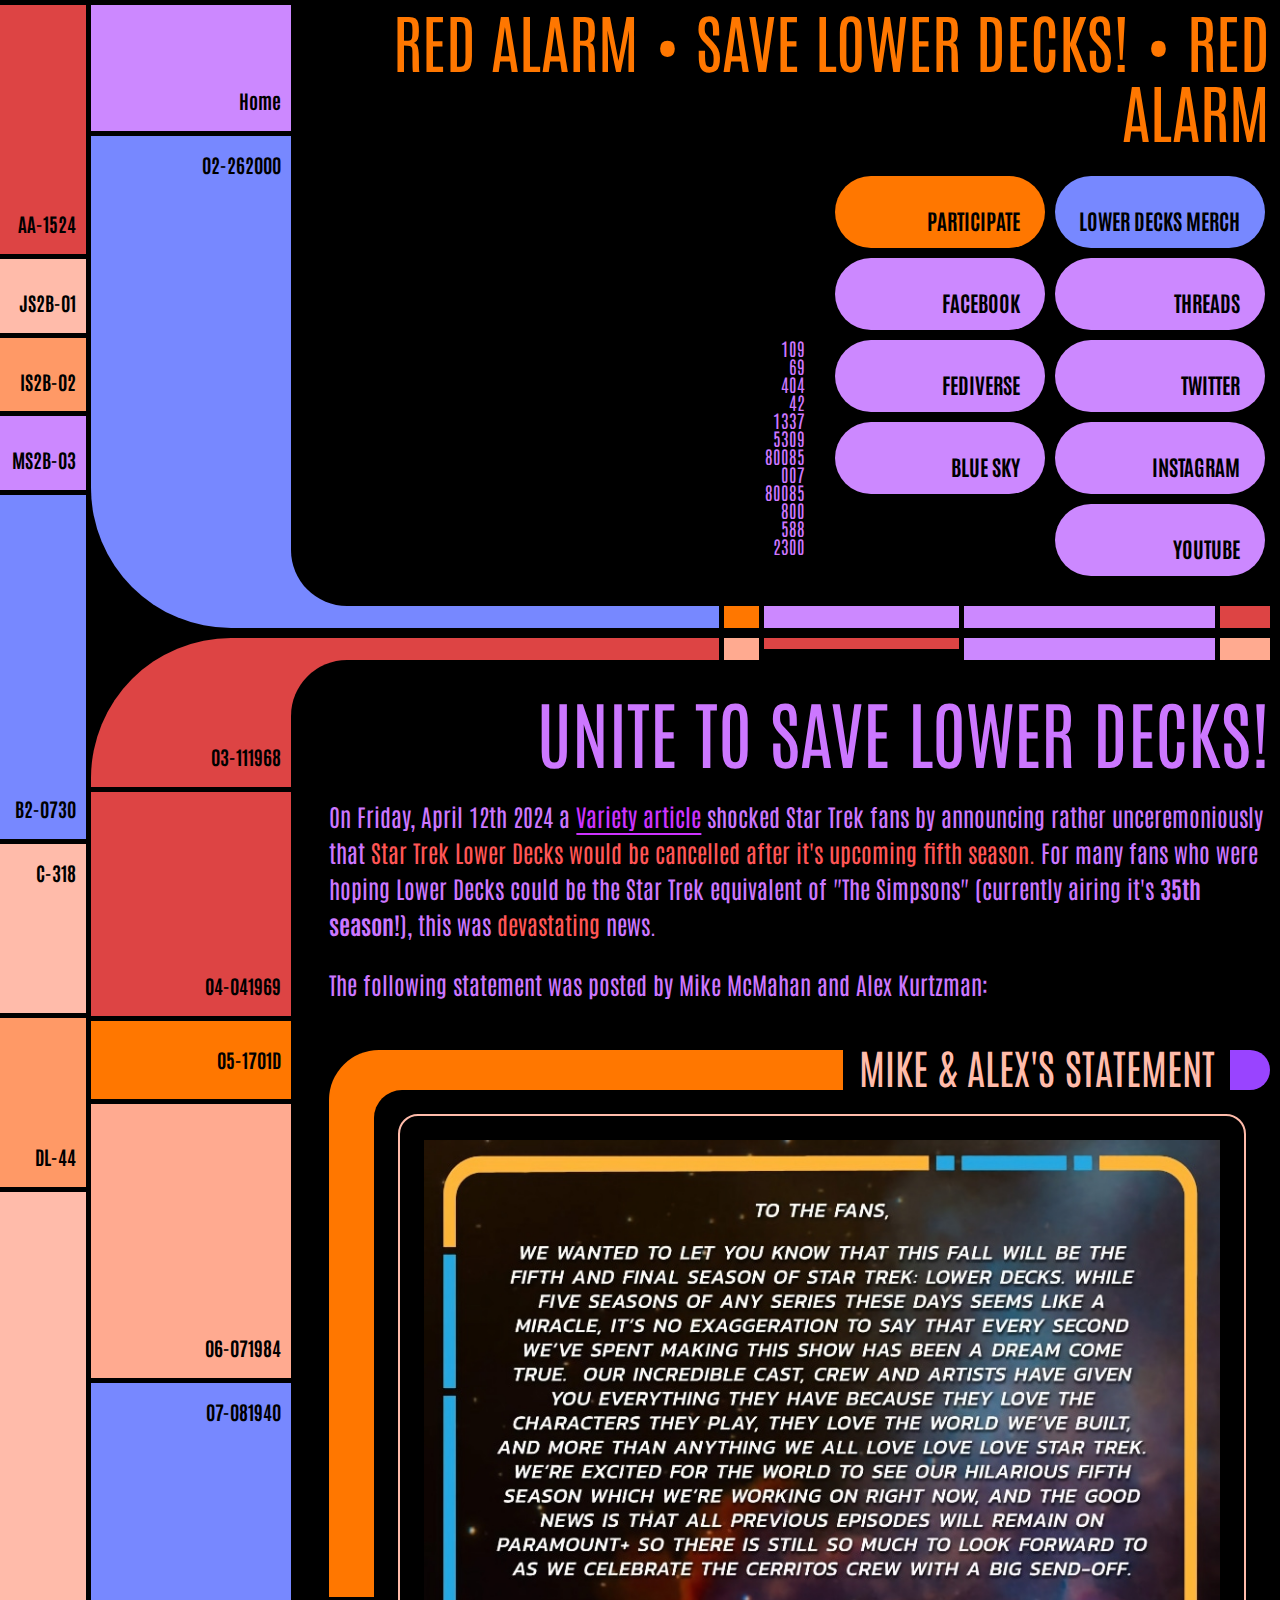
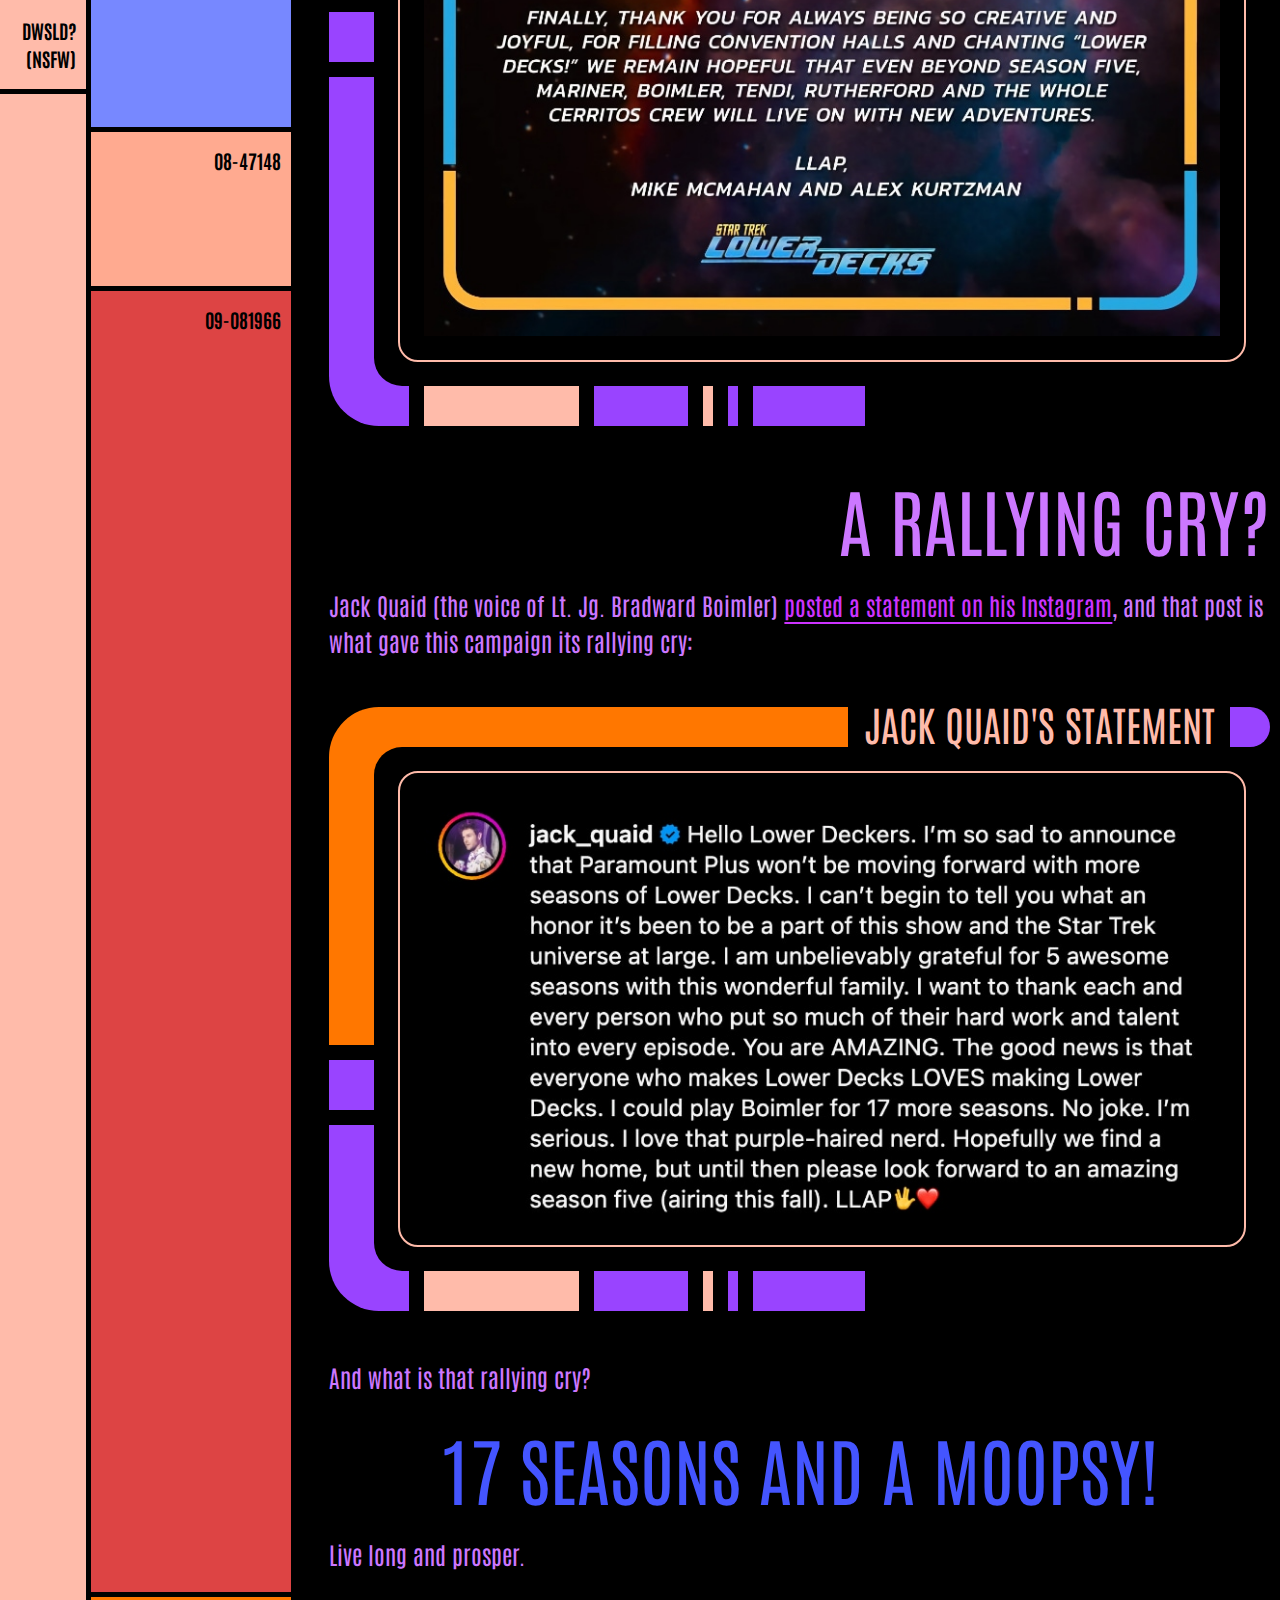
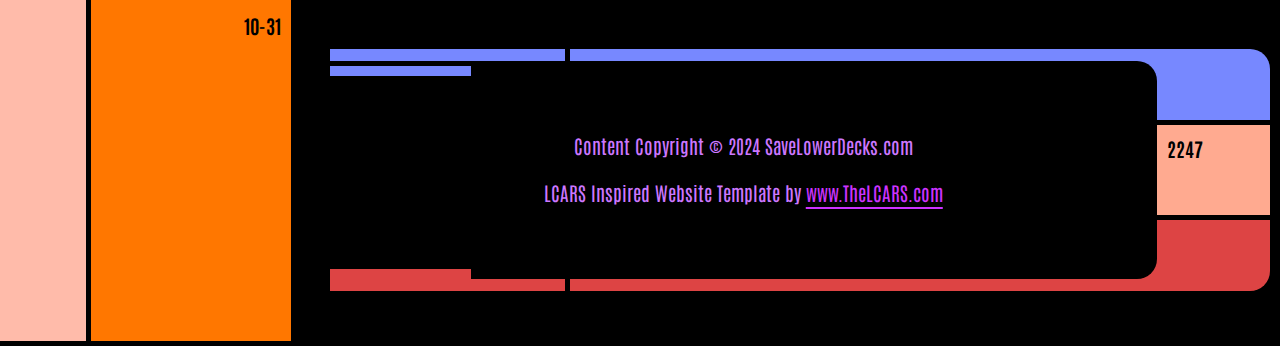
<file: index.html>
<!DOCTYPE html>
<html>

<head>
	<title>Save Lower Decks!</title>
	<meta name="viewport" content="width=device-width, initial-scale=1.0">
	<meta name="format-detection" content="telephone=no">
	<meta name="format-detection" content="date=no">
	<a rel="me" href="https://tenforward.social/@SaveLowerDecks">Mastodon</a>
	<link rel="stylesheet" type="text/css" href="assets/lcars-ultra-classic.css">
	<link rel="stylesheet" type="text/css" href="assets/lcars-colors.css">
	<link rel="stylesheet" type="text/css" href="assets/image-frame-classic.css">
	<script src="assets/jquery-3-7-0.min.js"></script>
	<link rel="icon" type="image/png" sizes="16x16" href="favicons/16x16.png">
	<link rel="icon" type="image/png" sizes="32x32" href="favicons/32x32.png">
	<link rel="icon" type="image/png" sizes="48x48" href="favicons/48x48.png">
	<link rel="icon" type="image/png" sizes="64x64" href="favicons/64x64.png">
	<link rel="icon" type="image/png" sizes="96x96" href="favicons/96x96.png">
	<link rel="icon" type="image/png" sizes="128x128" href="favicons/128x128.png">
	<link rel="icon" type="image/png" sizes="192x192" href="favicons/192x192.png">
	<link rel="icon" type="image/png" sizes="256x256" href="favicons/256x256.png">
	<link rel="apple-touch-icon" sizes="180x180" href="favicons/180x180.png">
	<link rel="manifest" href="assets/manifest.json">

	<!-- Open Graph / Facebook Meta Tags -->
	<meta property="og:type" content="website">
	<meta property="og:url" content="https://savelowerdecks.com">
	<meta property="og:title" content="Save Lower Decks">
	<meta property="og:description" content="Join the movement to save Star Trek Lower Decks! #SaveLowerDecks!">
	<meta property="og:image" content="https://savelowerdecks.com/images/captain-boimler-bold.jpg">

	<!-- Twitter Meta Tags -->
	<meta name="twitter:card" content="summary_large_image">
	<meta property="twitter:url" content="https://savelowerdecks.com">
	<meta name="twitter:title" content="Save Lower Decks">
	<meta name="twitter:description" content="Join the movement to save Star Trek Lower Decks! #SaveLowerDecks!">
	<meta name="twitter:image" content="https://savelowerdecks.com/images/captain-boimler-bold.jpg">

</head>

<body>
	<div class="wrap-everything">
		<section id="column-1">
			<div class="lcars-frame">
				<div class="frame-col-1">
					<div class="frame-col-1-cell-a"></div>
					<div class="frame-col-1-cell-b"></div>
					<div class="frame-col-1-cell-c"></div>
				</div>
				<div class="frame-col-2"> </div>
				<div class="frame-col-3 display-vertical">
					<div class="line"></div>
					<div class="line"></div>
					<div class="line"></div>
					<div class="line"></div>
					<div class="line"></div>
					<div class="line"></div>
					<div class="line"></div>
					<div class="line"></div>
					<div class="line"></div>
					<div class="line"></div>
					<div class="line"></div>
					<div class="line"></div>
					<div class="line"></div>
					<div class="line"></div>
					<div class="line"></div>
					<div class="line"></div>
				</div>
				<div class="frame-col-4"> </div>
				<div class="frame-col-5">
					<div class="frame-col-5-cell-a"></div>
					<div class="frame-col-5-cell-b"></div>
					<div class="frame-col-5-cell-c"></div>
				</div>
			</div>
			<div class="pillbox">
				<div class="pill"><a href="">J-001</a></div>
				<div class="pill"><a href="">R-002</a></div>
				<div class="pill"><a href="">R-003</a></div>
				<div class="pill"><a href="">I-004</a></div>
				<div class="pill"><a href="">C-005</a></div>
				<div class="pill"><a href="">A-006</a></div>
			</div>
			<div class="lcars-list-2 uppercase">
				<ul>
					<li>Subspace Link: Established</li>
					<li>Starfleet Database: Connected</li>
					<li>Quantum Memory Field: stable</li>
					<li class="oc-almond-creme go-almond-creme">Optical Data Network: rerouting</li>
				</ul>
			</div>
			<div class="pillbox">
				<div class="pill-2"><a href="">F12-22</a></div>
				<div class="pill-2"><a href="">G24-22</a></div>
				<div class="pill-2"></div>
				<div class="pill-2"><a href="">H-07AM</a></div>
				<div class="pill-2"><a href="">I50-72</a></div>
				<div class="pill-2"><a href="">J5369</a></div>
			</div>
		</section>
		<section id="column-2">
			<div class="section-2-panel-a"> AA-1524 </div>
			<div class="section-2-buttons">
				<a href="">JS2B-01</a>
				<a href="">IS2B-02</a>
				<a href="">MS2B-03</a>
			</div>
			<div class="section-2-panel-b"> <a href="">B2-0730</a> </div>
			<div class="section-2-panel-c">C-318</div>
			<div class="section-2-panel-d">DL-44</div>
			<div class="section-2-panel-e"><a href="https://didwe.savelowerdecks.com/">DWSLD?<br />(NSFW)</a></div>
		</section>
		<section id="column-3">
			<div class="wrap">
				<div class="scroll-top"><a id="scroll-top" href=""><span class="hop">screen</span> top</a></div>
				<div class="left-frame-top">
					<div class="panel-1"><a href="/">Home</a></div>
					<div class="panel-2">02<span class="hop">-262000</span></div>
				</div>
				<div class="right-frame-top">
					<div class="banner"> <span class="blinkred">RED ALARM</span> &#149; SAVE LOWER DECKS! &#149; <span
							class="blinkred">RED ALARM</span> </div>
					<div class="data-cascade-button-group">
						<div class="cascade-wrapper">
							<div class="data-cascade" id="default">
								<div class="row-1">
									<div class="dc1">101</div>
									<div class="dc2">7109</div>
									<div class="dc3">1966</div>
									<div class="dc4">36</div>
									<div class="dc5">880</div>
									<div class="dc6">11.03</div>
									<div class="dc7">1954</div>
									<div class="dc8">03</div>
									<div class="dc9">6.08</div>
									<div class="dc10">241</div>
									<div class="dc11">309</div>
									<div class="dc12">7.08</div>
									<div class="dc13">1935</div>
									<div class="dc14">12.20</div>
									<div class="dc15">53</div>
									<div class="dc15">1961</div>
									<div class="dc15">2.16</div>
								</div>
								<div class="row-2">
									<div class="dc1">102</div>
									<div class="dc2">8102</div>
									<div class="dc3">1987</div>
									<div class="dc4">044</div>
									<div class="dc5">0051</div>
									<div class="dc6">1968</div>
									<div class="dc7">704</div>
									<div class="dc8">10.31</div>
									<div class="dc9">1984</div>
									<div class="dc10">1954</div>
									<div class="dc11">764</div>
									<div class="dc12">1940</div>
									<div class="dc13">9.9</div>
									<div class="dc14">1972</div>
									<div class="dc15">815</div>
									<div class="dc15">4.12</div>
									<div class="dc15">2023</div>
								</div>
								<div class="row-3">
									<div class="dc1">103</div>
									<div class="dc2">714</div>
									<div class="dc3">1993</div>
									<div class="dc4">0222</div>
									<div class="dc5">4.4</div>
									<div class="dc6">1969</div>
									<div class="dc7">2450</div>
									<div class="dc8">91</div>
									<div class="dc9">56</div>
									<div class="dc10">21</div>
									<div class="dc11">716</div>
									<div class="dc12">801</div>
									<div class="dc13">417</div>
									<div class="dc14">602</div>
									<div class="dc15">5618</div>
									<div class="dc15">238</div>
									<div class="dc15">1443</div>
								</div>
								<div class="row-4">
									<div class="dc1">104</div>
									<div class="dc2">6104</div>
									<div class="dc3">1995</div>
									<div class="dc4">3.22</div>
									<div class="dc5">1931</div>
									<div class="dc6">0.0</div>
									<div class="dc7">0000</div>
									<div class="dc8">1701</div>
									<div class="dc9">1984</div>
									<div class="dc10">218</div>
									<div class="dc11">908</div>
									<div class="dc12">10</div>
									<div class="dc13">85</div>
									<div class="dc14">1888</div>
									<div class="dc15">27</div>
									<div class="dc15">2879</div>
									<div class="dc15">213</div>
								</div>
								<div class="row-5">
									<div class="dc1">105</div>
									<div class="dc2">08</div>
									<div class="dc3">2001</div>
									<div class="dc4">713</div>
									<div class="dc5">079</div>
									<div class="dc6">1977</div>
									<div class="dc7">LV</div>
									<div class="dc8">426</div>
									<div class="dc9">105</div>
									<div class="dc10">10</div>
									<div class="dc11">1642</div>
									<div class="dc12">1979</div>
									<div class="dc13">402</div>
									<div class="dc14">795</div>
									<div class="dc15">361</div>
									<div class="dc15">0852</div>
									<div class="dc15">984</div>
								</div>
								<div class="row-6">
									<div class="dc1">106</div>
									<div class="dc2">31</div>
									<div class="dc3">2017</div>
									<div class="dc4">429</div>
									<div class="dc5">65</div>
									<div class="dc6">871</div>
									<div class="dc7">24</div>
									<div class="dc8">541</div>
									<div class="dc9">656</div>
									<div class="dc10">M</div>
									<div class="dc11">113</div>
									<div class="dc12">12.6</div>
									<div class="dc13">27</div>
									<div class="dc14">05</div>
									<div class="dc15">85</div>
									<div class="dc15">12.25</div>
									<div class="dc15">7884</div>
								</div>
								<div class="row-7">
									<div class="dc1">107</div>
									<div class="dc2">5</div>
									<div class="dc3">2022</div>
									<div class="dc4">784</div>
									<div class="dc5">3304</div>
									<div class="dc6">42</div>
									<div class="dc7">733</div>
									<div class="dc8">1224</div>
									<div class="dc9">5801</div>
									<div class="dc10">23</div>
									<div class="dc11">1015</div>
									<div class="dc12">84</div>
									<div class="dc13">36</div>
									<div class="dc14">029</div>
									<div class="dc15">24</div>
									<div class="dc15">318</div>
									<div class="dc15">12.24</div>
								</div>
								<div class="row-8">
									<div class="dc1">108</div>
									<div class="dc2">23</div>
									<div class="dc3">174</div>
									<div class="dc4">91</div>
									<div class="dc5">947</div>
									<div class="dc6">28</div>
									<div class="dc7">527</div>
									<div class="dc8">04</div>
									<div class="dc9">0469</div>
									<div class="dc10">2200</div>
									<div class="dc11">88</div>
									<div class="dc12">1985</div>
									<div class="dc13">540</div>
									<div class="dc14">3121</div>
									<div class="dc15">308</div>
									<div class="dc15">9571</div>
									<div class="dc15">404</div>
								</div>
								<div class="row-9">
									<div class="dc1">109</div>
									<div class="dc2">69</div>
									<div class="dc3">404</div>
									<div class="dc4">1337</div>
									<div class="dc5">007</div>
									<div class="dc6">42</div>
									<div class="dc7">-8675309</div>
									<div class="dc8">1337</div>
									<div class="dc9">69</div>
									<div class="dc10">867</div>
									<div class="dc11">5309</div>
									<div class="dc12">80085</div>
									<div class="dc13">007</div>
									<div class="dc14">80085</div>
									<div class="dc15">800</div>
									<div class="dc15">588</div>
									<div class="dc15">2300</div>
								</div>
							</div>
						</div>
						<nav>
							<a href="participate.html" id="b-three">Participate</a>
							<a href="buystuff.html" id="b-one">Lower Decks Merch</a>
							<a href="https://www.facebook.com/profile.php?id=61558515507155"
								id="b-facebook">Facebook</a>
							<a href="https://www.threads.net/@savelowerdecks" id="b-threads">Threads</a>
							<a href="https://tenforward.social/@SaveLowerDecks" id="b-fediverse">Fediverse</a>
							<a href="https://twitter.com/savelowerdecks" id="b-twitter">Twitter</a>
							<a href="https://bsky.app/profile/savelowerdecks.com" id="b-bluesky">Blue Sky</a>
							<a href="https://www.instagram.com/savelowerdecks/" id="b-instagram">Instagram</a>
							<a href="https://www.youtube.com/channel/UC6wlfJCBT4BA_fMqoM-3ylQ"
								id="b-youtube">YouTube</a>
						</nav>
					</div>
					<div class="bar-panel first-bar-panel">
						<div class="bar-1"></div>
						<div class="bar-2"></div>
						<div class="bar-3"></div>
						<div class="bar-4"></div>
						<div class="bar-5"></div>
					</div>
				</div>
			</div>
			<div class="wrap" id="gap">
				<div class="left-frame">
					<div>
						<div class="panel-3">03<span class="hop">-111968</span></div>
						<div class="panel-4">04<span class="hop">-041969</span></div>
						<div class="panel-5">05<span class="hop">-1701D</span></div>
						<div class="panel-6">06<span class="hop">-071984</span></div>
						<div class="panel-7">07<span class="hop">-081940</span></div>
						<div class="panel-8">08<span class="hop">-47148</span></div>
						<div class="panel-9">09<span class="hop">-081966</span></div>
					</div>
					<div>
						<div class="panel-10">10<span class="hop">-31</span></div>
					</div>
				</div>
				<div class="right-frame">
					<div class="bar-panel">
						<div class="bar-6"></div>
						<div class="bar-7"></div>
						<div class="bar-8"></div>
						<div class="bar-9"></div>
						<div class="bar-10"></div>
					</div>
					<main>

						<!-- Start your content here. -->

						<h1>Unite to Save Lower Decks!</h1>

						<p>On Friday, April 12th 2024 a <a
								href="https://variety.com/2024/tv/news/star-trek-strange-new-worlds-renewed-lower-decks-ending-1235969332/">Variety
								article</a>
							shocked Star Trek fans by announcing rather
							unceremoniously that <span class="go-tomato">Star Trek Lower Decks would be cancelled after
								it's upcoming fifth season.</span>
							For many fans who were hoping Lower Decks could be the Star Trek equivalent of "The
							Simpsons" (currently airing it's <strong>35th season!</strong>),
							this was <span class="go-tomato">devastating</span> news.</p>

						<!--						<h2>Welcome to LCARS <span class="go-tomato">Ultra</span> &#149; Classic Theme</h2> -->

						<p>The following statement was posted by Mike McMahan and Alex Kurtzman:</p>

						<div class="image-frame">
							<div class="imgf-title">
								<div class="h4-wrapper">
									<h4>Mike & Alex's Statement</h4>
								</div>
							</div>
							<div class="imgf-image-body">
								<div class="image-holder">
									<img src="images/mike-alex-statement.jpg">
								</div>
							</div>
							<div class="imgf-base">
								<div class="imgf-block-1">
								</div>
								<div class="imgf-block-2">
								</div>
								<div class="imgf-block-3">
								</div>
								<div class="imgf-block-4">
								</div>
								<div class="imgf-block-5">
								</div>
							</div>
						</div>

						<h1>A Rallying Cry?</h1>
						<p>Jack Quaid (the voice of Lt. Jg. Bradward Boimler) <a
								href="https://www.instagram.com/p/C5rIkA2CLbK/?hl=en">posted a statement on his
								Instagram</a>, and
							that post is what gave this campaign its rallying cry:
						</p>

						<div class="image-frame">
							<div class="imgf-title">
								<div class="h4-wrapper">
									<h4>Jack Quaid's Statement</h4>
								</div>
							</div>
							<div class="imgf-image-body">
								<div class="image-holder">
									<img src="images/jack-quaid-statement.jpg"
										alt="Hello Lower Deckers. I’m so sad to announce that Paramount Plus won’t be moving forward with more seasons of Lower Decks. I can’t begin to tell you what an honor it’s been to be a part of this show and the Star Trek universe at large. I am unbelievably grateful for 5 awesome seasons with this wonderful family. I want to thank each and every person who put so much of their hard work and talent into every episode. You are AMAZING. The good news is that everyone who makes Lower Decks LOVES making Lower Decks. I could play Boimler for 17 more seasons. No joke. I’m serious. I love that purple-haired nerd. Hopefully we find a new home, but until then please look forward to an amazing season five (airing this fall). LLAP🖖❤️">
								</div>
							</div>
							<div class="imgf-base">
								<div class="imgf-block-1">
								</div>
								<div class="imgf-block-2">
								</div>
								<div class="imgf-block-3">
								</div>
								<div class="imgf-block-4">
								</div>
								<div class="imgf-block-5">
								</div>
							</div>
						</div>

						<p>And what is that rallying cry?</p>

						<h1 class="go-center go-blue">17 Seasons and a Moopsy!</h1>

						<p>Live long and prosper.</p>

						<!-- End content area. -->

						<footer>
							<div class="footer-inside">
								<div class="footer-text">

									<p> <!-- Your copyright information is only a suggestion. You can also choose to delete this paragraph. -->
										Content Copyright &#169; 2024 SaveLowerDecks.com
									</p>

									<p> <!-- This paragraph must not be removed. -->
										LCARS Inspired Website Template by <a
											href="https://www.thelcars.com">www.TheLCARS.com</a>
									</p>

								</div>
							</div>
							<div class="footer-panel"> <span class="hop">22</span>47 </div>
						</footer>
					</main>
				</div>
			</div>
		</section>
	</div>
	<script type="text/javascript" src="assets/lcars.js"></script>
</body>

</html>
</file>
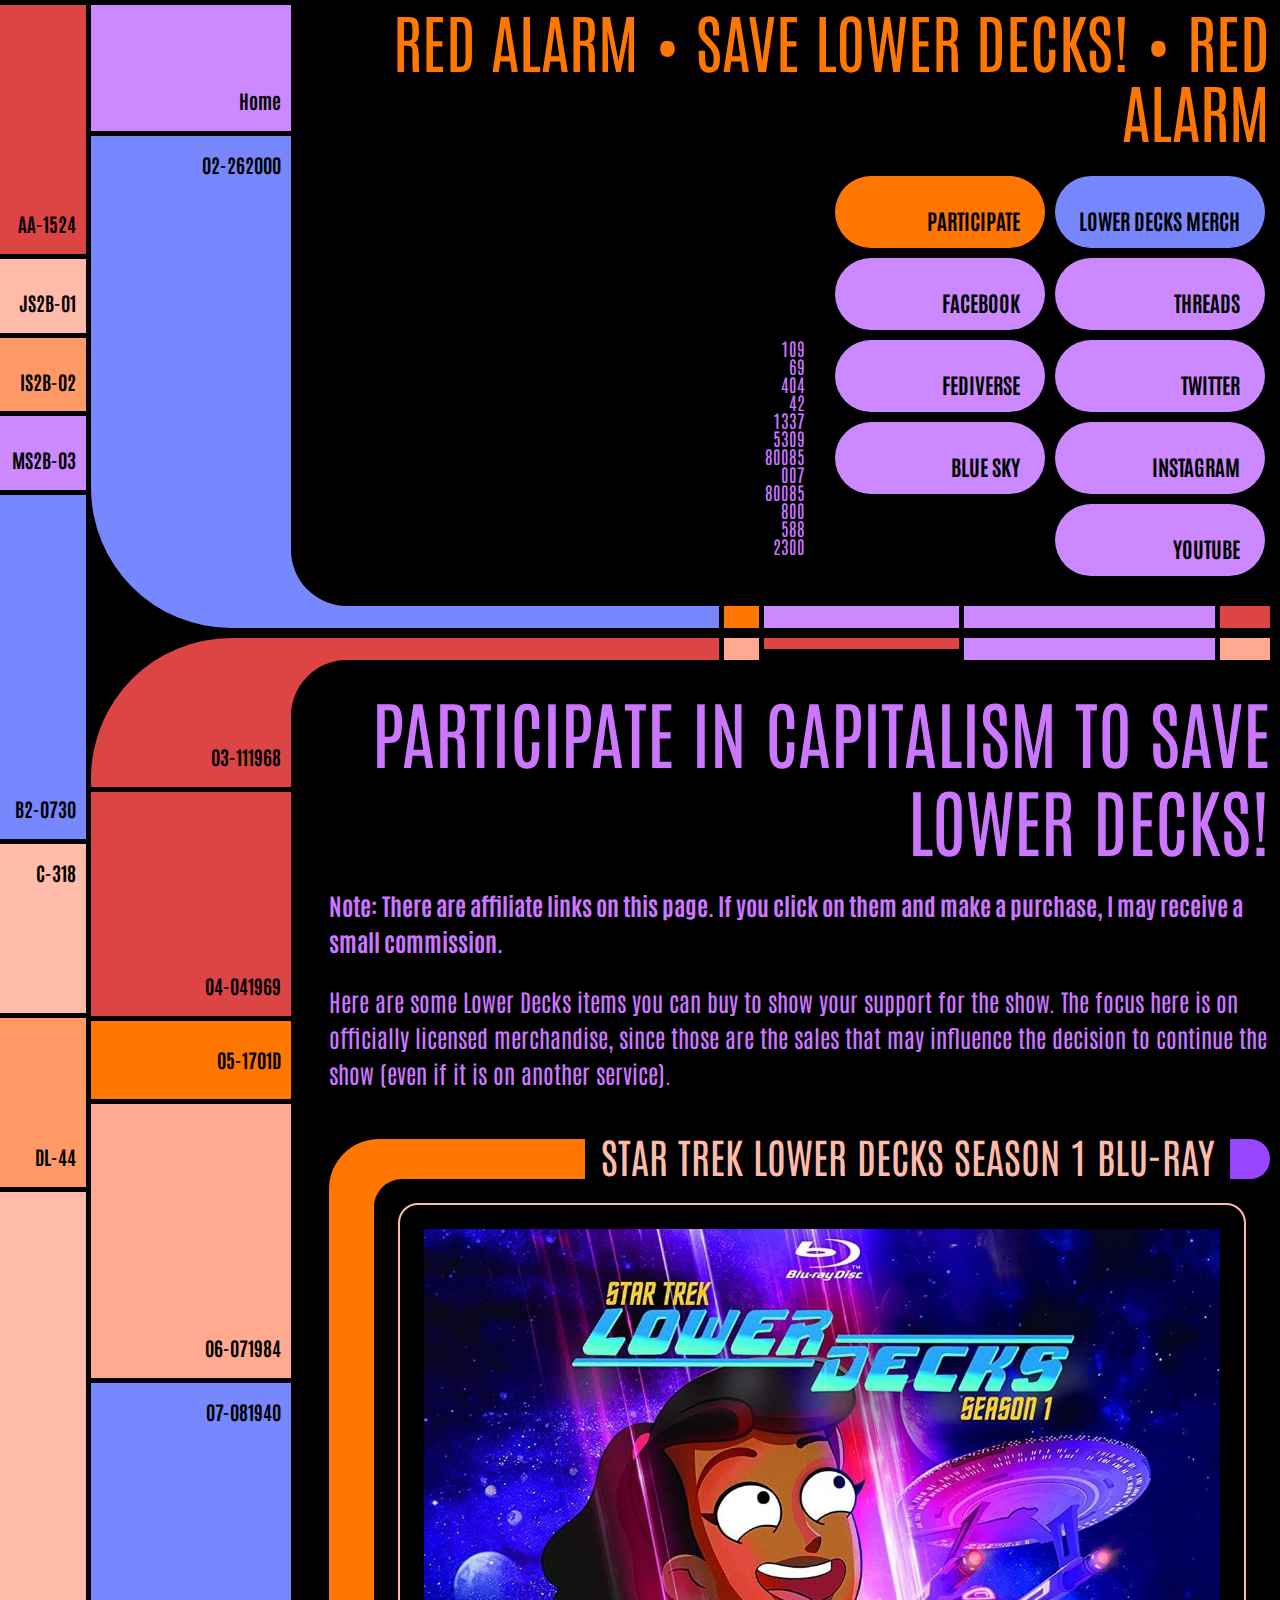
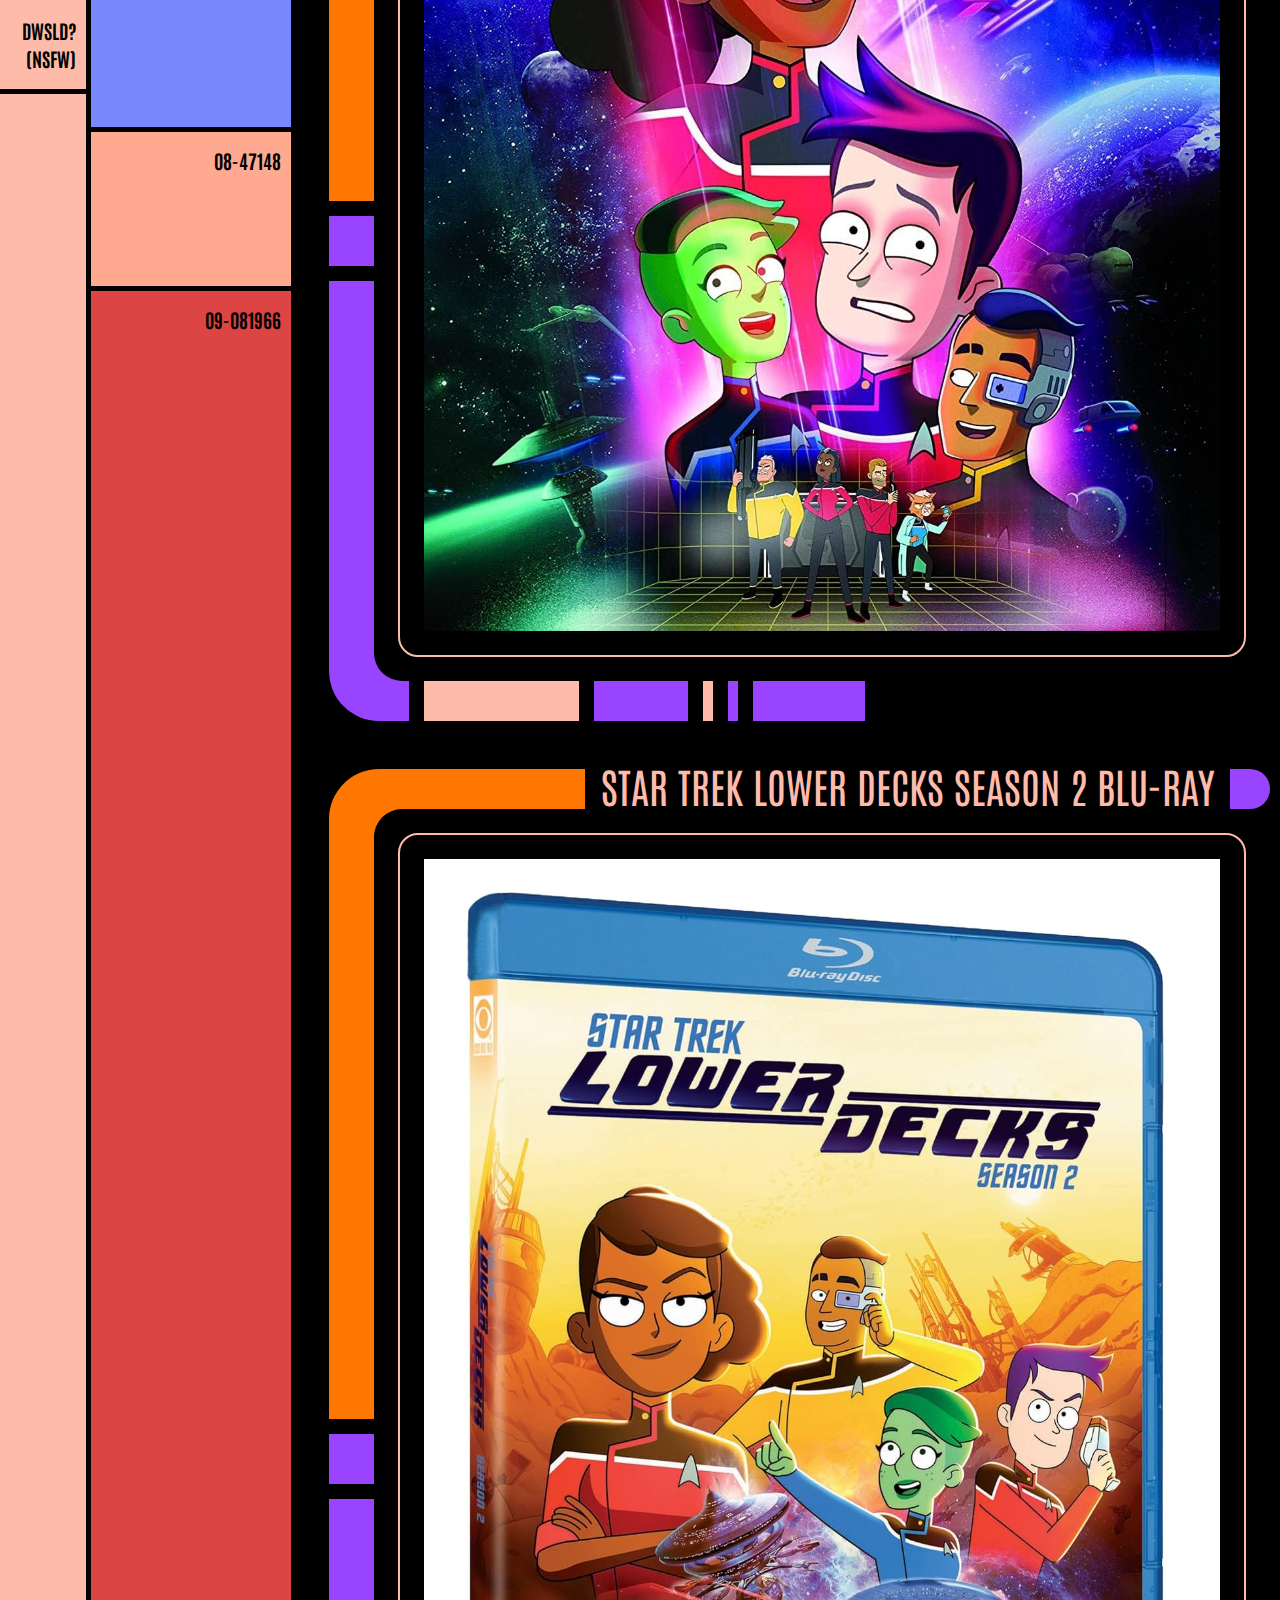
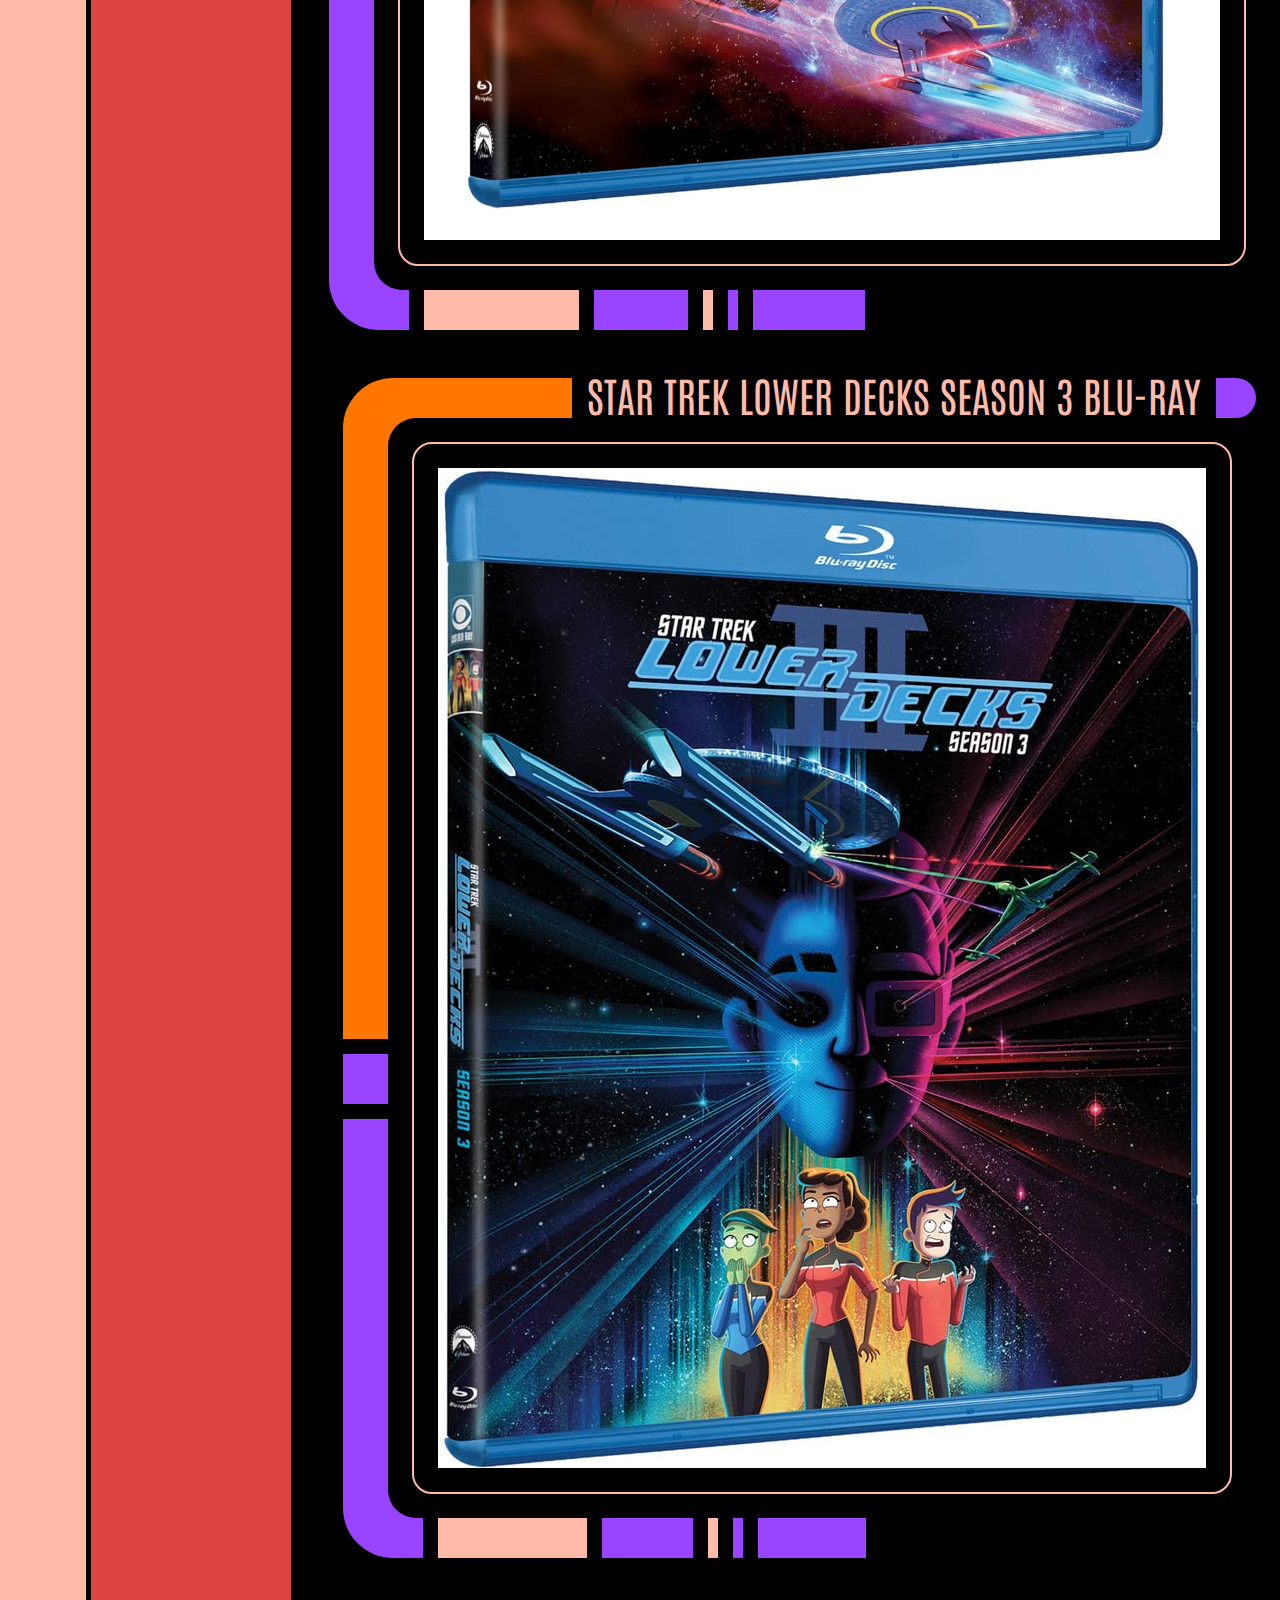
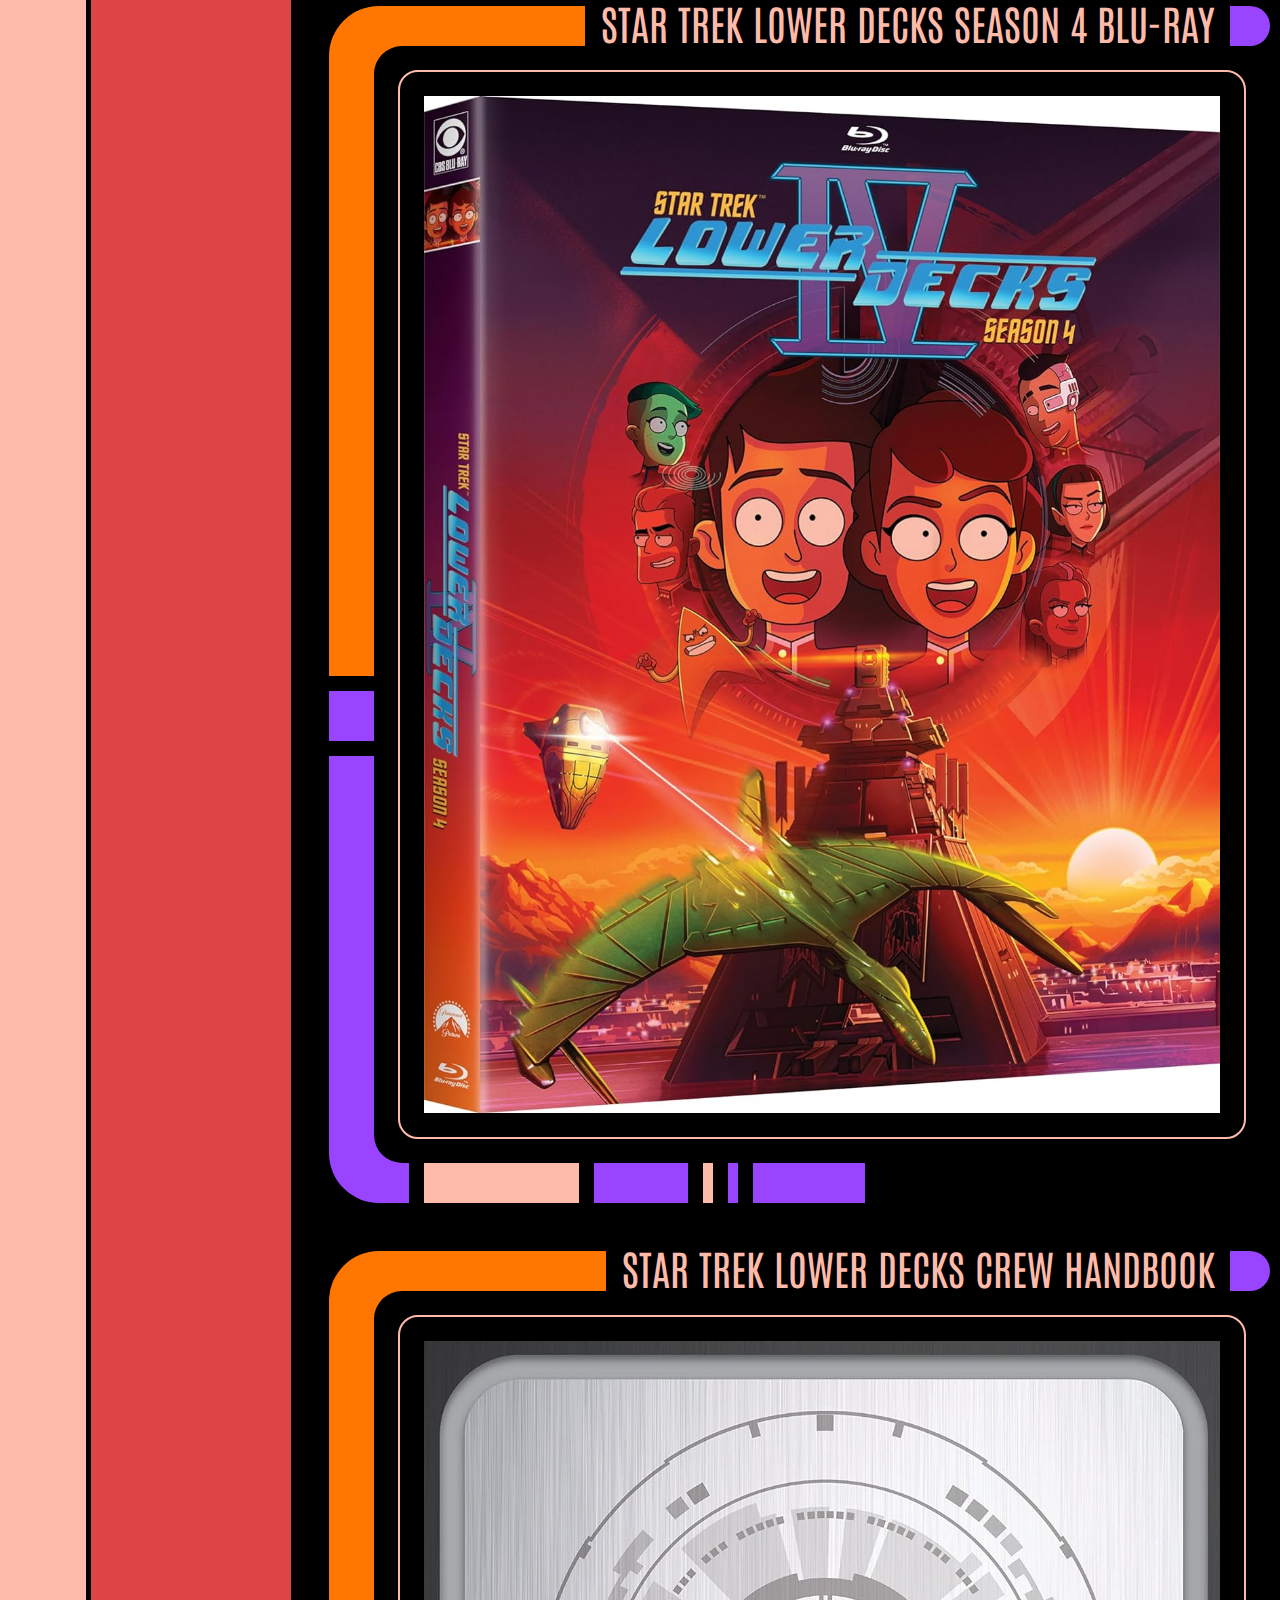
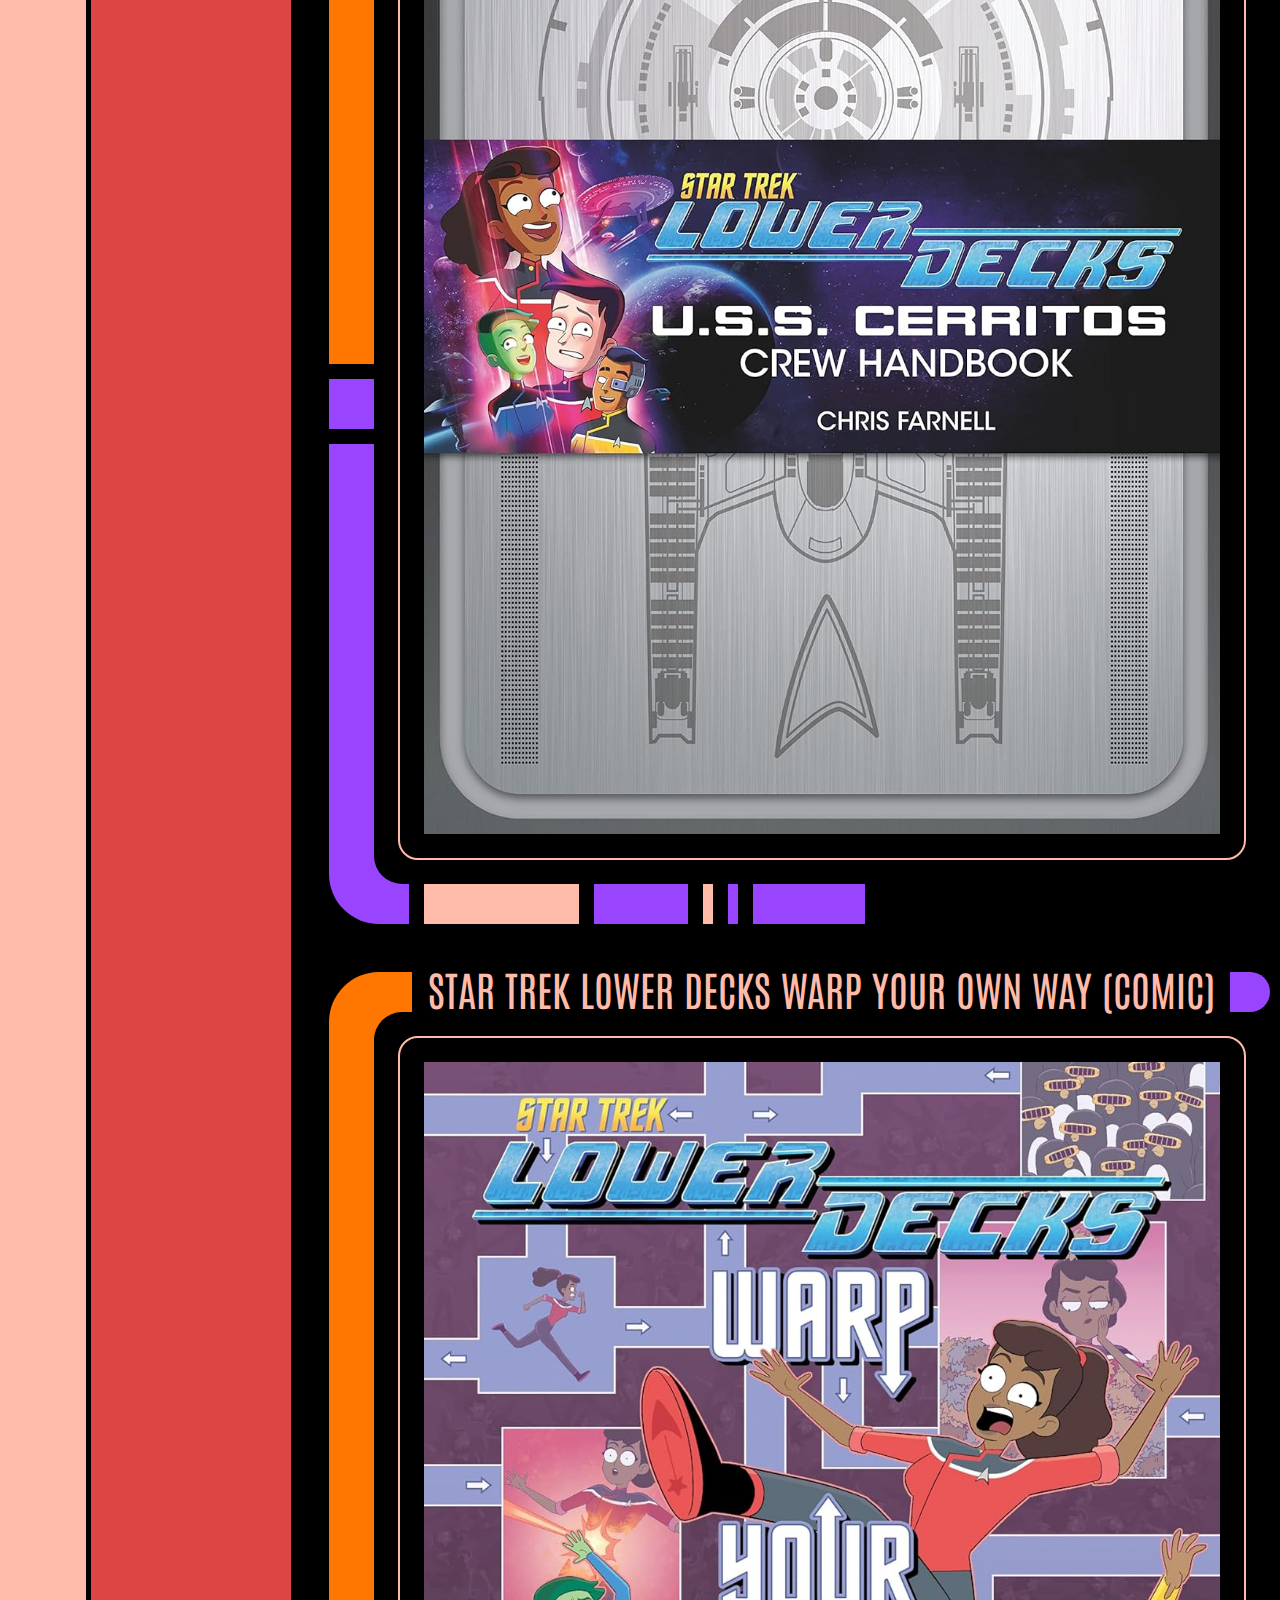
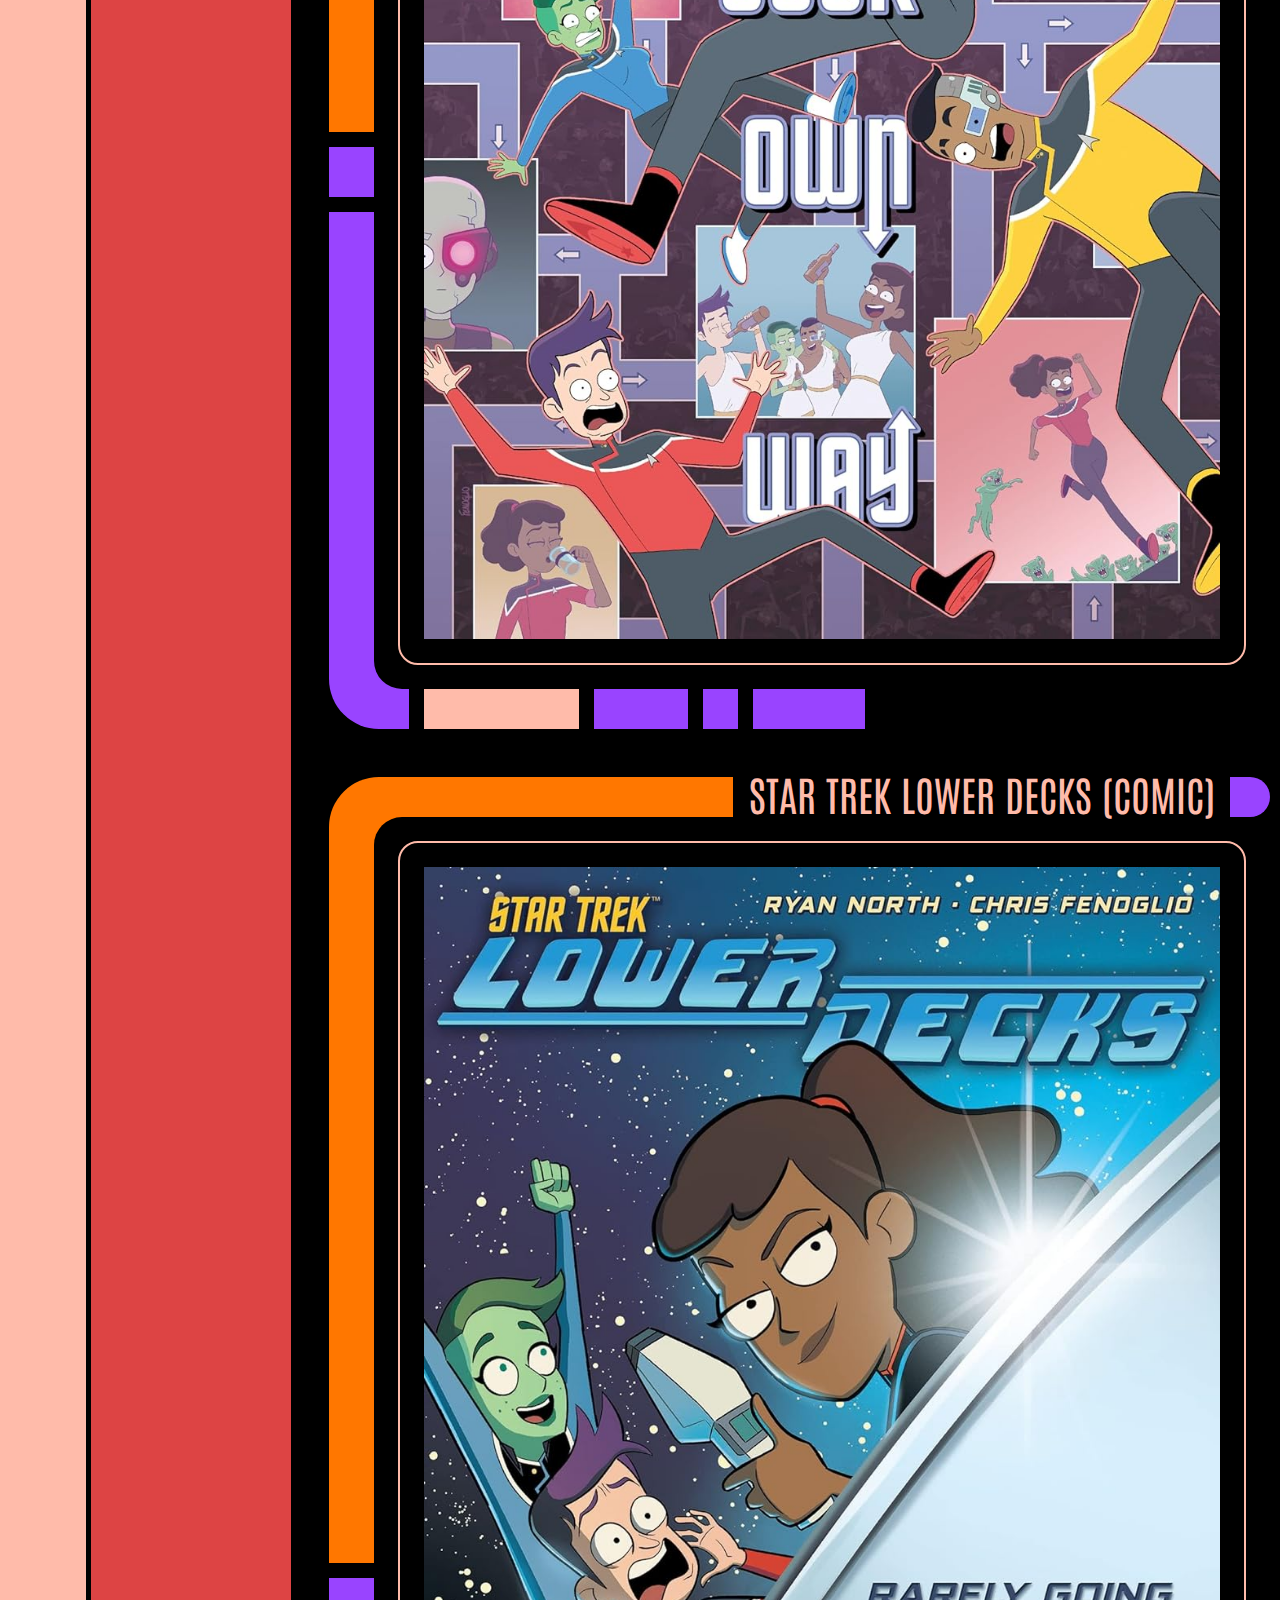
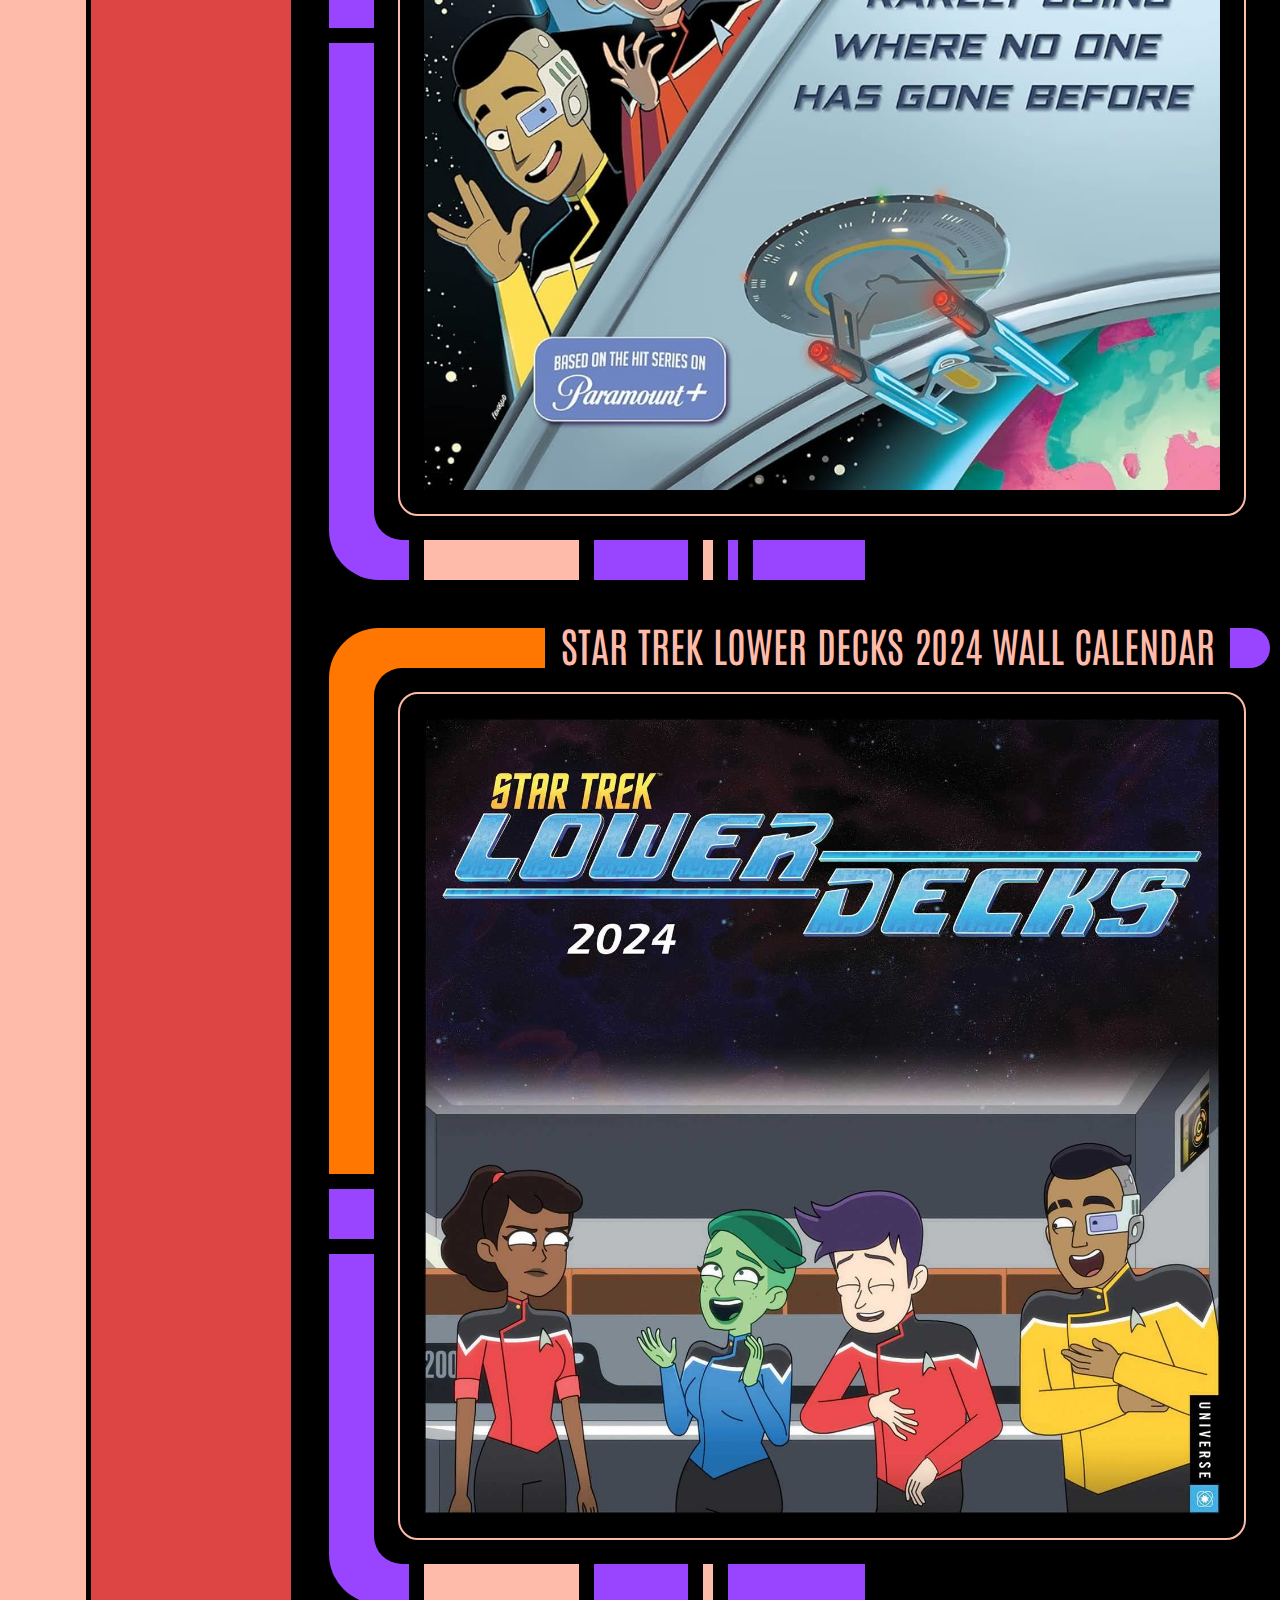
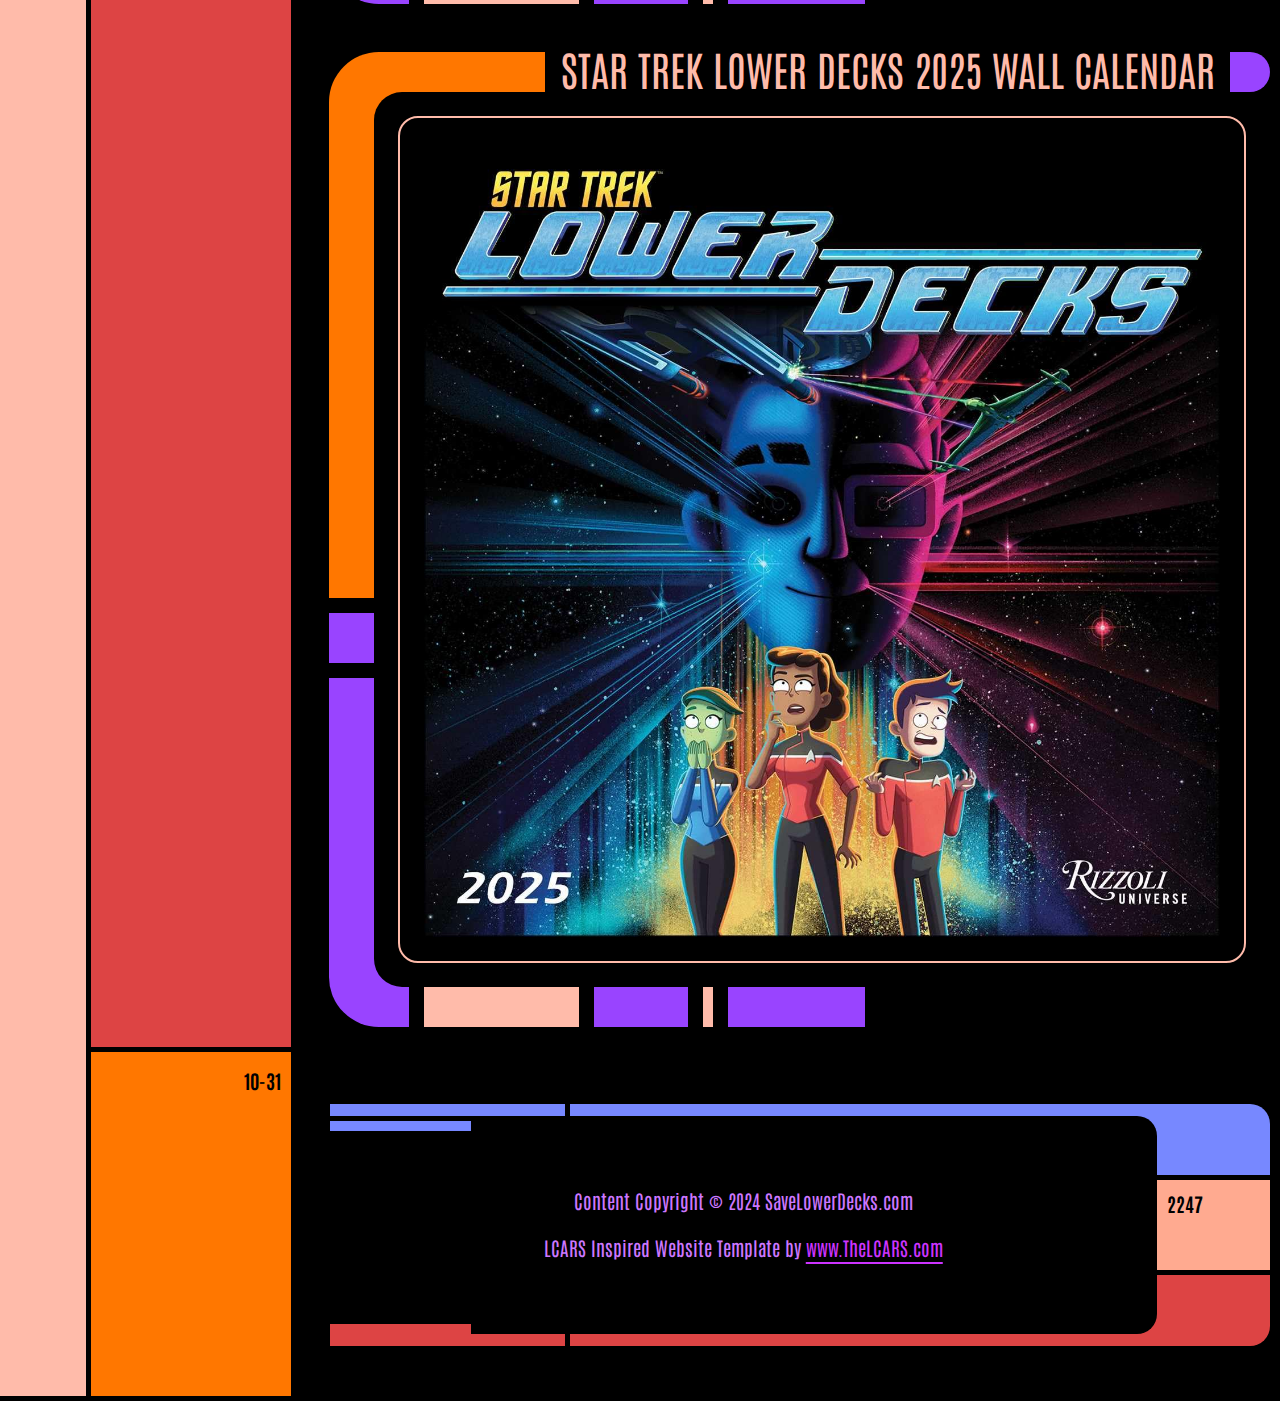
<file: buystuff.html>
<!DOCTYPE html>
<html>

<head>
	<title>Buy Stuff - Save Lower Decks</title>
	<meta name="viewport" content="width=device-width, initial-scale=1.0">
	<meta name="format-detection" content="telephone=no">
	<meta name="format-detection" content="date=no">
	<a rel="me" href="https://tenforward.social/@SaveLowerDecks">Mastodon</a>
	<link rel="stylesheet" type="text/css" href="assets/lcars-ultra-classic.css">
	<link rel="stylesheet" type="text/css" href="assets/lcars-colors.css">
	<link rel="stylesheet" type="text/css" href="assets/image-frame-classic.css">
	<script src="assets/jquery-3-7-0.min.js"></script>
	<link rel="icon" type="image/png" sizes="16x16" href="favicons/16x16.png">
	<link rel="icon" type="image/png" sizes="32x32" href="favicons/32x32.png">
	<link rel="icon" type="image/png" sizes="48x48" href="favicons/48x48.png">
	<link rel="icon" type="image/png" sizes="64x64" href="favicons/64x64.png">
	<link rel="icon" type="image/png" sizes="96x96" href="favicons/96x96.png">
	<link rel="icon" type="image/png" sizes="128x128" href="favicons/128x128.png">
	<link rel="icon" type="image/png" sizes="192x192" href="favicons/192x192.png">
	<link rel="icon" type="image/png" sizes="256x256" href="favicons/256x256.png">
	<link rel="apple-touch-icon" sizes="180x180" href="favicons/180x180.png">
	<link rel="manifest" href="assets/manifest.json">

	<!-- Open Graph / Facebook Meta Tags -->
	<meta property="og:type" content="website">
	<meta property="og:url" content="https://savelowerdecks.com">
	<meta property="og:title" content="Save Lower Decks">
	<meta property="og:description" content="Join the movement to save Star Trek Lower Decks! #SaveLowerDecks!">
	<meta property="og:image" content="https://savelowerdecks.com/images/captain-boimler-bold.jpg">

	<!-- Twitter Meta Tags -->
	<meta name="twitter:card" content="summary_large_image">
	<meta property="twitter:url" content="https://savelowerdecks.com">
	<meta name="twitter:title" content="Save Lower Decks">
	<meta name="twitter:description" content="Join the movement to save Star Trek Lower Decks! #SaveLowerDecks!">
	<meta name="twitter:image" content="https://savelowerdecks.com/images/captain-boimler-bold.jpg">

</head>

<body>
	<div class="wrap-everything">
		<section id="column-1">
			<div class="lcars-frame">
				<div class="frame-col-1">
					<div class="frame-col-1-cell-a"></div>
					<div class="frame-col-1-cell-b"></div>
					<div class="frame-col-1-cell-c"></div>
				</div>
				<div class="frame-col-2"> </div>
				<div class="frame-col-3 display-vertical">
					<div class="line"></div>
					<div class="line"></div>
					<div class="line"></div>
					<div class="line"></div>
					<div class="line"></div>
					<div class="line"></div>
					<div class="line"></div>
					<div class="line"></div>
					<div class="line"></div>
					<div class="line"></div>
					<div class="line"></div>
					<div class="line"></div>
					<div class="line"></div>
					<div class="line"></div>
					<div class="line"></div>
					<div class="line"></div>
				</div>
				<div class="frame-col-4"> </div>
				<div class="frame-col-5">
					<div class="frame-col-5-cell-a"></div>
					<div class="frame-col-5-cell-b"></div>
					<div class="frame-col-5-cell-c"></div>
				</div>
			</div>
			<div class="pillbox">
				<div class="pill"><a href="">J-001</a></div>
				<div class="pill"><a href="">R-002</a></div>
				<div class="pill"><a href="">R-003</a></div>
				<div class="pill"><a href="">I-004</a></div>
				<div class="pill"><a href="">C-005</a></div>
				<div class="pill"><a href="">A-006</a></div>
			</div>
			<div class="lcars-list-2 uppercase">
				<ul>
					<li>Subspace Link: Established</li>
					<li>Starfleet Database: Connected</li>
					<li>Quantum Memory Field: stable</li>
					<li class="oc-almond-creme go-almond-creme">Optical Data Network: rerouting</li>
				</ul>
			</div>
			<div class="pillbox">
				<div class="pill-2"><a href="">F12-22</a></div>
				<div class="pill-2"><a href="">G24-22</a></div>
				<div class="pill-2"></div>
				<div class="pill-2"><a href="">H-07AM</a></div>
				<div class="pill-2"><a href="">I50-72</a></div>
				<div class="pill-2"><a href="">J5369</a></div>
			</div>
		</section>
		<section id="column-2">
			<div class="section-2-panel-a"> AA-1524 </div>
			<div class="section-2-buttons">
				<a href="">JS2B-01</a>
				<a href="">IS2B-02</a>
				<a href="">MS2B-03</a>
			</div>
			<div class="section-2-panel-b"> <a href="">B2-0730</a> </div>
			<div class="section-2-panel-c">C-318</div>
			<div class="section-2-panel-d">DL-44</div>
			<div class="section-2-panel-e"><a href="https://didwe.savelowerdecks.com/">DWSLD?<br />(NSFW)</a></div>
		</section>
		<section id="column-3">
			<div class="wrap">
				<div class="scroll-top"><a id="scroll-top" href=""><span class="hop">screen</span> top</a></div>
				<div class="left-frame-top">
					<div class="panel-1"><a href="/">Home</a></div>
					<div class="panel-2">02<span class="hop">-262000</span></div>
				</div>
				<div class="right-frame-top">
					<div class="banner"> <span class="blinkred">RED ALARM</span> &#149; SAVE LOWER DECKS! &#149; <span
							class="blinkred">RED ALARM</span> </div>
					<div class="data-cascade-button-group">
						<div class="cascade-wrapper">
							<div class="data-cascade" id="default">
								<div class="row-1">
									<div class="dc1">101</div>
									<div class="dc2">7109</div>
									<div class="dc3">1966</div>
									<div class="dc4">36</div>
									<div class="dc5">880</div>
									<div class="dc6">11.03</div>
									<div class="dc7">1954</div>
									<div class="dc8">03</div>
									<div class="dc9">6.08</div>
									<div class="dc10">241</div>
									<div class="dc11">309</div>
									<div class="dc12">7.08</div>
									<div class="dc13">1935</div>
									<div class="dc14">12.20</div>
									<div class="dc15">53</div>
									<div class="dc15">1961</div>
									<div class="dc15">2.16</div>
								</div>
								<div class="row-2">
									<div class="dc1">102</div>
									<div class="dc2">8102</div>
									<div class="dc3">1987</div>
									<div class="dc4">044</div>
									<div class="dc5">0051</div>
									<div class="dc6">1968</div>
									<div class="dc7">704</div>
									<div class="dc8">10.31</div>
									<div class="dc9">1984</div>
									<div class="dc10">1954</div>
									<div class="dc11">764</div>
									<div class="dc12">1940</div>
									<div class="dc13">9.9</div>
									<div class="dc14">1972</div>
									<div class="dc15">815</div>
									<div class="dc15">4.12</div>
									<div class="dc15">2023</div>
								</div>
								<div class="row-3">
									<div class="dc1">103</div>
									<div class="dc2">714</div>
									<div class="dc3">1993</div>
									<div class="dc4">0222</div>
									<div class="dc5">4.4</div>
									<div class="dc6">1969</div>
									<div class="dc7">2450</div>
									<div class="dc8">91</div>
									<div class="dc9">56</div>
									<div class="dc10">21</div>
									<div class="dc11">716</div>
									<div class="dc12">801</div>
									<div class="dc13">417</div>
									<div class="dc14">602</div>
									<div class="dc15">5618</div>
									<div class="dc15">238</div>
									<div class="dc15">1443</div>
								</div>
								<div class="row-4">
									<div class="dc1">104</div>
									<div class="dc2">6104</div>
									<div class="dc3">1995</div>
									<div class="dc4">3.22</div>
									<div class="dc5">1931</div>
									<div class="dc6">0.0</div>
									<div class="dc7">0000</div>
									<div class="dc8">1701</div>
									<div class="dc9">1984</div>
									<div class="dc10">218</div>
									<div class="dc11">908</div>
									<div class="dc12">10</div>
									<div class="dc13">85</div>
									<div class="dc14">1888</div>
									<div class="dc15">27</div>
									<div class="dc15">2879</div>
									<div class="dc15">213</div>
								</div>
								<div class="row-5">
									<div class="dc1">105</div>
									<div class="dc2">08</div>
									<div class="dc3">2001</div>
									<div class="dc4">713</div>
									<div class="dc5">079</div>
									<div class="dc6">1977</div>
									<div class="dc7">LV</div>
									<div class="dc8">426</div>
									<div class="dc9">105</div>
									<div class="dc10">10</div>
									<div class="dc11">1642</div>
									<div class="dc12">1979</div>
									<div class="dc13">402</div>
									<div class="dc14">795</div>
									<div class="dc15">361</div>
									<div class="dc15">0852</div>
									<div class="dc15">984</div>
								</div>
								<div class="row-6">
									<div class="dc1">106</div>
									<div class="dc2">31</div>
									<div class="dc3">2017</div>
									<div class="dc4">429</div>
									<div class="dc5">65</div>
									<div class="dc6">871</div>
									<div class="dc7">24</div>
									<div class="dc8">541</div>
									<div class="dc9">656</div>
									<div class="dc10">M</div>
									<div class="dc11">113</div>
									<div class="dc12">12.6</div>
									<div class="dc13">27</div>
									<div class="dc14">05</div>
									<div class="dc15">85</div>
									<div class="dc15">12.25</div>
									<div class="dc15">7884</div>
								</div>
								<div class="row-7">
									<div class="dc1">107</div>
									<div class="dc2">5</div>
									<div class="dc3">2022</div>
									<div class="dc4">784</div>
									<div class="dc5">3304</div>
									<div class="dc6">42</div>
									<div class="dc7">733</div>
									<div class="dc8">1224</div>
									<div class="dc9">5801</div>
									<div class="dc10">23</div>
									<div class="dc11">1015</div>
									<div class="dc12">84</div>
									<div class="dc13">36</div>
									<div class="dc14">029</div>
									<div class="dc15">24</div>
									<div class="dc15">318</div>
									<div class="dc15">12.24</div>
								</div>
								<div class="row-8">
									<div class="dc1">108</div>
									<div class="dc2">23</div>
									<div class="dc3">174</div>
									<div class="dc4">91</div>
									<div class="dc5">947</div>
									<div class="dc6">28</div>
									<div class="dc7">527</div>
									<div class="dc8">04</div>
									<div class="dc9">0469</div>
									<div class="dc10">2200</div>
									<div class="dc11">88</div>
									<div class="dc12">1985</div>
									<div class="dc13">540</div>
									<div class="dc14">3121</div>
									<div class="dc15">308</div>
									<div class="dc15">9571</div>
									<div class="dc15">404</div>
								</div>
								<div class="row-9">
									<div class="dc1">109</div>
									<div class="dc2">69</div>
									<div class="dc3">404</div>
									<div class="dc4">1337</div>
									<div class="dc5">007</div>
									<div class="dc6">42</div>
									<div class="dc7">-8675309</div>
									<div class="dc8">1337</div>
									<div class="dc9">69</div>
									<div class="dc10">867</div>
									<div class="dc11">5309</div>
									<div class="dc12">80085</div>
									<div class="dc13">007</div>
									<div class="dc14">80085</div>
									<div class="dc15">800</div>
									<div class="dc15">588</div>
									<div class="dc15">2300</div>
								</div>
							</div>
						</div>
						<nav>
							<a href="participate.html" id="b-three">Participate</a>
							<a href="buystuff.html" id="b-one">Lower Decks Merch</a>
							<a href="https://www.facebook.com/profile.php?id=61558515507155"
								id="b-facebook">Facebook</a>
							<a href="https://www.threads.net/@savelowerdecks" id="b-threads">Threads</a>
							<a href="https://tenforward.social/@SaveLowerDecks" id="b-fediverse">Fediverse</a>
							<a href="https://twitter.com/savelowerdecks" id="b-twitter">Twitter</a>
							<a href="https://bsky.app/profile/savelowerdecks.com" id="b-bluesky">Blue Sky</a>
							<a href="https://www.instagram.com/savelowerdecks/" id="b-instagram">Instagram</a>
							<a href="https://www.youtube.com/channel/UC6wlfJCBT4BA_fMqoM-3ylQ"
								id="b-youtube">YouTube</a>
						</nav>
					</div>
					<div class="bar-panel first-bar-panel">
						<div class="bar-1"></div>
						<div class="bar-2"></div>
						<div class="bar-3"></div>
						<div class="bar-4"></div>
						<div class="bar-5"></div>
					</div>
				</div>
			</div>
			<div class="wrap" id="gap">
				<div class="left-frame">
					<div>
						<div class="panel-3">03<span class="hop">-111968</span></div>
						<div class="panel-4">04<span class="hop">-041969</span></div>
						<div class="panel-5">05<span class="hop">-1701D</span></div>
						<div class="panel-6">06<span class="hop">-071984</span></div>
						<div class="panel-7">07<span class="hop">-081940</span></div>
						<div class="panel-8">08<span class="hop">-47148</span></div>
						<div class="panel-9">09<span class="hop">-081966</span></div>
					</div>
					<div>
						<div class="panel-10">10<span class="hop">-31</span></div>
					</div>
				</div>
				<div class="right-frame">
					<div class="bar-panel">
						<div class="bar-6"></div>
						<div class="bar-7"></div>
						<div class="bar-8"></div>
						<div class="bar-9"></div>
						<div class="bar-10"></div>
					</div>
					<main>

						<!-- Start your content here. -->

						<h1>Participate in Capitalism to Save Lower Decks!</h1>

						<p><strong>Note: There are affiliate links on this page. If you click on them
								and make a purchase, I may receive a small commission.</strong></p>

						<p>Here are some Lower Decks items you can buy to show your support for the show. The focus here
							is on
							officially licensed merchandise, since those are the sales that may influence the decision
							to
							continue the show (even if it is on another service).</p>

						<div class="image-frame">
							<div class="imgf-title">
								<div class="h4-wrapper">
									<h4>Star Trek Lower Decks Season 1 Blu-ray</h4>
								</div>
							</div>
							<div class="imgf-image-body">
								<div class="image-holder">
									<a href="https://amzn.to/4aB0C7b">
										<img src="images/merch-lower-decks-season-1-blu-ray.jpg"
											alt="Star Trek Lower Decks Season 1 Blu-ray">
									</a>
								</div>
							</div>
							<div class="imgf-base">
								<div class="imgf-block-1"></div>
								<div class="imgf-block-2"></div>
								<div class="imgf-block-3"></div>
								<div class="imgf-block-4"></div>
								<div class="imgf-block-5"></div>
							</div>
						</div>

						<div class="image-frame">
							<div class="imgf-title">
								<div class="h4-wrapper">
									<h4>Star Trek Lower Decks Season 2 Blu-ray</h4>
								</div>
							</div>
							<div class="imgf-image-body">
								<div class="image-holder">
									<a href="https://amzn.to/4aFrHXc">
										<img src="images/merch-lower-decks-season-2-blu-ray.jpg"
											alt="Star Trek Lower Decks Season 2 Blu-ray">
									</a>
								</div>
							</div>
							<div class="imgf-base">
								<div class="imgf-block-1"></div>
								<div class="imgf-block-2"></div>
								<div class="imgf-block-3"></div>
								<div class="imgf-block-4"></div>
								<div class="imgf-block-5"></div>
							</div>
						</div>

						<div class="image-frame">
							<div class="imgf-title">
								<div class="h4-wrapper">
									<h4>Star Trek Lower Decks Season 3 Blu-ray</h4>
								</div>
							</div>
							<div class="imgf-image-body">
								<div class="image-holder">
									<a href="https://amzn.to/445FBiS">
										<img src="images/merch-lower-decks-season-3-blu-ray.jpg"
											alt="Star Trek Lower Decks Season 3 Blu-ray">
									</a>
								</div>
							</div>
							<div class="imgf-base">
								<div class="imgf-block-1"></div>
								<div class="imgf-block-2"></div>
								<div class="imgf-block-3"></div>
								<div class="imgf-block-4"></div>
								<div class="imgf-block-5"></div>
							</div>
						</div>

						<div class="image-frame">
							<div class="imgf-title">
								<div class="h4-wrapper">
									<h4>Star Trek Lower Decks Season 4 Blu-ray</h4>
								</div>
							</div>
							<div class="imgf-image-body">
								<div class="image-holder">
									<a href="https://amzn.to/440jmL8">
										<img src="images/merch-lower-decks-season-4-blu-ray.jpg"
											alt="Star Trek Lower Decks Season 4 Blu-ray">
									</a>
								</div>
							</div>
							<div class="imgf-base">
								<div class="imgf-block-1"></div>
								<div class="imgf-block-2"></div>
								<div class="imgf-block-3"></div>
								<div class="imgf-block-4"></div>
								<div class="imgf-block-5"></div>
							</div>
						</div>

						<div class="image-frame">
							<div class="imgf-title">
								<div class="h4-wrapper">
									<h4>Star Trek Lower Decks Crew Handbook</h4>
								</div>
							</div>
							<div class="imgf-image-body">
								<div class="image-holder">
									<a href="https://amzn.to/4cTNNXv">
										<img src="images/merch-lower-decks-crew-handbook.jpg"
											alt="Star Trek Lower Decks Crew Handbook">
									</a>
								</div>
							</div>
							<div class="imgf-base">
								<div class="imgf-block-1"></div>
								<div class="imgf-block-2"></div>
								<div class="imgf-block-3"></div>
								<div class="imgf-block-4"></div>
								<div class="imgf-block-5"></div>
							</div>
						</div>

						<div class="image-frame">
							<div class="imgf-title">
								<div class="h4-wrapper">
									<h4>Star Trek Lower Decks Warp Your Own Way (Comic)</h4>
								</div>
							</div>
							<div class="imgf-image-body">
								<div class="image-holder">
									<a href="https://amzn.to/3U4TmJZ">
										<img src="images/merch-lower-decks-warp-your-own-way.jpg"
											alt="Star Trek Lower Decks Warp Your Own Way">
									</a>
								</div>
							</div>
							<div class="imgf-base">
								<div class="imgf-block-1"></div>
								<div class="imgf-block-2"></div>
								<div the="imgf-block-3"></div>
								<div class="imgf-block-4"></div>
								<div class="imgf-block-5"></div>
							</div>
						</div>

						<div class="image-frame">
							<div class="imgf-title">
								<div class="h4-wrapper">
									<h4>Star Trek Lower Decks (Comic)</h4>
								</div>
							</div>
							<div class="imgf-image-body">
								<div class="image-holder">
									<a href="https://amzn.to/3Uk6TOV">
										<img src="images/merch-lower-decks-lower-decks-comic.jpg"
											alt="Star Trek Lower Decks Comic">
									</a>
								</div>
							</div>
							<div class="imgf-base">
								<div class="imgf-block-1"></div>
								<div class="imgf-block-2"></div>
								<div class="imgf-block-3"></div>
								<div class="imgf-block-4"></div>
								<div class="imgf-block-5"></div>
							</div>
						</div>

						<div class="image-frame">
							<div class="imgf-title">
								<div class="h4-wrapper">
									<h4>Star Trek Lower Decks 2024 Wall Calendar</h4>
								</div>
							</div>
							<div class="imgf-image-body">
								<div class="image-holder">
									<a href="https://amzn.to/4bfXEFt">
										<img src="images/merch-lower-decks-2024-calendar.jpg"
											alt="Star Trek Lower Decks 2024 Wall Calendar">
									</a>
								</div>
							</div>
							<div class="imgf-base">
								<div class="imgf-block-1"></div>
								<div class="imgf-block-2"></div>
								<div class="imgf-block-3"></div>
								<div the="imgf-block-4"></div>
								<div class="imgf-block-5"></div>
							</div>
						</div>

						<div class="image-frame">
							<div class="imgf-title">
								<div class="h4-wrapper">
									<h4>Star Trek Lower Decks 2025 Wall Calendar</h4>
								</div>
							</div>
							<div class="imgf-image-body">
								<div class="image-holder">
									<a href="https://amzn.to/4aDKu4Z">
										<img src="images/merch-lower-decks-2025-calendar.jpg"
											alt="Star Trek Lower Decks 2025 Wall Calendar">
									</a>
								</div>
							</div>
							<div class="imgf-base">
								<div class="imgf-block-1"></div>
								<div class="imgf-block-2"></div>
								<div class="imgf-block-3"></div>
								<div the="imgf-block-4"></div>
								<div class="imgf-block-5"></div>
							</div>
						</div>

						<!-- End content area. -->

						<footer>
							<div class="footer-inside">
								<div class="footer-text">

									<p> <!-- Your copyright information is only a suggestion. You can also choose to delete this paragraph. -->
										Content Copyright &#169; 2024 SaveLowerDecks.com
									</p>

									<p> <!-- This paragraph must not be removed. -->
										LCARS Inspired Website Template by <a
											href="https://www.thelcars.com">www.TheLCARS.com</a>
									</p>

								</div>
							</div>
							<div class="footer-panel"> <span class="hop">22</span>47 </div>
						</footer>
					</main>
				</div>
			</div>
		</section>
	</div>
	<script type="text/javascript" src="assets/lcars.js"></script>
</body>

</html>
</file>
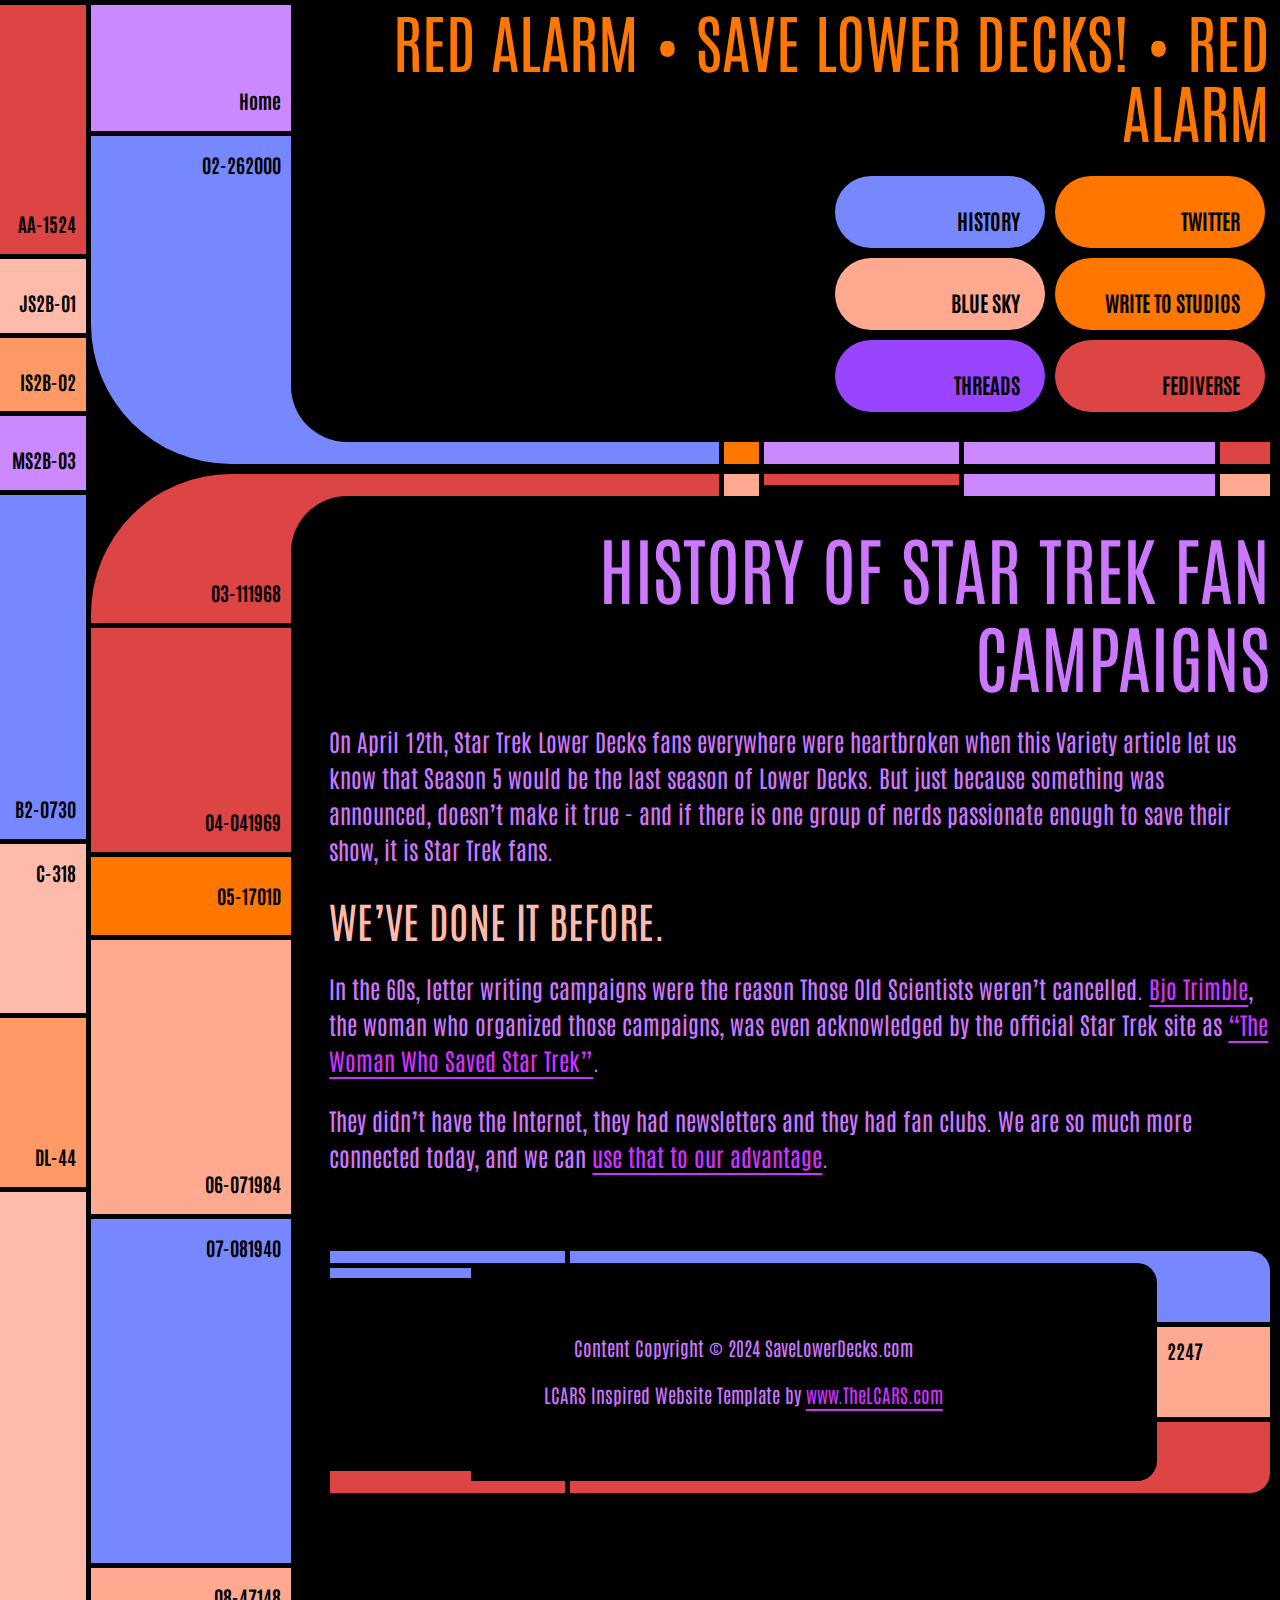
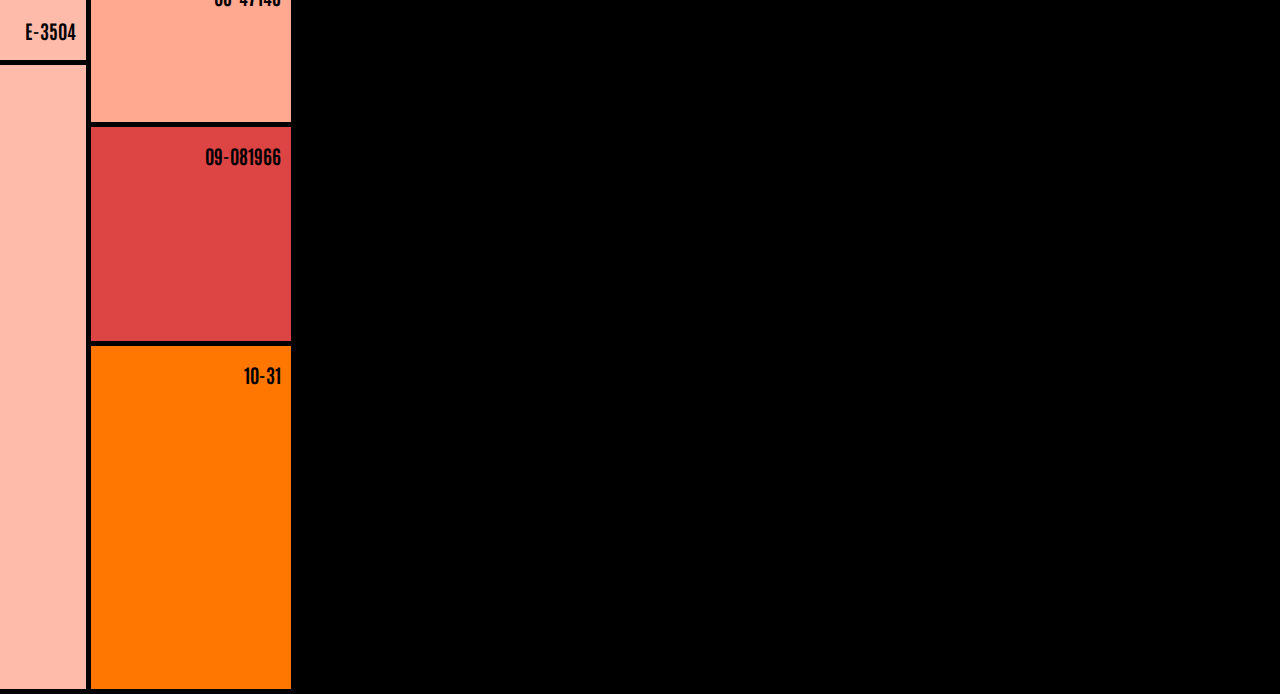
<file: history.html>
<!DOCTYPE html>
<html>

<head>
	<title>Save Lower Decks!</title>
	<meta name="viewport" content="width=device-width, initial-scale=1.0">
	<meta name="format-detection" content="telephone=no">
	<meta name="format-detection" content="date=no">
	<a rel="me" href="https://tenforward.social/@SaveLowerDecks">Mastodon</a>
	<link rel="stylesheet" type="text/css" href="assets/lcars-ultra-classic.css">
	<link rel="stylesheet" type="text/css" href="assets/lcars-colors.css">
	<link rel="stylesheet" type="text/css" href="assets/image-frame-classic.css">
	<script src="assets/jquery-3-7-0.min.js"></script>
	<link rel="icon" type="image/png" sizes="16x16" href="favicons/16x16.png">
	<link rel="icon" type="image/png" sizes="32x32" href="favicons/32x32.png">
	<link rel="icon" type="image/png" sizes="48x48" href="favicons/48x48.png">
	<link rel="icon" type="image/png" sizes="64x64" href="favicons/64x64.png">
	<link rel="icon" type="image/png" sizes="96x96" href="favicons/96x96.png">
	<link rel="icon" type="image/png" sizes="128x128" href="favicons/128x128.png">
	<link rel="icon" type="image/png" sizes="192x192" href="favicons/192x192.png">
	<link rel="icon" type="image/png" sizes="256x256" href="favicons/256x256.png">
	<link rel="apple-touch-icon" sizes="180x180" href="favicons/180x180.png">
	<link rel="manifest" href="assets/manifest.json">

	<!-- Open Graph / Facebook Meta Tags -->
	<meta property="og:type" content="website">
	<meta property="og:url" content="https://savelowerdecks.com">
	<meta property="og:title" content="Save Lower Decks">
	<meta property="og:description" content="Join the movement to save Star Trek Lower Decks! #17SeasonsAndAMoopsy!">
	<meta property="og:image" content="https://savelowerdecks.com/images/captain-boimler-bold.jpg">

	<!-- Twitter Meta Tags -->
	<meta name="twitter:card" content="summary_large_image">
	<meta property="twitter:url" content="https://savelowerdecks.com">
	<meta name="twitter:title" content="Save Lower Decks">
	<meta name="twitter:description" content="Join the movement to save Star Trek Lower Decks! #17SeasonsAndAMoopsy!">
	<meta name="twitter:image" content="https://savelowerdecks.com/images/captain-boimler-bold.jpg">

</head>

<body>
	<div class="wrap-everything">
		<section id="column-1">
			<div class="lcars-frame">
				<div class="frame-col-1">
					<div class="frame-col-1-cell-a"></div>
					<div class="frame-col-1-cell-b"></div>
					<div class="frame-col-1-cell-c"></div>
				</div>
				<div class="frame-col-2"> </div>
				<div class="frame-col-3 display-vertical">
					<div class="line"></div>
					<div class="line"></div>
					<div class="line"></div>
					<div class="line"></div>
					<div class="line"></div>
					<div class="line"></div>
					<div class="line"></div>
					<div class="line"></div>
					<div class="line"></div>
					<div class="line"></div>
					<div class="line"></div>
					<div class="line"></div>
					<div class="line"></div>
					<div class="line"></div>
					<div class="line"></div>
					<div class="line"></div>
				</div>
				<div class="frame-col-4"> </div>
				<div class="frame-col-5">
					<div class="frame-col-5-cell-a"></div>
					<div class="frame-col-5-cell-b"></div>
					<div class="frame-col-5-cell-c"></div>
				</div>
			</div>
			<div class="pillbox">
				<div class="pill"><a href="">J-001</a></div>
				<div class="pill"><a href="">R-002</a></div>
				<div class="pill"><a href="">R-003</a></div>
				<div class="pill"><a href="">I-004</a></div>
				<div class="pill"><a href="">C-005</a></div>
				<div class="pill"><a href="">A-006</a></div>
			</div>
			<div class="lcars-list-2 uppercase">
				<ul>
					<li>Subspace Link: Established</li>
					<li>Starfleet Database: Connected</li>
					<li>Quantum Memory Field: stable</li>
					<li class="oc-almond-creme go-almond-creme">Optical Data Network: rerouting</li>
				</ul>
			</div>
			<div class="pillbox">
				<div class="pill-2"><a href="">F12-22</a></div>
				<div class="pill-2"><a href="">G24-22</a></div>
				<div class="pill-2"></div>
				<div class="pill-2"><a href="">H-07AM</a></div>
				<div class="pill-2"><a href="">I50-72</a></div>
				<div class="pill-2"><a href="">J5369</a></div>
			</div>
		</section>
		<section id="column-2">
			<div class="section-2-panel-a"> AA-1524 </div>
			<div class="section-2-buttons">
				<a href="">JS2B-01</a>
				<a href="">IS2B-02</a>
				<a href="">MS2B-03</a>
			</div>
			<div class="section-2-panel-b"> <a href="">B2-0730</a> </div>
			<div class="section-2-panel-c">C-318</div>
			<div class="section-2-panel-d">DL-44</div>
			<div class="section-2-panel-e">E-3504</div>
		</section>
		<section id="column-3">
			<div class="wrap">
				<div class="scroll-top"><a id="scroll-top" href=""><span class="hop">screen</span> top</a></div>
				<div class="left-frame-top">
					<div class="panel-1"><a href="/">Home</a></div>
					<div class="panel-2">02<span class="hop">-262000</span></div>
				</div>
				<div class="right-frame-top">
					<div class="banner"> <span class="blinkred">RED ALARM</span> &#149; SAVE LOWER DECKS! &#149; <span
							class="blinkred">RED ALARM</span> </div>
					<div class="data-cascade-button-group">
						<div class="cascade-wrapper">
							<div class="data-cascade" id="default">
								<div class="row-1">
									<div class="dc1">101</div>
									<div class="dc2">7109</div>
									<div class="dc3">1966</div>
									<div class="dc4">36</div>
									<div class="dc5">880</div>
									<div class="dc6">11.03</div>
									<div class="dc7">1954</div>
									<div class="dc8">03</div>
									<div class="dc9">6.08</div>
									<div class="dc10">241</div>
									<div class="dc11">309</div>
									<div class="dc12">7.08</div>
									<div class="dc13">1935</div>
									<div class="dc14">12.20</div>
									<div class="dc15">53</div>
									<div class="dc15">1961</div>
									<div class="dc15">2.16</div>
								</div>
								<div class="row-2">
									<div class="dc1">102</div>
									<div class="dc2">8102</div>
									<div class="dc3">1987</div>
									<div class="dc4">044</div>
									<div class="dc5">0051</div>
									<div class="dc6">1968</div>
									<div class="dc7">704</div>
									<div class="dc8">10.31</div>
									<div class="dc9">1984</div>
									<div class="dc10">1954</div>
									<div class="dc11">764</div>
									<div class="dc12">1940</div>
									<div class="dc13">9.9</div>
									<div class="dc14">1972</div>
									<div class="dc15">815</div>
									<div class="dc15">4.12</div>
									<div class="dc15">2023</div>
								</div>
								<div class="row-3">
									<div class="dc1">103</div>
									<div class="dc2">714</div>
									<div class="dc3">1993</div>
									<div class="dc4">0222</div>
									<div class="dc5">4.4</div>
									<div class="dc6">1969</div>
									<div class="dc7">2450</div>
									<div class="dc8">91</div>
									<div class="dc9">56</div>
									<div class="dc10">21</div>
									<div class="dc11">716</div>
									<div class="dc12">801</div>
									<div class="dc13">417</div>
									<div class="dc14">602</div>
									<div class="dc15">5618</div>
									<div class="dc15">238</div>
									<div class="dc15">1443</div>
								</div>
								<div class="row-4">
									<div class="dc1">104</div>
									<div class="dc2">6104</div>
									<div class="dc3">1995</div>
									<div class="dc4">3.22</div>
									<div class="dc5">1931</div>
									<div class="dc6">0.0</div>
									<div class="dc7">0000</div>
									<div class="dc8">1701</div>
									<div class="dc9">1984</div>
									<div class="dc10">218</div>
									<div class="dc11">908</div>
									<div class="dc12">10</div>
									<div class="dc13">85</div>
									<div class="dc14">1888</div>
									<div class="dc15">27</div>
									<div class="dc15">2879</div>
									<div class="dc15">213</div>
								</div>
								<div class="row-5">
									<div class="dc1">105</div>
									<div class="dc2">08</div>
									<div class="dc3">2001</div>
									<div class="dc4">713</div>
									<div class="dc5">079</div>
									<div class="dc6">1977</div>
									<div class="dc7">LV</div>
									<div class="dc8">426</div>
									<div class="dc9">105</div>
									<div class="dc10">10</div>
									<div class="dc11">1642</div>
									<div class="dc12">1979</div>
									<div class="dc13">402</div>
									<div class="dc14">795</div>
									<div class="dc15">361</div>
									<div class="dc15">0852</div>
									<div class="dc15">984</div>
								</div>
								<div class="row-6">
									<div class="dc1">106</div>
									<div class="dc2">31</div>
									<div class="dc3">2017</div>
									<div class="dc4">429</div>
									<div class="dc5">65</div>
									<div class="dc6">871</div>
									<div class="dc7">24</div>
									<div class="dc8">541</div>
									<div class="dc9">656</div>
									<div class="dc10">M</div>
									<div class="dc11">113</div>
									<div class="dc12">12.6</div>
									<div class="dc13">27</div>
									<div class="dc14">05</div>
									<div class="dc15">85</div>
									<div class="dc15">12.25</div>
									<div class="dc15">7884</div>
								</div>
								<div class="row-7">
									<div class="dc1">107</div>
									<div class="dc2">5</div>
									<div class="dc3">2022</div>
									<div class="dc4">784</div>
									<div class="dc5">3304</div>
									<div class="dc6">42</div>
									<div class="dc7">733</div>
									<div class="dc8">1224</div>
									<div class="dc9">5801</div>
									<div class="dc10">23</div>
									<div class="dc11">1015</div>
									<div class="dc12">84</div>
									<div class="dc13">36</div>
									<div class="dc14">029</div>
									<div class="dc15">24</div>
									<div class="dc15">318</div>
									<div class="dc15">12.24</div>
								</div>
								<div class="row-8">
									<div class="dc1">108</div>
									<div class="dc2">23</div>
									<div class="dc3">174</div>
									<div class="dc4">91</div>
									<div class="dc5">947</div>
									<div class="dc6">28</div>
									<div class="dc7">527</div>
									<div class="dc8">04</div>
									<div class="dc9">0469</div>
									<div class="dc10">2200</div>
									<div class="dc11">88</div>
									<div class="dc12">1985</div>
									<div class="dc13">540</div>
									<div class="dc14">3121</div>
									<div class="dc15">308</div>
									<div class="dc15">9571</div>
									<div class="dc15">404</div>
								</div>
							</div>
						</div>
						<nav>
							<a href="history.html" id="b-one">History</a>
							<a href="https://twitter.com/savelowerdecks" id="b-three">Twitter</a>
							<a href="https://bsky.app/profile/savelowerdecks.com" id="b-two">Blue Sky</a>
							<a href="participate.html" id="b-three">Write to Studios</a>
							<a href="https://www.threads.net/@savelowerdecks" id="b-four">Threads</a>
							<a href="https://tenforward.social/@SaveLowerDecks" id="b-five">Fediverse</a>
						</nav>
					</div>
					<div class="bar-panel first-bar-panel">
						<div class="bar-1"></div>
						<div class="bar-2"></div>
						<div class="bar-3"></div>
						<div class="bar-4"></div>
						<div class="bar-5"></div>
					</div>
				</div>
			</div>
			<div class="wrap" id="gap">
				<div class="left-frame">
					<div>
						<div class="panel-3">03<span class="hop">-111968</span></div>
						<div class="panel-4">04<span class="hop">-041969</span></div>
						<div class="panel-5">05<span class="hop">-1701D</span></div>
						<div class="panel-6">06<span class="hop">-071984</span></div>
						<div class="panel-7">07<span class="hop">-081940</span></div>
						<div class="panel-8">08<span class="hop">-47148</span></div>
						<div class="panel-9">09<span class="hop">-081966</span></div>
					</div>
					<div>
						<div class="panel-10">10<span class="hop">-31</span></div>
					</div>
				</div>
				<div class="right-frame">
					<div class="bar-panel">
						<div class="bar-6"></div>
						<div class="bar-7"></div>
						<div class="bar-8"></div>
						<div class="bar-9"></div>
						<div class="bar-10"></div>
					</div>
					<main>

						<!-- Start your content here. -->

						<h1>History of Star Trek Fan Campaigns</h1>

						<p>On April 12th, Star Trek Lower Decks fans everywhere were heartbroken when this Variety
							article
							let us know that Season 5 would be the last season of Lower Decks.
							But just because something was announced, doesn’t make it true - and if there is one group
							of
							nerds passionate enough to save their show, it is Star Trek fans.</p>

						<h3 class="go-almond-creme">We’ve done it before.</h3>

						<p>In the 60s, letter writing campaigns were the reason Those Old Scientists weren’t cancelled.
							<a href="https://en.wikipedia.org/wiki/Bjo_Trimble">Bjo
								Trimble</a>, the woman who organized those campaigns, was even acknowledged by the
							official Star
							Trek site as <a
								href="https://www.startrek.com/news/bjo-trimble-the-woman-who-saved-star-trek">“The
								Woman Who Saved Star Trek”</a>.
						</p>

						<p>They didn’t have the Internet, they had newsletters and they had fan clubs. We are so much
							more
							connected today, and we can <a href="participate.html">use that to our advantage</a>.</p>
						<!-- End content area. -->

						<footer>
							<div class="footer-inside">
								<div class="footer-text">

									<p> <!-- Your copyright information is only a suggestion. You can also choose to delete this paragraph. -->
										Content Copyright &#169; 2024 SaveLowerDecks.com
									</p>

									<p> <!-- This paragraph must not be removed. -->
										LCARS Inspired Website Template by <a
											href="https://www.thelcars.com">www.TheLCARS.com</a>
									</p>

								</div>
							</div>
							<div class="footer-panel"> <span class="hop">22</span>47 </div>
						</footer>
					</main>
				</div>
			</div>
		</section>
	</div>
	<script type="text/javascript" src="assets/lcars.js"></script>
</body>

</html>
</file>
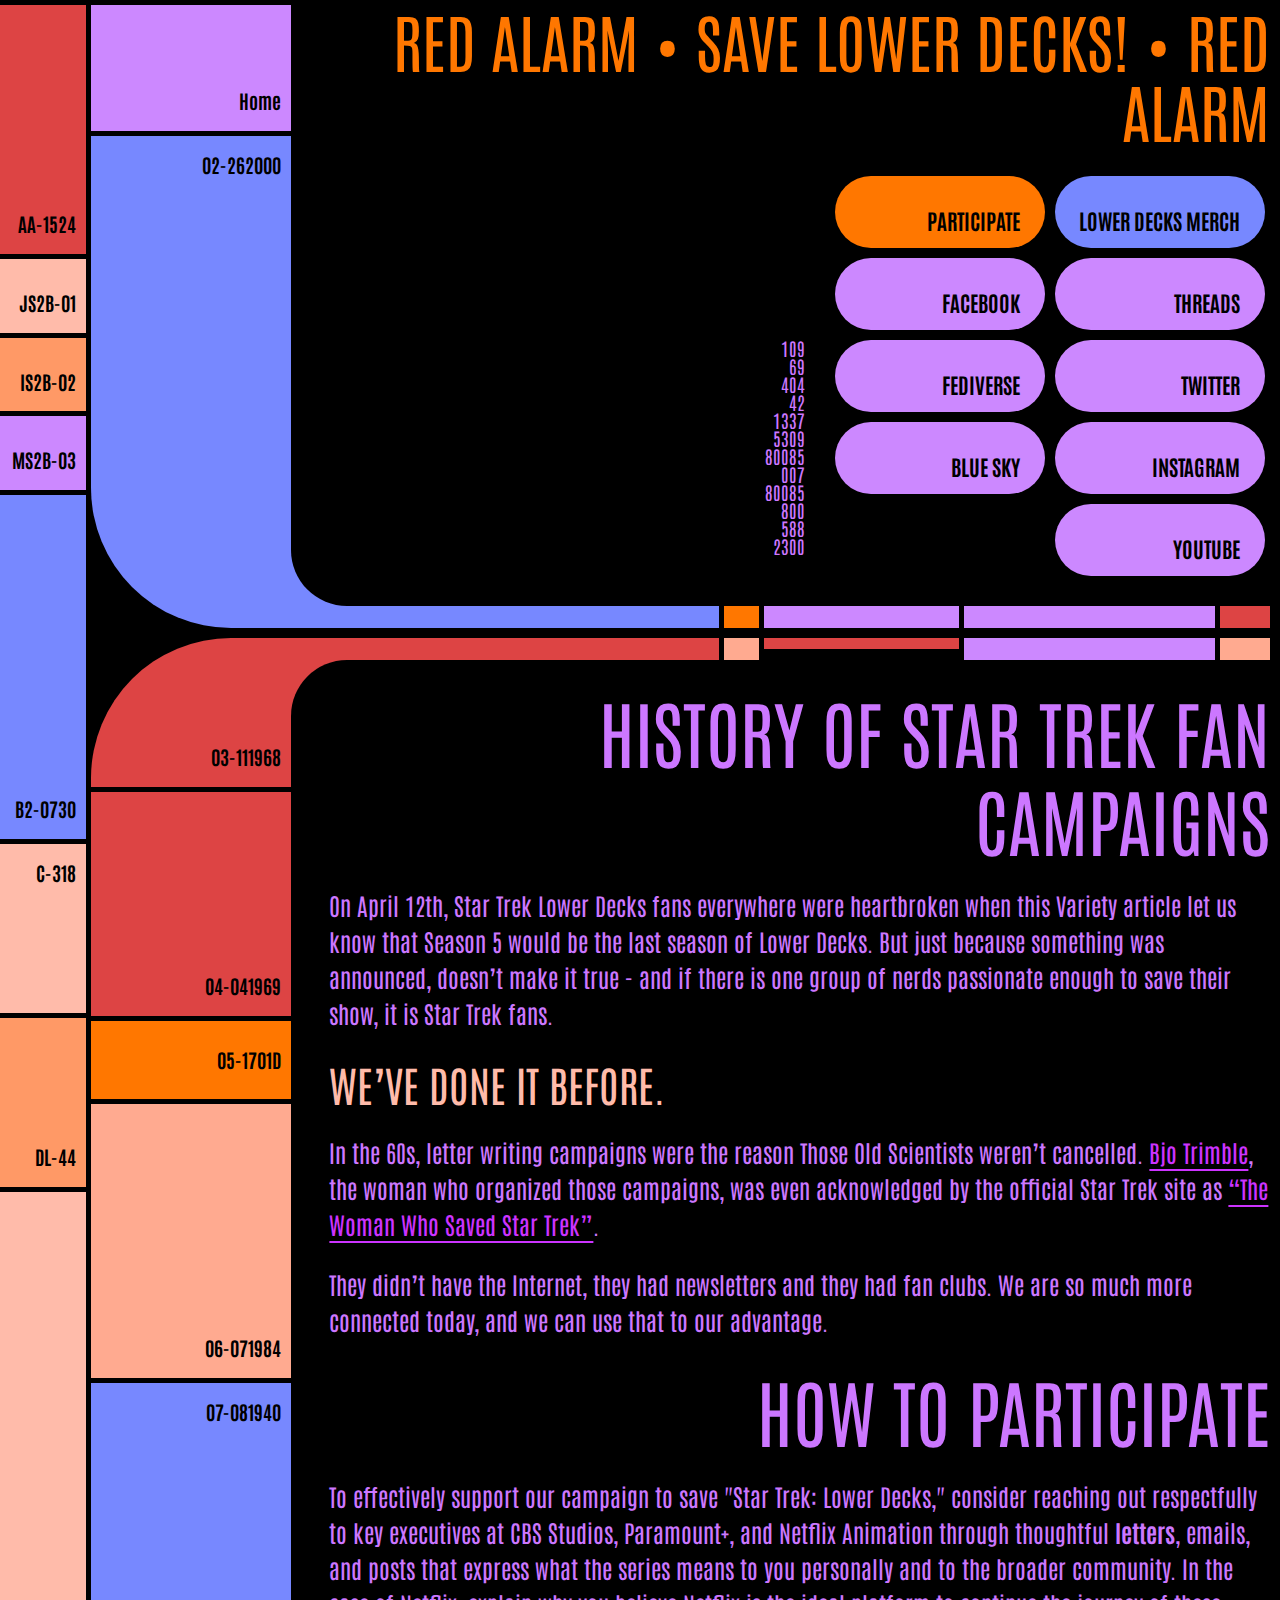
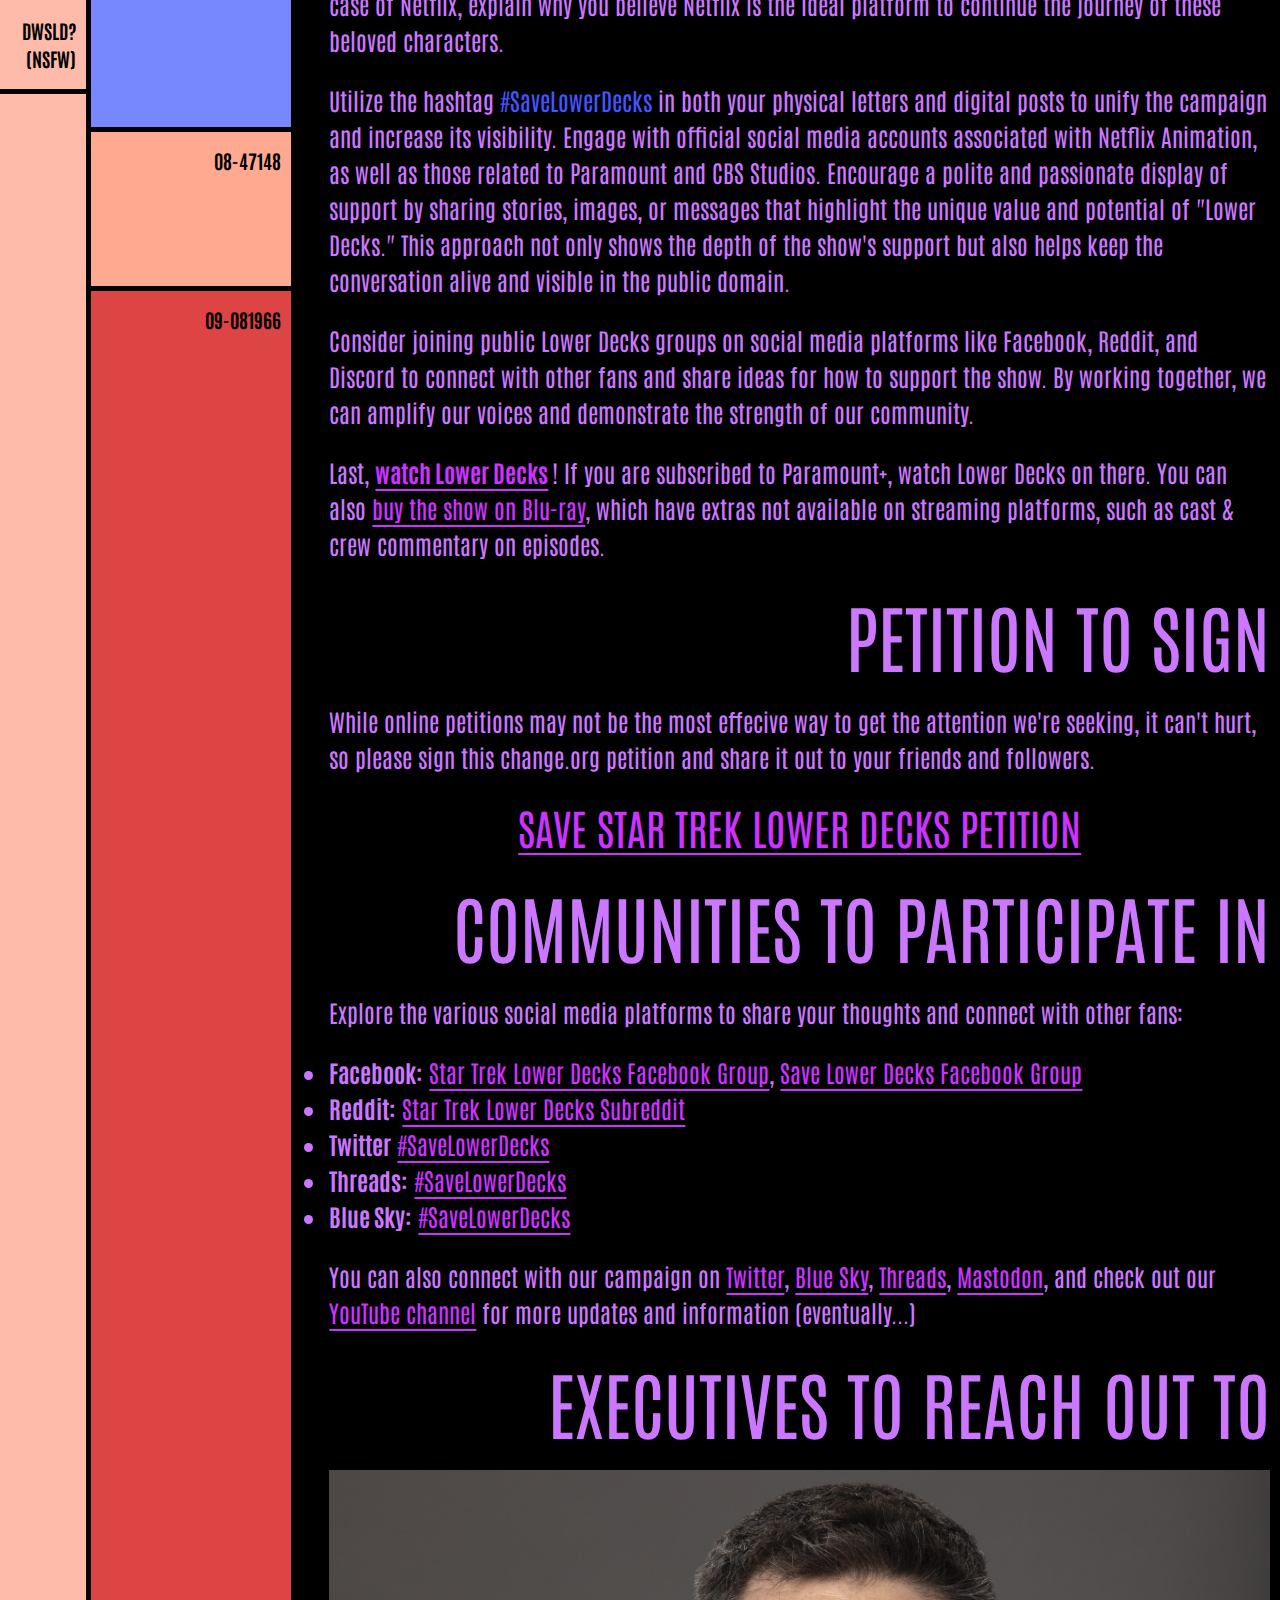
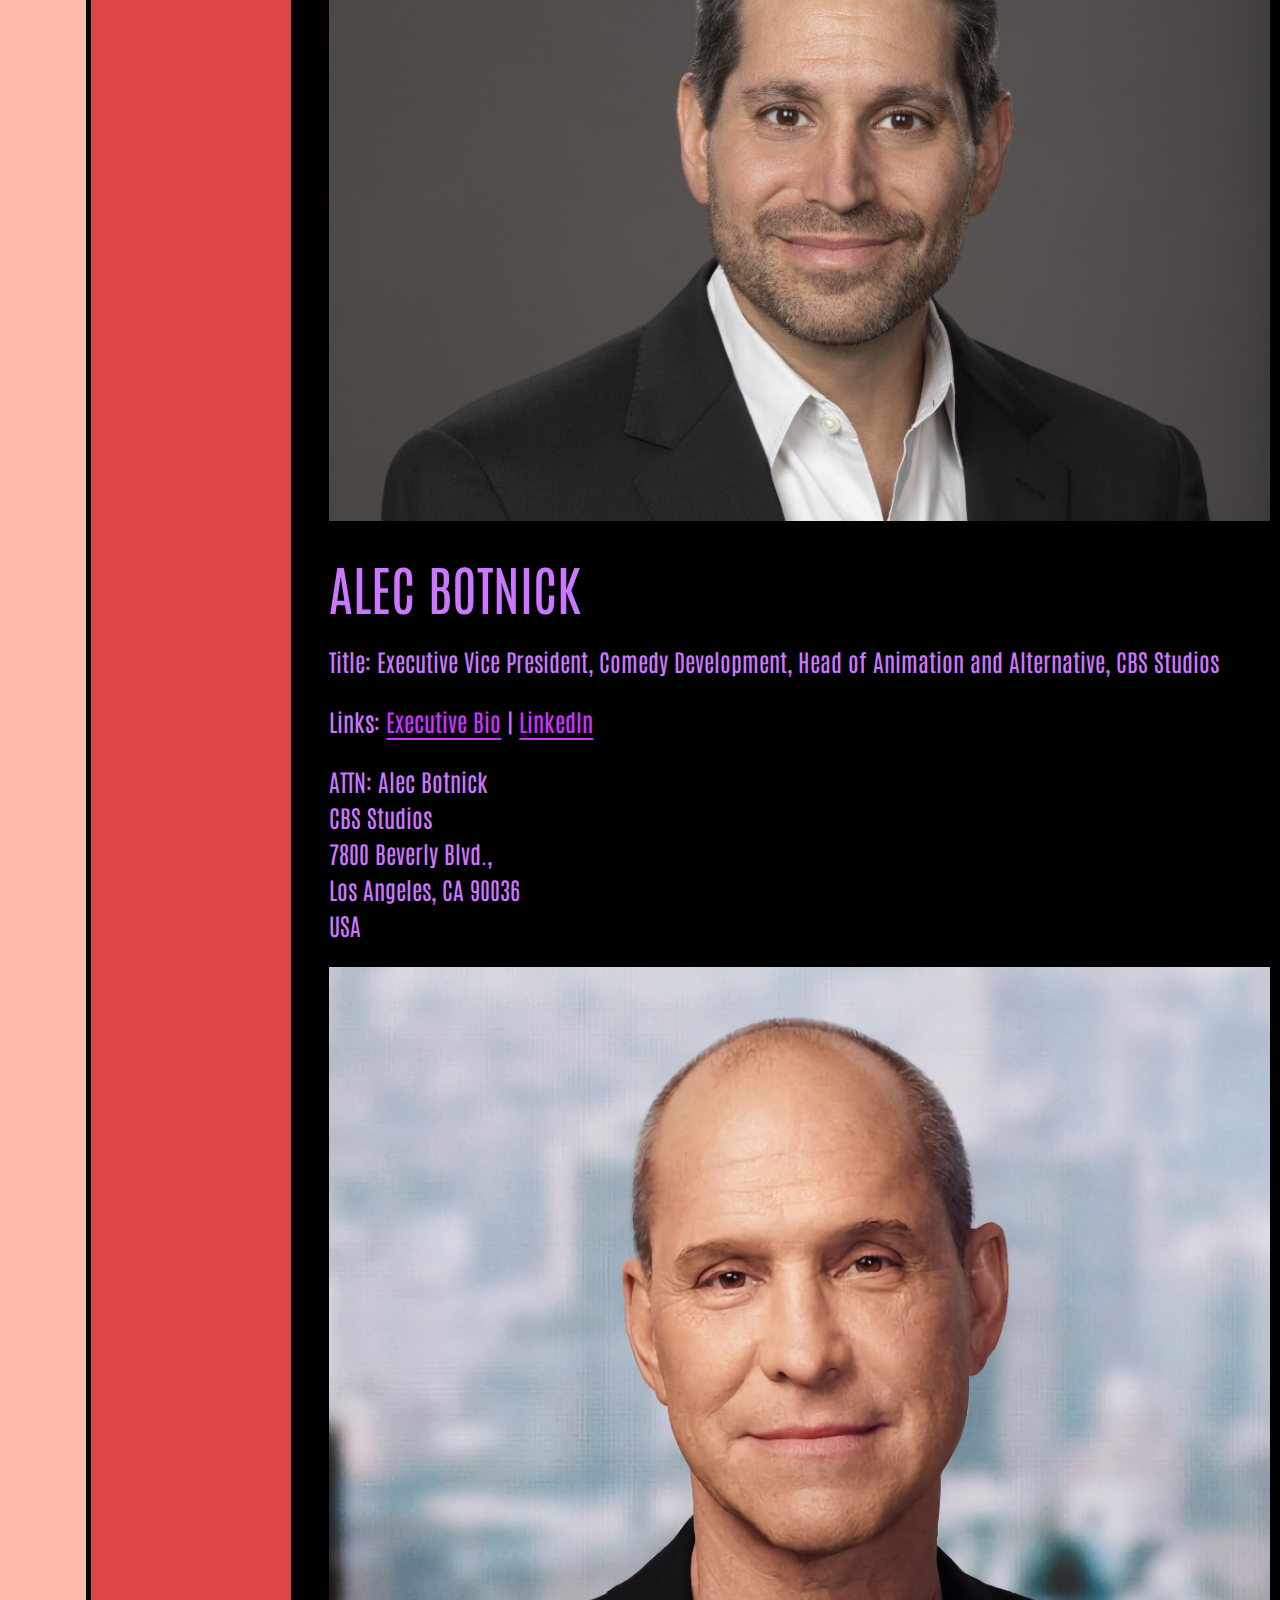
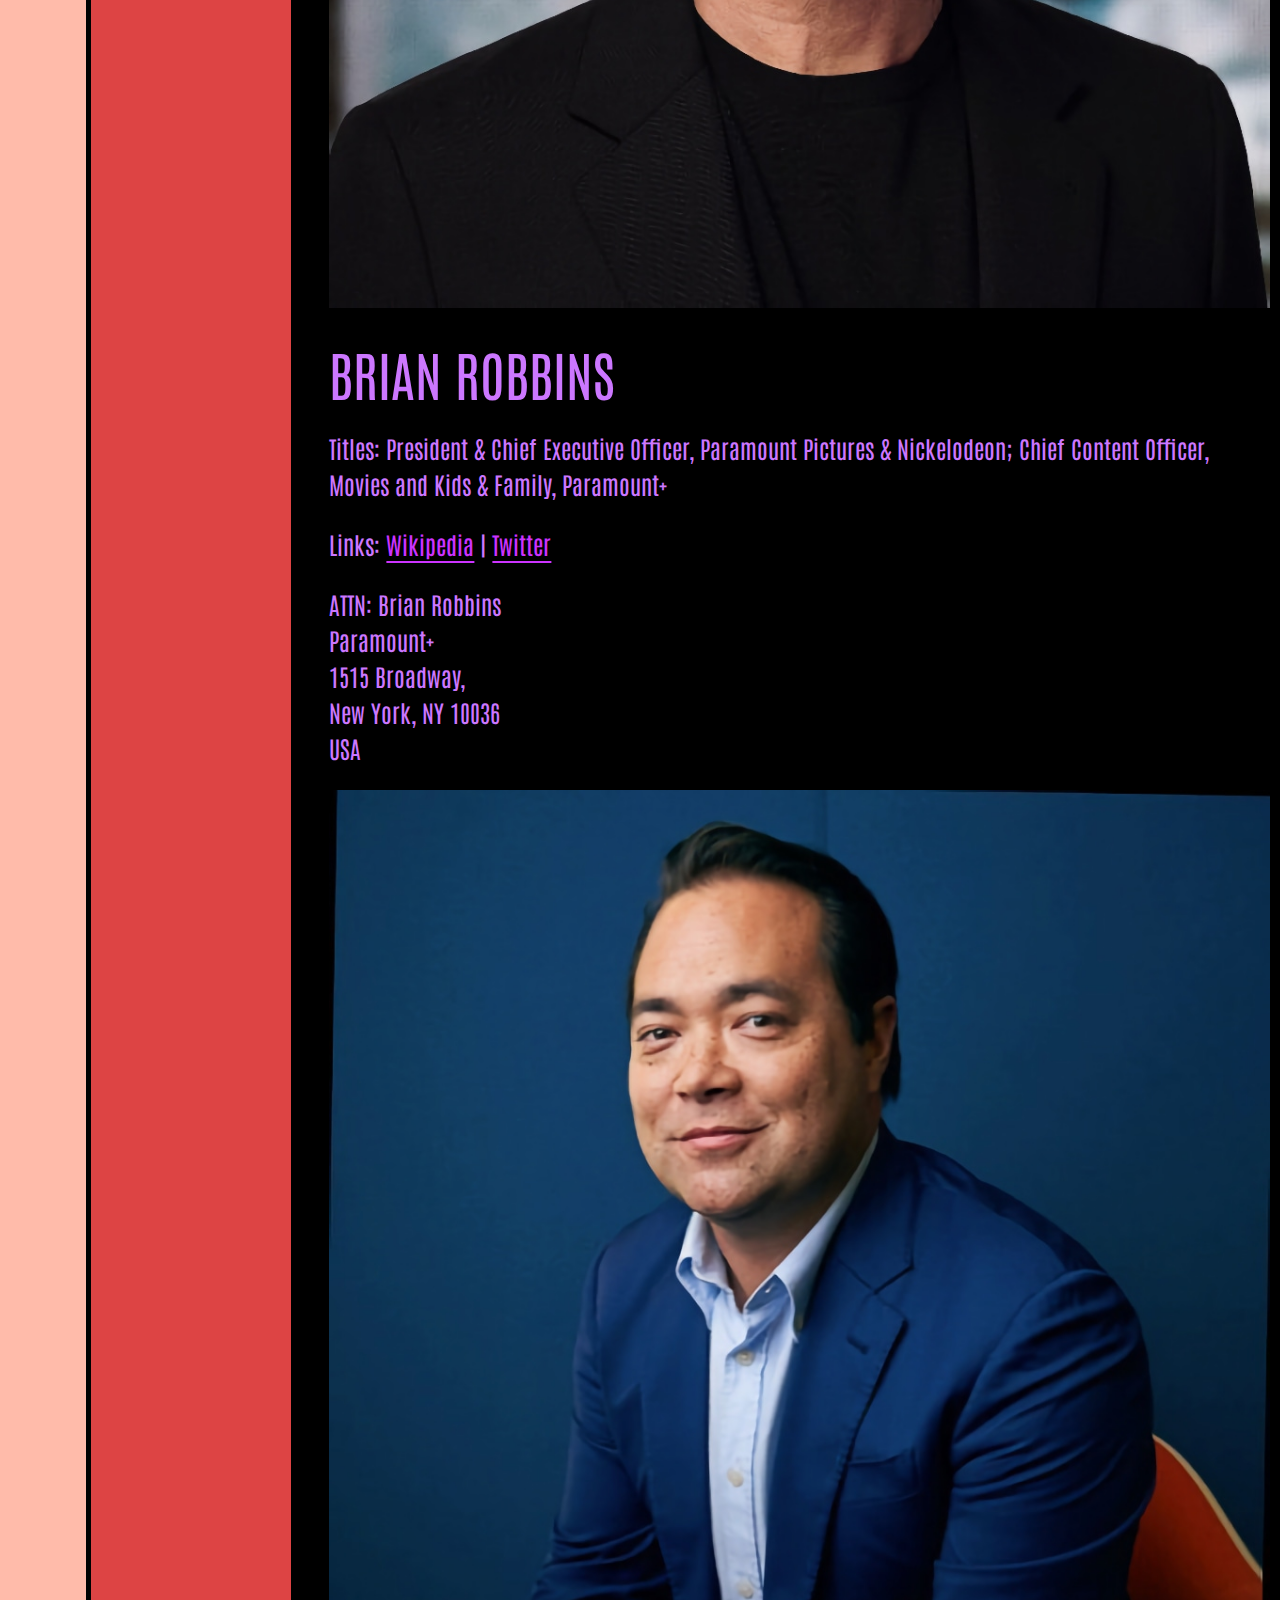
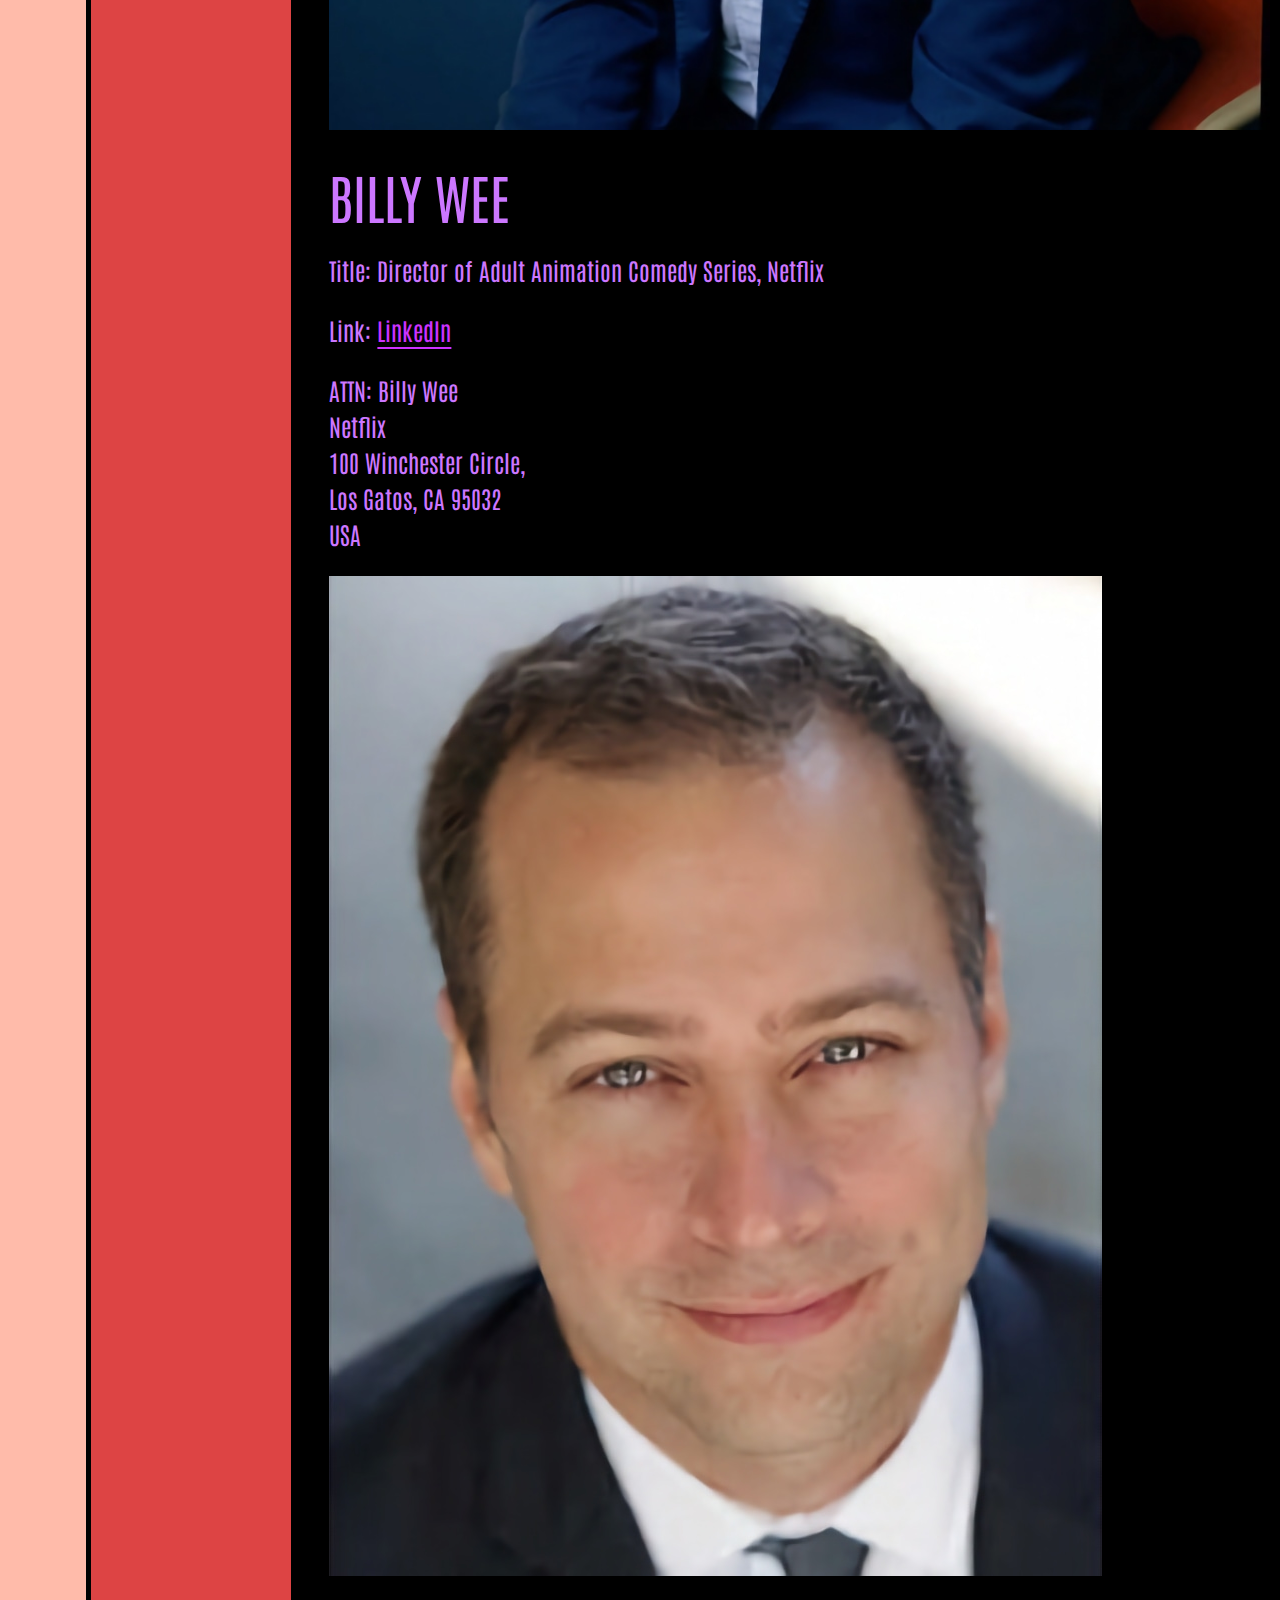
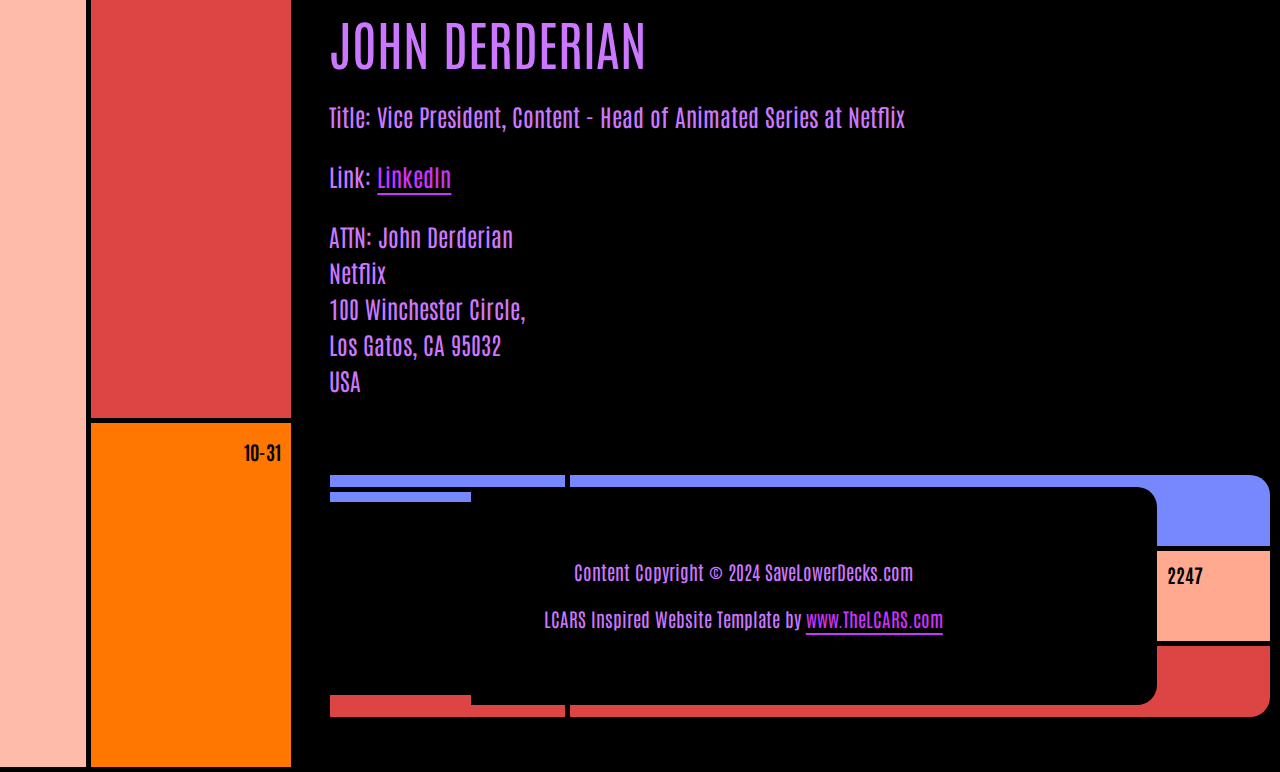
<file: participate.html>
<!DOCTYPE html>
<html>

<head>
	<title>Participate - Save Lower Decks</title>
	<meta name="viewport" content="width=device-width, initial-scale=1.0">
	<meta name="format-detection" content="telephone=no">
	<meta name="format-detection" content="date=no">
	<a rel="me" href="https://tenforward.social/@SaveLowerDecks">Mastodon</a>
	<link rel="stylesheet" type="text/css" href="assets/lcars-ultra-classic.css">
	<link rel="stylesheet" type="text/css" href="assets/lcars-colors.css">
	<link rel="stylesheet" type="text/css" href="assets/image-frame-classic.css">
	<script src="assets/jquery-3-7-0.min.js"></script>
	<link rel="icon" type="image/png" sizes="16x16" href="favicons/16x16.png">
	<link rel="icon" type="image/png" sizes="32x32" href="favicons/32x32.png">
	<link rel="icon" type="image/png" sizes="48x48" href="favicons/48x48.png">
	<link rel="icon" type="image/png" sizes="64x64" href="favicons/64x64.png">
	<link rel="icon" type="image/png" sizes="96x96" href="favicons/96x96.png">
	<link rel="icon" type="image/png" sizes="128x128" href="favicons/128x128.png">
	<link rel="icon" type="image/png" sizes="192x192" href="favicons/192x192.png">
	<link rel="icon" type="image/png" sizes="256x256" href="favicons/256x256.png">
	<link rel="apple-touch-icon" sizes="180x180" href="favicons/180x180.png">
	<link rel="manifest" href="assets/manifest.json">

	<!-- Open Graph / Facebook Meta Tags -->
	<meta property="og:type" content="website">
	<meta property="og:url" content="https://savelowerdecks.com">
	<meta property="og:title" content="Save Lower Decks">
	<meta property="og:description" content="Join the movement to save Star Trek Lower Decks! #SaveLowerDecks!">
	<meta property="og:image" content="https://savelowerdecks.com/images/captain-boimler-bold.jpg">

	<!-- Twitter Meta Tags -->
	<meta name="twitter:card" content="summary_large_image">
	<meta property="twitter:url" content="https://savelowerdecks.com">
	<meta name="twitter:title" content="Save Lower Decks">
	<meta name="twitter:description" content="Join the movement to save Star Trek Lower Decks! #SaveLowerDecks!">
	<meta name="twitter:image" content="https://savelowerdecks.com/images/captain-boimler-bold.jpg">

</head>

<body>
	<div class="wrap-everything">
		<section id="column-1">
			<div class="lcars-frame">
				<div class="frame-col-1">
					<div class="frame-col-1-cell-a"></div>
					<div class="frame-col-1-cell-b"></div>
					<div class="frame-col-1-cell-c"></div>
				</div>
				<div class="frame-col-2"> </div>
				<div class="frame-col-3 display-vertical">
					<div class="line"></div>
					<div class="line"></div>
					<div class="line"></div>
					<div class="line"></div>
					<div class="line"></div>
					<div class="line"></div>
					<div class="line"></div>
					<div class="line"></div>
					<div class="line"></div>
					<div class="line"></div>
					<div class="line"></div>
					<div class="line"></div>
					<div class="line"></div>
					<div class="line"></div>
					<div class="line"></div>
					<div class="line"></div>
				</div>
				<div class="frame-col-4"> </div>
				<div class="frame-col-5">
					<div class="frame-col-5-cell-a"></div>
					<div class="frame-col-5-cell-b"></div>
					<div class="frame-col-5-cell-c"></div>
				</div>
			</div>
			<div class="pillbox">
				<div class="pill"><a href="">J-001</a></div>
				<div class="pill"><a href="">R-002</a></div>
				<div class="pill"><a href="">R-003</a></div>
				<div class="pill"><a href="">I-004</a></div>
				<div class="pill"><a href="">C-005</a></div>
				<div class="pill"><a href="">A-006</a></div>
			</div>
			<div class="lcars-list-2 uppercase">
				<ul>
					<li>Subspace Link: Established</li>
					<li>Starfleet Database: Connected</li>
					<li>Quantum Memory Field: stable</li>
					<li class="oc-almond-creme go-almond-creme">Optical Data Network: rerouting</li>
				</ul>
			</div>
			<div class="pillbox">
				<div class="pill-2"><a href="">F12-22</a></div>
				<div class="pill-2"><a href="">G24-22</a></div>
				<div class="pill-2"></div>
				<div class="pill-2"><a href="">H-07AM</a></div>
				<div class="pill-2"><a href="">I50-72</a></div>
				<div class="pill-2"><a href="">J5369</a></div>
			</div>
		</section>
		<section id="column-2">
			<div class="section-2-panel-a"> AA-1524 </div>
			<div class="section-2-buttons">
				<a href="">JS2B-01</a>
				<a href="">IS2B-02</a>
				<a href="">MS2B-03</a>
			</div>
			<div class="section-2-panel-b"> <a href="">B2-0730</a> </div>
			<div class="section-2-panel-c">C-318</div>
			<div class="section-2-panel-d">DL-44</div>
			<div class="section-2-panel-e"><a href="https://didwe.savelowerdecks.com/">DWSLD?<br />(NSFW)</a></div>
		</section>
		<section id="column-3">
			<div class="wrap">
				<div class="scroll-top"><a id="scroll-top" href=""><span class="hop">screen</span> top</a></div>
				<div class="left-frame-top">
					<div class="panel-1"><a href="/">Home</a></div>
					<div class="panel-2">02<span class="hop">-262000</span></div>
				</div>
				<div class="right-frame-top">
					<div class="banner"> <span class="blinkred">RED ALARM</span> &#149; SAVE LOWER DECKS! &#149; <span
							class="blinkred">RED ALARM</span> </div>
					<div class="data-cascade-button-group">
						<div class="cascade-wrapper">
							<div class="data-cascade" id="default">
								<div class="row-1">
									<div class="dc1">101</div>
									<div class="dc2">7109</div>
									<div class="dc3">1966</div>
									<div class="dc4">36</div>
									<div class="dc5">880</div>
									<div class="dc6">11.03</div>
									<div class="dc7">1954</div>
									<div class="dc8">03</div>
									<div class="dc9">6.08</div>
									<div class="dc10">241</div>
									<div class="dc11">309</div>
									<div class="dc12">7.08</div>
									<div class="dc13">1935</div>
									<div class="dc14">12.20</div>
									<div class="dc15">53</div>
									<div class="dc15">1961</div>
									<div class="dc15">2.16</div>
								</div>
								<div class="row-2">
									<div class="dc1">102</div>
									<div class="dc2">8102</div>
									<div class="dc3">1987</div>
									<div class="dc4">044</div>
									<div class="dc5">0051</div>
									<div class="dc6">1968</div>
									<div class="dc7">704</div>
									<div class="dc8">10.31</div>
									<div class="dc9">1984</div>
									<div class="dc10">1954</div>
									<div class="dc11">764</div>
									<div class="dc12">1940</div>
									<div class="dc13">9.9</div>
									<div class="dc14">1972</div>
									<div class="dc15">815</div>
									<div class="dc15">4.12</div>
									<div class="dc15">2023</div>
								</div>
								<div class="row-3">
									<div class="dc1">103</div>
									<div class="dc2">714</div>
									<div class="dc3">1993</div>
									<div class="dc4">0222</div>
									<div class="dc5">4.4</div>
									<div class="dc6">1969</div>
									<div class="dc7">2450</div>
									<div class="dc8">91</div>
									<div class="dc9">56</div>
									<div class="dc10">21</div>
									<div class="dc11">716</div>
									<div class="dc12">801</div>
									<div class="dc13">417</div>
									<div class="dc14">602</div>
									<div class="dc15">5618</div>
									<div class="dc15">238</div>
									<div class="dc15">1443</div>
								</div>
								<div class="row-4">
									<div class="dc1">104</div>
									<div class="dc2">6104</div>
									<div class="dc3">1995</div>
									<div class="dc4">3.22</div>
									<div class="dc5">1931</div>
									<div class="dc6">0.0</div>
									<div class="dc7">0000</div>
									<div class="dc8">1701</div>
									<div class="dc9">1984</div>
									<div class="dc10">218</div>
									<div class="dc11">908</div>
									<div class="dc12">10</div>
									<div class="dc13">85</div>
									<div class="dc14">1888</div>
									<div class="dc15">27</div>
									<div class="dc15">2879</div>
									<div class="dc15">213</div>
								</div>
								<div class="row-5">
									<div class="dc1">105</div>
									<div class="dc2">08</div>
									<div class="dc3">2001</div>
									<div class="dc4">713</div>
									<div class="dc5">079</div>
									<div class="dc6">1977</div>
									<div class="dc7">LV</div>
									<div class="dc8">426</div>
									<div class="dc9">105</div>
									<div class="dc10">10</div>
									<div class="dc11">1642</div>
									<div class="dc12">1979</div>
									<div class="dc13">402</div>
									<div class="dc14">795</div>
									<div class="dc15">361</div>
									<div class="dc15">0852</div>
									<div class="dc15">984</div>
								</div>
								<div class="row-6">
									<div class="dc1">106</div>
									<div class="dc2">31</div>
									<div class="dc3">2017</div>
									<div class="dc4">429</div>
									<div class="dc5">65</div>
									<div class="dc6">871</div>
									<div class="dc7">24</div>
									<div class="dc8">541</div>
									<div class="dc9">656</div>
									<div class="dc10">M</div>
									<div class="dc11">113</div>
									<div class="dc12">12.6</div>
									<div class="dc13">27</div>
									<div class="dc14">05</div>
									<div class="dc15">85</div>
									<div class="dc15">12.25</div>
									<div class="dc15">7884</div>
								</div>
								<div class="row-7">
									<div class="dc1">107</div>
									<div class="dc2">5</div>
									<div class="dc3">2022</div>
									<div class="dc4">784</div>
									<div class="dc5">3304</div>
									<div class="dc6">42</div>
									<div class="dc7">733</div>
									<div class="dc8">1224</div>
									<div class="dc9">5801</div>
									<div class="dc10">23</div>
									<div class="dc11">1015</div>
									<div class="dc12">84</div>
									<div class="dc13">36</div>
									<div class="dc14">029</div>
									<div class="dc15">24</div>
									<div class="dc15">318</div>
									<div class="dc15">12.24</div>
								</div>
								<div class="row-8">
									<div class="dc1">108</div>
									<div class="dc2">23</div>
									<div class="dc3">174</div>
									<div class="dc4">91</div>
									<div class="dc5">947</div>
									<div class="dc6">28</div>
									<div class="dc7">527</div>
									<div class="dc8">04</div>
									<div class="dc9">0469</div>
									<div class="dc10">2200</div>
									<div class="dc11">88</div>
									<div class="dc12">1985</div>
									<div class="dc13">540</div>
									<div class="dc14">3121</div>
									<div class="dc15">308</div>
									<div class="dc15">9571</div>
									<div class="dc15">404</div>
								</div>
								<div class="row-9">
									<div class="dc1">109</div>
									<div class="dc2">69</div>
									<div class="dc3">404</div>
									<div class="dc4">1337</div>
									<div class="dc5">007</div>
									<div class="dc6">42</div>
									<div class="dc7">-8675309</div>
									<div class="dc8">1337</div>
									<div class="dc9">69</div>
									<div class="dc10">867</div>
									<div class="dc11">5309</div>
									<div class="dc12">80085</div>
									<div class="dc13">007</div>
									<div class="dc14">80085</div>
									<div class="dc15">800</div>
									<div class="dc15">588</div>
									<div class="dc15">2300</div>
								</div>
							</div>
						</div>
						<nav>
							<a href="participate.html" id="b-three">Participate</a>
							<a href="buystuff.html" id="b-one">Lower Decks Merch</a>
							<a href="https://www.facebook.com/profile.php?id=61558515507155"
								id="b-facebook">Facebook</a>
							<a href="https://www.threads.net/@savelowerdecks" id="b-threads">Threads</a>
							<a href="https://tenforward.social/@SaveLowerDecks" id="b-fediverse">Fediverse</a>
							<a href="https://twitter.com/savelowerdecks" id="b-twitter">Twitter</a>
							<a href="https://bsky.app/profile/savelowerdecks.com" id="b-bluesky">Blue Sky</a>
							<a href="https://www.instagram.com/savelowerdecks/" id="b-instagram">Instagram</a>
							<a href="https://www.youtube.com/channel/UC6wlfJCBT4BA_fMqoM-3ylQ"
								id="b-youtube">YouTube</a>
						</nav>
					</div>
					<div class="bar-panel first-bar-panel">
						<div class="bar-1"></div>
						<div class="bar-2"></div>
						<div class="bar-3"></div>
						<div class="bar-4"></div>
						<div class="bar-5"></div>
					</div>
				</div>
			</div>
			<div class="wrap" id="gap">
				<div class="left-frame">
					<div>
						<div class="panel-3">03<span class="hop">-111968</span></div>
						<div class="panel-4">04<span class="hop">-041969</span></div>
						<div class="panel-5">05<span class="hop">-1701D</span></div>
						<div class="panel-6">06<span class="hop">-071984</span></div>
						<div class="panel-7">07<span class="hop">-081940</span></div>
						<div class="panel-8">08<span class="hop">-47148</span></div>
						<div class="panel-9">09<span class="hop">-081966</span></div>
					</div>
					<div>
						<div class="panel-10">10<span class="hop">-31</span></div>
					</div>
				</div>
				<div class="right-frame">
					<div class="bar-panel">
						<div class="bar-6"></div>
						<div class="bar-7"></div>
						<div class="bar-8"></div>
						<div class="bar-9"></div>
						<div class="bar-10"></div>
					</div>
					<main>

						<!-- Start your content here. -->

						<h1>History of Star Trek Fan Campaigns</h1>

						<p>On April 12th, Star Trek Lower Decks fans everywhere were heartbroken when this Variety
							article
							let us know that Season 5 would be the last season of Lower Decks.
							But just because something was announced, doesn’t make it true - and if there is one group
							of
							nerds passionate enough to save their show, it is Star Trek fans.</p>

						<h3 class="go-almond-creme">We’ve done it before.</h3>

						<p>In the 60s, letter writing campaigns were the reason Those Old Scientists weren’t cancelled.
							<a href="https://en.wikipedia.org/wiki/Bjo_Trimble">Bjo
								Trimble</a>, the woman who organized those campaigns, was even acknowledged by the
							official Star
							Trek site as <a
								href="https://www.startrek.com/news/bjo-trimble-the-woman-who-saved-star-trek">“The
								Woman Who Saved Star Trek”</a>.
						</p>

						<p>They didn’t have the Internet, they had newsletters and they had fan clubs. We are so much
							more
							connected today, and we can use that to our advantage.</p>

						<h1>How to Participate</h1>

						<p>To effectively support our campaign to save "Star Trek: Lower Decks," consider reaching out
							respectfully to key
							executives at CBS Studios, Paramount+, and Netflix Animation through thoughtful
							<strong>letters</strong>,
							emails, and posts that express what the series
							means to you personally and to the broader community. In the case of Netflix, explain why
							you believe Netflix is the
							ideal platform to continue the journey of these beloved characters.
						</p>

						<p>Utilize the hashtag <span class=go-blue>#SaveLowerDecks</span> in both your physical
							letters and digital posts to
							unify the campaign and increase its visibility. Engage with official social media accounts
							associated with Netflix Animation, as well as those related to Paramount and CBS Studios.
							Encourage a polite and passionate display of support by sharing stories, images, or messages
							that highlight the unique value and potential of "Lower Decks." This approach not only shows
							the depth of the show's support but also helps keep the conversation alive and visible in
							the public domain.</p>

						<p>Consider joining public Lower Decks groups on social media platforms like Facebook,
							Reddit, and Discord to connect with other fans and share ideas for how to support the show.
							By working together, we can amplify our voices and demonstrate the strength of our
							community.</p>

						<p>Last, <strong><a href="https://www.paramountplus.com/shows/star-trek-lower-decks/">watch
									Lower Decks</a>
							</strong>! If you are subscribed to Paramount+, watch
							Lower Decks on there. You can also <a href="buystuff.html">buy the show on Blu-ray</a>,
							which have extras not available on streaming platforms, such as cast & crew commentary
							on episodes.</p>

						<h1>Petition to Sign</h1>
						<p>While online petitions may not be the most effecive way to get the attention we're seeking,
							it
							can't hurt, so please sign this change.org petition and share it out to your friends and
							followers.
						</p>
						<h3 class="go-center"><a href="https://www.change.org/p/save-star-trek-lower-decks">Save
								Star
								Trek Lower Decks Petition</a>
						</h3>


						<h1>Communities to Participate In</h1>
						<div class="container">
							<p>Explore the various social media platforms to share your thoughts and connect with other
								fans:</p>
							<ul>
								<li><strong>Facebook:</strong> <a
										href="https://www.facebook.com/groups/2766736466940452" target="_blank">Star
										Trek Lower Decks Facebook Group</a>, <a
										href="https://www.facebook.com/groups/666692845141625">Save Lower Decks Facebook
										Group</a></li>

								<li><strong>Reddit:</strong> <a href="https://www.reddit.com/r/LowerDecks/"
										target="_blank">Star Trek Lower Decks Subreddit</a></li>
								<li><strong>Twitter</strong> <a
										href="https://twitter.com/search?q=%23SaveLowerDecks&src=typed_query"
										target="_blank">#SaveLowerDecks</a></li>
								<li><strong>Threads:</strong> <a
										href="https://www.threads.net/search/?q=%23SaveLowerDecks&serp_type=default"
										target="_blank">#SaveLowerDecks</a></li>
								<li><strong>Blue Sky:</strong> <a href="https://bsky.app/hashtag/SaveLowerDecks"
										target="_blank">#SaveLowerDecks</a></li>
							</ul>
						</div>

						<p>You can also connect with our campaign on <a
								href="https://twitter.com/savelowerdecks">Twitter</a>, <a
								href="https://bsky.app/profile/savelowerdecks.com">Blue Sky</a>, <a
								href="https://www.threads.net/@savelowerdecks">Threads</a>, <a
								href="https://tenforward.social/@SaveLowerDecks">Mastodon</a>, and check out our <a
								href="https://www.youtube.com/channel/UC6wlfJCBT4BA_fMqoM-3ylQ">YouTube channel</a> for
							more updates and information (eventually...)</p>


						<h1>Executives to Reach Out To</h1>

						<div class="profile">
							<img src="images/headshot-alec-botnick.jpg" alt="Alec Botnick Headshot" class="headshot">
							<div class="info">
								<h2>Alec Botnick</h2>
								<p>Title: Executive Vice President, Comedy Development, Head of Animation and
									Alternative, CBS Studios</p>
								<p>Links: <a
										href="https://www.paramountpressexpress.com/cbs-studios/executives/?view=alec-botnick">Executive
										Bio</a> | <a
										href="https://www.linkedin.com/in/alec-botnick-4a1154209/">LinkedIn</a></p>
								<p class="address">ATTN: Alec Botnick<br>CBS Studios<br>7800 Beverly Blvd.,<br>Los
									Angeles, CA 90036<br>USA</p>
							</div>
						</div>
						<div class="profile">
							<img src="images/headshot-brian-robbins.jpg" alt="Brian Robbins Headshot" class="headshot">
							<div class="info">
								<h2>Brian Robbins</h2>
								<p>Titles: President & Chief Executive Officer, Paramount Pictures & Nickelodeon; Chief
									Content Officer, Movies and Kids & Family, Paramount+</p>
								<p>Links: <a href="https://en.wikipedia.org/wiki/Brian_Robbins">Wikipedia</a> | <a
										href="https://twitter.com/BrianRobbinsTV">Twitter</a></p>
								<p class="address">ATTN: Brian Robbins<br>Paramount+<br>1515 Broadway,<br>New York, NY
									10036<br>USA</p>
							</div>
						</div>
						<div class="profile">
							<img src="images/headshot-billy-wee.jpg" alt="Billy Wee Headshot" class="headshot">
							<div class="info">
								<h2>Billy Wee</h2>
								<p>Title: Director of Adult Animation Comedy Series, Netflix</p>
								<p>Link: <a href="https://www.linkedin.com/in/billy-wee-8a508a211/">LinkedIn</a></p>
								<p class="address">ATTN: Billy Wee<br>Netflix<br>100 Winchester Circle,<br>Los Gatos, CA
									95032<br>USA</p>
							</div>
						</div>
						<div class="profile">
							<img src="images/headshot-john-derderian.jpg" alt="John Derderian Headshot"
								class="headshot">
							<div class="info">
								<h2>John Derderian</h2>
								<p>Title: Vice President, Content - Head of Animated Series at Netflix</p>
								<p>Link: <a href="https://www.linkedin.com/in/john-derderian-08697b67/">LinkedIn</a></p>
								<p class="address">ATTN: John Derderian<br>Netflix<br>100 Winchester Circle,<br>Los
									Gatos, CA 95032<br>USA</p>
							</div>
						</div>


						<!-- End content area. -->

						<footer>
							<div class="footer-inside">
								<div class="footer-text">

									<p> <!-- Your copyright information is only a suggestion. You can also choose to delete this paragraph. -->
										Content Copyright &#169; 2024 SaveLowerDecks.com
									</p>

									<p> <!-- This paragraph must not be removed. -->
										LCARS Inspired Website Template by <a
											href="https://www.thelcars.com">www.TheLCARS.com</a>
									</p>

								</div>
							</div>
							<div class="footer-panel"> <span class="hop">22</span>47 </div>
						</footer>
					</main>
				</div>
			</div>
		</section>
	</div>
	<script type="text/javascript" src="assets/lcars.js"></script>
</body>

</html>
</file>
<file: assets/lcars-ultra-classic.css>
@charset "utf-8";

/*

	CSS Document
	LCARS Ultra - Classic Theme
	Version 23-B
	By Jim Robertus www.thelcars.com
	Modified: 2023 Sep 8
	
*/

:root {
	font-size: 1.5rem;
	--section-2-color: #fba;
	color-scheme: dark;
	--sub-fonts: .8rem;
}

@media (max-width: 650px)	{ 
	:root {
		font-size: 1.2rem;
	}
}

*, *:after, *:before {
	box-sizing: border-box;
}

* {
	margin: 0;
	padding: 0;
	font: inherit;
}

img {
	max-width: 100%;
	height: auto;
}

input, textarea, button, select {
	font: inherit;
}

@font-face {
	font-family: 'Antonio';
	font-weight: 400;
	src: url('Antonio-Regular.woff2') format('woff2'),
			 url('Antonio-Regular.woff') format('woff');
}

@font-face {
	font-family: 'Antonio';
	font-weight: 700;
	src: url('Antonio-Bold.woff2') format('woff2'),
			 url('Antonio-Bold.woff') format('woff')
}

body	{
	display: flex;
	padding-block: 5px;
	background-color: #000;
	font-family: 'Antonio', 'Arial Narrow', 'Avenir Next Condensed', sans-serif;
	font-weight: 400;
	line-height: 1.5;
	color: #c7f;
}

a	{
	color: #c3f;
	text-decoration: underline;
	text-decoration-thickness: 2px;
	text-underline-offset: .2rem;
}

a:hover {
	filter: brightness(115%);
	animation: none;
}

a:active {
	filter: brightness(80%);
	outline: none;
}

@keyframes blink { 
	0% {opacity: 0}
	49%{opacity: 0}
	50% {opacity: 1}
}

@keyframes colorchange	{
	0% {color: #f70}
	25%	{color: #f70}
	50%	{color: #f70}
	75%	{color: #f70}
	80%	{color: #000}
	90%	{color: #000}
	100% {color: #f5f6fa}
}

/* Begin Ultra elements */

.wrap-everything {
	display: flex;
	width: 100%;
	column-gap: 12px;
}

#column-1 {
	width: 350px;
	padding: 10px 10px 10px 20px;
	transition: 800ms;
}

#column-2 {
	width: 200px;
	min-width: 200px;
	background-color: var(--section-2-color);
	text-align: right;
	font-size: var(--sub-fonts);
	font-weight: bold;
	color: #000;
	transition: 800ms;
	z-index: 2;
}

#column-2 a {
	color: #000;
	text-decoration: none;
}

#column-3 {
	flex: 1;
	margin-inline: auto;
}

.wrap	{
	display: flex;
	margin-inline: auto;
	padding-left: 5px;
	padding-right: 10px;
	overflow: hidden;
}

.wrap-standard {
	max-width: 1440px;
}

.wrap-standard-full-width {
	width: 100%;
}

@media (max-width: 1800px) {
	#column-1 {
		margin-left: -350px;
	}
}

@media (max-width: 1640px) {
	#column-2 {
		margin-left: -200px;	
	}

	.wrap-everything {
		column-gap: 0;
	}
}

.lcars-frame {
	display: flex;
	min-height: 280px;
	position: relative;
	--frame-color: #c8f;	
}

.frame-col-1	{
	width:20px;
	height: 280px;
	background: var(--frame-color);
	border-radius: 16px 0 0 16px;
	position: relative;
}

.frame-col-1:before {
	content: '';
	display: block;
	width: 20px;
	height: 200px;
	border-top: 5px solid #000;
	border-bottom: 5px solid #000;
	background-color: var(--frame-color);
	position: absolute;
	top: 40px;
	left: 0;
}

.frame-col-1-cell-a {
	width: 14px;
	height: 65px;
	background-color: #d44;
	border-left: 4px solid #000;
	border-bottom: 4px solid #000;
	position: absolute;
	top: 45px;
	right: 0;
	z-index: 2;
}

.frame-col-1-cell-b {
	width: 14px;
	height: 70px;
	background-color: #78f;
	border-left: 4px solid #000;
	position: absolute;
	top: 110px;
	right: 0;
	z-index: 2;
}

.frame-col-1-cell-c {
	width: 14px;
	height: 65px;
	background-color: #f70;
	border-top: 4px solid #000;
	border-left: 4px solid #000;
	position: absolute;
	bottom: 45px;
	right: 0;
	z-index: 2;
}

.frame-col-1-blocks:before {
	content: '';
	display: block;
	width: 10px;
	height: 3px;
	background-color: #000;
	position: absolute;
	top: 54px;
	left: 0;
}

.frame-col-2	{
	width:20px;
	height: 280px;
	background-color: var(--frame-color);
	position: relative;
}

.frame-col-2:before {
	content: '';
	display: block;
	width: 20px;
	height: 240px;
	background-color: #000;
	border-radius: 10px 0 0 10px;
	position: absolute;
	top: 20px;
	left: 0;
}

.frame-col-3 {
	display: flex;
	width: 240px;
	height: 280px; 
	align-items: center;
	justify-content: center;
}

.frame-col-4	{
	width:20px;
	height: 280px;
	background-color: var(--frame-color);
	position: relative;
}

.frame-col-4:before {
	content: '';
	display: block;
	width: 20px;
	height: 240px;
	background-color: #000;
	border-radius: 0 10px 10px 0;
	position: absolute;
	top: 20px;
	left: 0;
}

.display-horizontal {
	rotate: 90deg;
}

.frame-col-5	{
	width:20px;
	height: 280px;
	background-color: var(--frame-color);
	border-radius: 0 16px 16px 0;
	padding-top: 40px;
	position: relative;
}

.frame-col-5:before {
	content: '';
	display: block;
	width: 20px;
	height: 200px;
	border-top: 5px solid #000;
	border-bottom: 5px solid #000;
	background-color: var(--frame-color);
}

.frame-col-5-cell-a {
	width: 14px;
	height: 65px;
	background-color: #f96;
	border-bottom: 4px solid #000;
	border-right: 4px solid #000;
	position: absolute;
	top: 45px;
	left: 0;
	z-index: 2;
}

.frame-col-5-cell-b {
	width: 14px;
	height: 70px;
	background-color: #fba;
	border-right: 4px solid #000;
	position: absolute;
	top: 110px;
	left: 0;
	z-index: 2;
}

.frame-col-5-cell-c {
	width: 14px;
	height: 65px;
	background-color: #94f;
	border-top: 4px solid #000;
	border-right: 4px solid #000;
	position: absolute;
	bottom: 45px;
	left: 0;
	z-index: 2;
}

.line {
  height: 20px;
  width: 12px;
	background: linear-gradient(#600, #f20, #600);
}

.line:nth-child(1) {
  animation: animateLine6 1s 0.2s infinite;
}

.line:nth-child(2) {
  animation: animateLine5 1s 0.3s infinite;
}

.line:nth-child(3) {
  animation: animateLine3 1s 0.4s infinite;
}

.line:nth-child(4) {
  animation: animateLine3 1s 0.5s infinite;
}

.line:nth-child(5) {
  animation: animateLine2 1s 0.6s infinite;
}

.line:nth-child(6) {
  animation: animateLine2 1s 0.7s infinite;
}

.line:nth-child(7) {
  animation: animateLine2 1s 0.8s infinite;
}

/* 8 & 9 are middle lines*/

.line:nth-child(8) {
  animation: animateLine4 1s 0.9s infinite; 
}

.line:nth-child(9) {
  animation: animateLine4 1s 1s infinite;
}

.line:nth-child(10) {
  animation: animateLine2 1s 0.8s infinite;
}

.line:nth-child(11) {
  animation: animateLine2 1s 0.7s infinite;
}

.line:nth-child(12) {
  animation: animateLine2 1s 0.6s infinite;
}

.line:nth-child(13) {
  animation: animateLine3 1s 0.5s infinite;
}

.line:nth-child(14) {
  animation: animateLine3 1s 0.4s infinite;
}

.line:nth-child(15) {
  animation: animateLine5 1s 0.3s infinite;
}

.line:nth-child(16) {
  animation: animateLine6 1s 0.2s infinite;
}

@keyframes animateLine2 {
  0% {
    height: 180px;
  }
  50% {
    height: 90px;
  }
  100% {
    height: 180px;
  }
}

@keyframes animateLine3 {
  0% {
    height: 120px;
  }
  50% {
    height: 60px;
  }
  100% {
    height: 120px;
  }
}

@keyframes animateLine4 {
  0% {
    height: 230px;
  }
  50% {
    height: 115px;
  }
  100% {
    height: 230px;
  }
}

@keyframes animateLine5 {
  0% {
    height: 60px;
  }
  50% {
    height: 30px;
  }
  100% {
    height: 60px;
  }
}

@keyframes animateLine6 {
  0% {
    height: 30px;
  }
  50% {
    height: 15px;
  }
  100% {
    height: 30px;
  }
}

.pillbox {
  display: grid;
  grid-template-columns: 1fr 1fr;
  grid-gap: 8px;
  margin: 25px auto;
  text-align: right;
  font-size: var(--sub-fonts); 
}

.pill a {
	display: inline-block;
	width: 100%;
	text-decoration: none;  
  color: #000;
  font-weight: bold;
  padding: 18px 15px 8px 4px;
}

.pill-2 a {
	display: inline-block;
	width: 100%;
	text-decoration: none;  
  color: #000;
  font-weight: bold;
  padding: 18px 15px 8px 4px;
}

.pill:hover {
	filter: brightness(115%);
}

.pill:active {
	filter: brightness(80%);
}

.pill:nth-child(1) {
	border-radius: 100vmax 0 0 100vmax;
	background-color: #d44;
}

.pill:nth-child(2) {
	background-color: #f96;
}

.pill:nth-child(3) {
	border-radius: 100vmax 0 0 100vmax;
	background-color: #78f;
}

.pill:nth-child(4) {
	background-color: #fba;
}

.pill:nth-child(5) {
	background-color: #f70;
	border-radius: 100vmax 0 0 100vmax;
}

.pill:nth-child(6) {
	background-color: #94f;
}

.pill-2:hover {
	filter: brightness(115%);
}

.pill-2:active {
	filter: brightness(80%);
}

.pill-2:nth-child(1) {
	border-radius: 100vmax 0 0 100vmax;
	background-color: #94f;
}

.pill-2:nth-child(2) {
	background-color: #94f;
	border-radius: 0 100vmax 100vmax 0;
	padding-right: 10px;
}

.pill-2:nth-child(3) {
	background-color: #000;
}

.pill-2:nth-child(4) {
	background-color: #c8f;
	border-radius: 0 100vmax 100vmax 0;
	padding-right: 10px;
}

.pill-2:nth-child(5) {
	background-color: #f70;
	border-radius: 100vmax 0 0 100vmax;
}

.pill-2:nth-child(6) {
	background-color: #fba;
	border-radius: 0 100vmax 100vmax 0;
	padding-right: 10px;
}

.lcars-list-2 ul {
	list-style: none;
}

.lcars-list-2 {
	margin: 0 auto 50px auto;
	padding-left: 5px;
}

.lcars-list-2 li {
	position: relative;
	padding-bottom: 5px;
	padding-left: 38px;
	font-size: var(--sub-fonts);
	color: #f70;
}

.lcars-list-2 li::before {
	content: '';
	display: block;
	width: 24px;
	height: 14px;
	border-radius: 50%;
	background-color: #f70;
	position: absolute;
	top: 8px;
	left: 0;
}

.section-2-panel-a {
	padding: 205px 10px 15px 0;
	background-color: #d44;
	border-bottom: 5px solid #000;
}

.section-2-panel-b {
	padding: 300px 10px 15px 0;
	background-color: #78f;
	border-bottom: 5px solid #000;
}

.section-2-panel-c {
	padding: 15px 10px 125px 0;
	
	border-bottom: 5px solid #000;
}

.section-2-panel-d {
	padding: 125px 10px 15px 0;
	background-color: #f96;
	border-bottom: 5px solid #000;	
}

.section-2-panel-e {
	padding: 425px 10px 15px 0;
	border-bottom: 5px solid #000;
}

.section-2-buttons a {
	display: block;
	text-decoration: none;
	text-align: right;
	border-bottom: 5px solid #000;
	padding: 30px 10px 15px 2px;
	background-color: var(--section-2-color);
	text-transform: uppercase;
	color: #000;
}

.section-2-buttons a:nth-child(2) {
	background-color: #f96;
}

.section-2-buttons a:nth-child(3) {
	background-color: #c8f;
}

/* End LCARS Ultra */

.scroll-top {
	display: block;
}

.scroll-top a {
	display: none;
	width: 200px;
	height: 150px;
	position: fixed; 
	bottom: 0; 
	text-decoration: none;
	text-transform: uppercase;
	text-align: right;
	border-top: 5px solid #000;
	border-bottom: 5px solid #000;
	padding: 20px 10px 0 2px;
	background-color:  #c8f;
	font-size: .9rem;
	font-weight: bold;
	color: #000;
}

.left-frame-top,
.left-frame	{
	width: 200px;
	text-align: right;
	font-size: var(--sub-fonts);
	font-weight: bold;
	color: #000;
}

.left-frame-top	{
	background-color: #78f;
	border-radius: 0 0 0 140px;
}

.left-frame-top a,
.left-frame a {
	text-decoration: none;
	color: #000;
}

.left-frame	{
	display: flex;
	flex-direction: column;
	justify-content: space-between;
	padding-top: 90px;
	background-color: #d44;
	border-radius: 140px 0 0 0;
}

.panel-1 {
	border-bottom: 5px solid #000;
}

.panel-1 a	{
	display: block;
	background-color: #c8f;
	padding-top: 82px;
	padding-right: 10px;
	padding-bottom: 15px;
	text-decoration: none;
	color: #000;
	-webkit-touch-callout: none; 
	-webkit-user-select: none; 
    -ms-user-select: none; 
    user-select: none;
}

.panel-2	{
	padding-top: 15px;
	padding-right: 10px;
}

.right-frame-top	{
	flex: 1;
	position: relative;
}

.right-frame-top:before {
	content: '';
	display: block;
	width: 60px;
	height: 60px;
	background: linear-gradient(to top right, #78f 50%, #000 50%);
	position: absolute;
	left: 0;
	bottom: 22px;
	z-index: -1;	
}

.right-frame-top:after {
	content: '';
	display: block;
	width: 60px;
	height: 60px;
	background-color: #000;
	border-radius: 0 0 0 56px;
	position: absolute;
	left: 0;
	bottom: 22px;
	z-index: -1;
}

@media (max-width: 1100px) {
	.right-frame-top:after {
		border-radius: 0 0 0 40px;
	}
}

@media (max-width: 650px) {
	.right-frame-top:before {
		bottom: 16px;
	}

	.right-frame-top:after {
		border-radius: 0 0 0 30px;
		bottom: 16px;
	}
}

@media (max-width: 500px) {
	.right-frame-top:before {
		bottom: 10px;
	}

	.right-frame-top:after {
		border-radius: 0 0 0 16px;
		bottom: 10px;
	}
}

.banner	{
	padding-bottom: 25px;
	padding-left: 5px;
	text-align: right;
	text-transform: uppercase;
	line-height: 1.1;
	font-size: clamp(1.4rem, 0.28rem + 4.48vw, 3rem);
	color: #f70;
}

.banner a {
	color: #f70;
	text-decoration: none;
}

@media (max-width: 500px) {

	.banner {
		padding-top: 5px;
		padding-bottom: 10px;
		padding-left: 3px;
	}
}

.data-cascade-button-group	{
	display: flex;
	justify-content: flex-end;
	padding-left: 2vw;
}

.cascade-wrapper {
 	flex: 1;
 	padding-right: 15px;
}

@media (max-width: 800px) {
	.cascade-wrapper {
		display: none;
	}
}

.data-cascade	{
	font-size: .75rem;
	line-height: 1;
}

.row-1,
.row-2,
.row-3,
.row-4,
.row-5,
.row-6,
.row-7,
.row-8	{
	display: flex;
	justify-content: space-between;
	overflow: hidden;
	height: 21px;
	color: #000;
}

/* Data Cascade default pattern */

.data-cascade .row-1	{
	animation: colorchange 3s infinite; animation-delay: .1s;
}

.data-cascade .row-2	{
	animation: colorchange 3s infinite; animation-delay: .2s;
}

.data-cascade .row-3	{
	animation: colorchange 4s infinite; animation-delay: .3s;
}

.data-cascade .row-4	{
	animation: colorchange 4s infinite; animation-delay: .4s;
}

.data-cascade .row-5	{
	animation: colorchange 4s infinite; animation-delay: .5s;
}

.data-cascade .row-6	{
	animation: colorchange 2s infinite; animation-delay: .6s;
}

.data-cascade .row-7	{
	animation: colorchange 2s infinite; animation-delay: .7s;
}

.data-cascade .row-8	{
	animation: colorchange 2s infinite; animation-delay: .8s;
}

 /* Niagara pattern */

.data-cascade#niagara .row-1	{
	animation: colorchange 2s infinite; animation-delay: .1s;
}

.data-cascade#niagara .row-2	{
	animation: colorchange 2s infinite; animation-delay: .2s;
}

.data-cascade#niagara .row-3	{
	animation: colorchange 2s infinite; animation-delay: .3s;
}

.data-cascade#niagara .row-4	{
	animation: colorchange 2s infinite; animation-delay: .4s;
}

.data-cascade#niagara .row-5	{
	animation: colorchange 2s infinite; animation-delay: .5s;
}

.data-cascade#niagara .row-6	{
	animation: colorchange 2s infinite; animation-delay: .6s;
}

.data-cascade#niagara .row-7	{
	animation: colorchange 2s infinite; animation-delay: .7s;
}

.data-cascade#niagara .row-8	{
	animation: colorchange 2s infinite; animation-delay: .8s;
}

/* Frozen pattern */

.data-cascade#frozen .row-1	{
	animation: none;
	color: #f70;
}

.data-cascade#frozen .row-2	{
	animation: none;
	color: #f70;
	opacity: .8;
}

.data-cascade#frozen .row-3	{
	animation: none;
	color: #fba;
}

.data-cascade#frozen .row-4	{
	animation: none;
	color: #f70;
}

.data-cascade#frozen .row-5	{
	animation: none;
	color:  #f70;
}

.data-cascade#frozen .row-6	{
	animation: none;
	color: #ffaa90;
}

.data-cascade#frozen .row-7	{
	animation: none;
	color: #fba;
}

.data-cascade#frozen .row-8	{
	animation: none;
	color: #f5f6fa;
}

.dc1,
.dc2,
.dc3,
.dc4,
.dc44,
.dc5,
.dc55,
.dc6,
.dc7,
.dc77,
.dc8,
.dc9,
.dc99,
.dc10,
.dc100,
.dc11,
.dc12,
.dc13,
.dc14,
.dc15,
.dc150	{
	flex: 1;
	overflow: hidden;
	text-align: right;
	white-space: nowrap;
}

@media (max-width: 2050px) {
	.dc4,
	.dc7 {
		display: none;
	}
}

@media (max-width: 1950px) {
	.dc5,
	.dc9,
	.dc10 {
		display: none;
	}
}

@media (min-width: 1640px) {
	.dc15 {
		display: none;
	}
}

@media (max-width: 1400px) {
	.dc150 {
		display: none;
	}
}

@media (max-width: 1200px) {
	.dc44,
	.dc77,
	.dc55,
	.dc99,
	.dc100 {
		display: none;
	}
}

@media (max-width: 1150px) {
	.dc15 {
		display: none;
	}
}

@media (max-width: 1020px) {
	.dc2,
	.dc3,
	.dc6 {
		display: none;
	}
}

@media (max-width: 920px) {
	.dc11,
	.dc14 {
		display: none;
	}
}

nav {
	display: flex;
	flex-wrap: wrap;
	max-width: 660px;
	justify-content: flex-end; 
}

#nav-standard {
	max-width: 450px;
}

nav a,
#blank	{
	display: block;
	width: 210px;
	height: 72px;
	margin: 5px;
	padding-top: 30px;
	padding-right: 25px;
	border-radius: 100vmax;
	background-color: #c8f;
	text-align: right;
	line-height: normal !important;
	text-decoration: none;
	text-transform: uppercase;
	font-size: .9rem;
	font-weight: bold;
	color: #000;
	-webkit-touch-callout: none; 
  -webkit-user-select: none; 
	-ms-user-select: none; 
	user-select: none;
}

#b-one	{
	background-color: #78f; 
}

#b-two {
	background-color: #ffaa90;
}

#blank {
	background-color: black;
}

#b-three	{
	background-color: #f70;
}

#b-four {
	background-color: #94f;
}

#b-five	{
	background-color: #d44;
}

nav a:hover {
	animation: none;
}

@media (max-width: 1450px)	{ 
	nav {
		max-width: 450px;
	}

	nav .go-away,
	#blank {
		display: none;
	}
}

@media (max-width: 650px) {

	nav a {
		width: 164px;
		height: 54px;
		padding-top: 18px;
		padding-right: 15px;
	}

	nav {
		justify-content: flex-end;
		max-width: 100%;
	}
}

@media (max-width: 420px) {
	
	nav a {
		margin: 4px;
		width: 148px;
	}
}

@media (max-width: 395px) {
	nav a {
		width: 140px;
	}
}

.bar-panel	{
	display: flex;
	height: 22px;
}

.first-bar-panel {
	margin-top: 25px;
}

.bar-1,
.bar-2,
.bar-3,
.bar-4,
.bar-5,
.bar-6,
.bar-7,
.bar-9,
.bar-10	{
	height: 22px;
}

.bar-1,
.bar-2,
.bar-3,
.bar-4,
.bar-6,
.bar-7,
.bar-8,
.bar-9	{
	border-right: 5px solid #000;
}

.bar-1,
.bar-6 {
	transition: width 1s;
}

.bar-1	{
	width: 433px;
	background-color: #78f;
}

.bar-2	{
	width: 40px;
	background-color: #f70;
}

.bar-3	{
	width: 200px;
	background-color: #c8f;
}

.bar-4	{
	flex: 1;
	background-color: #c8f;
}

.bar-5	{
	width: 50px;
	background-color: #d44;
}

.bar-6	{
	width: 433px;
	background-color: #d44;
}

.bar-7	{
	width: 40px;
	background-color: #ffaa90;
}

.bar-8	{
	width: 200px;
	height: 11px;
	background-color: #d44;
}

.bar-9	{
	flex: 1;
	background-color: #c8f;
}

.bar-10	{
	width: 50px;
	background-color: #ffaa90;
}

/* Bottom half */

#gap	{
	margin-top: 10px;
}

.panel-3,
.panel-4,
.panel-5,
.panel-6,
.panel-7,
.panel-8	{
	padding-right: 10px;
	border-bottom: 5px solid #000;
}

.panel-3	{
	Padding-top: 15px;
	padding-bottom: 15px;
}


.panel-4	{
	Padding-top: 180px;
	padding-bottom: 15px;
	background-color: #d44; 
}

.panel-5	{
	padding-block: 25px;
	background-color: #f70;
}

.panel-6	{
	padding: 230px 10px 15px 0;
	Padding-top: ;
	padding-bottom: ;
	background-color:#ffaa90;
}

.panel-7	{
	padding-top: 15px;
	padding-bottom: 300px;
	background-color: #78f;
}

.panel-8	{
	Padding-top: 15px;
	padding-bottom: 110px;
	background-color: #ffaa90;
}

.panel-9	{
	Padding-top: 15px;
	padding-right: 10px;
	padding-bottom: 170px;
	background-color: #d44;
}

.panel-10 {
	border-top: 5px solid #000;
	background-color: #f70;
	Padding-top: 15px;
	padding-right: 10px;
	padding-bottom: 300px;
}

.right-frame	{
	flex: 1;
	position: relative;
}

.right-frame:before {
	content: '';
	display: block;
	width: 60px;
	height: 60px;
	background: linear-gradient(to bottom right, #d44 50%, #000 50%);
	position: absolute;
	left: 0;
	top: 22px;
	z-index: -1;	
}

.right-frame:after {
	content: '';
	display: block;
	width: 60px;
	height: 60px;
	background-color: #000;
	border-radius: 56px 0 0 0;
	position: absolute;
	left: 0;
	top: 22px;
	z-index: -1;
}

@media (max-width: 1100px) {
	.right-frame:after {
		border-radius: 40px 0 0 0;
	}
}

@media (max-width: 650px) {
	.right-frame:before {
		top: 16px;
	}

	.right-frame:after {
		border-radius: 30px 0 0 0;
		top: 16px;
	}
}

@media (max-width: 500px) {
	.right-frame:before {
		top: 10px;
	}

	.right-frame:after {
		border-radius: 16px 0 0 0;
		top: 10px;
	}
}

/* New LCARS Middle Grid */


.lcars-middle {
	display: grid;
}


main	{
	padding-top: 2vw;
	padding-bottom: 50px;
	padding-left: clamp(20px, 3vw, 50px);
}

@media (min-width: 1400px) {
	main {
		padding-top: 25px;
	}
}

main > *:first-child,
article > *:first-child {
	margin-top: 0;
}

.flexbox {
	display: flex;
	gap: 1.2rem;
	flex-wrap: wrap;
}

.col {
	flex: 1 1 360px;
}

.col > *:first-child {
	margin-top: 0;
}

h1, h2, h3	{
	margin-top: 1.15rem;
	margin-bottom: 1rem;
	font-weight: normal;
	line-height: 1.2;
	text-transform: uppercase;
}

h1	{
	font-size: clamp(2rem, 1.04rem + 3.84vw, 3.2rem);
	text-align: right;
}

h2	{
	font-size: clamp(1.6rem, 1.04rem + 2.24vw, 2.3rem);
}

h3 {
	font-size: clamp(1.4rem, 1.08rem + 1.28vw, 1.8rem);
}

p {
	margin-block: 1rem;
}

.caption	{
	margin-top: .5rem;
	text-align: center;
	font-size: var(--sub-fonts);
}

.indent {
	padding-left: 40px;
}

.postmeta {
	margin: .25rem 0 1.25rem 0;
	text-align: right;
	font-size: clamp(1.2rem, 0.88rem + 1.28vw, 1.6rem);
	line-height: 1.2;
	text-transform: uppercase;
}

article h1 {
	margin-bottom: 0;
}

code {
	font-family: monospace;
	font-size: .9rem;
	color: #f70;
}

hr {
	margin: 1rem 0;
	height: 6px;
	border: none;
	background-color: #c8f;
	border-radius: 3px;
}

blockquote {
	margin: 30px 40px;
	border-left: 4px solid #c8f;
	padding-left: 20px;
}

.flush {
	margin-top: -1rem;
}

.nomar {
	margin: 0 !important;
}

.go-center	{
	text-align: center !important;
}

.go-right	{
	text-align: right !important;
}

.go-left {
	text-align: left !important;
}

.go-bigger, /* go-bigger is for backwards compatibility */
.go-big {
	font-size: clamp(1.14rem, 0.94rem + 0.81vw, 1.4rem);
}

.uppercase	{
	text-transform: uppercase;
}

.strike {
	text-decoration: line-through;
	text-decoration-thickness: .15rem;
}

.now {
	white-space: nowrap;
}

.big-sky {
	margin-top: 4rem;
}

strong {
	font-weight: bold;
}

.blink-slower, /* blink-slower is for backwards compatibility */
.blink-slow {
	animation: blink 3s infinite;
	animation-delay: 1s;
}

.blink {
	animation: blink 2s infinite;
	animation-delay: 1s;
}

.blink-faster, /* blink-faster is for backwards compatibility */
.blink-fast {
	animation: blink 1s infinite;
	animation-delay: 1s;
}

/* Images */

.pics-right {
	float: right;
	margin: 10px 0 20px 20px;
}

.pics-left {
	float: left;
	margin: 10px 20px 20px 0;
}

.pics {
	display: block;
	margin: 1.5rem auto 0 auto;
}

.border {
	padding: 10px;
	border: 2px solid #c8f;
}

.lcars-list {
	margin-top: 1rem;
	margin-left: 2rem;
	list-style: none;
}

.lcars-list li {
	position: relative;
	padding-bottom: .4rem;
	padding-left: 2rem;
}

.lcars-list li::before {
	content: '';
	display: block;
	width: 30px;
	height: 20px;
	border-radius: 50%;
	background-color: #c8f;
	position: absolute;
	top: 10px;
	left: 0;
}

/* Buttons for main content area, NOT main top navigation */

.buttons	{
	margin-top: 1.5rem;
	display: flex;
	flex-wrap: wrap; 
}

.jc-space-between	{
	justify-content: space-between;
}

.jc-center {
	justify-content: center;
}

.jc-flex-end {
	justify-content: flex-end;
}

.jc-space-around {
	justify-content: space-around;
}

.jc-space-evenly {
	justify-content: space-evenly;
}

.buttons a	{
	display: block;
	margin: 5px;
	width: 210px;
	height: 72px;
	padding-top: 34px;
	padding-right: 25px;
	background-color: #c8f;
	border-radius: 100vmax; /* 26px */
	text-align: right;
	line-height: normal;
	text-decoration: none;
	font-size: var(--sub-fonts);
	font-weight: bold;
	text-transform: uppercase;
	color: #000;
	-webkit-touch-callout: none; 
	-webkit-user-select: none; 
  -ms-user-select: none; 
  user-select: none; 
}

.buttons a.two-rows {
	padding-top: 12px;
}

.sidebar-buttons a {
	display: block;
	text-decoration: none;
	text-align: right;
	border-bottom: 5px solid #000;
	padding: 20px 10px 20px 2px;
	background-color: #d44;
	text-transform: uppercase;
	color: #000;
}

@media (max-width: 650px)	{

	.buttons a {
		font-size: .9rem;
	}

	.buttons a.two-rows {
		padding-top: 13px;
}

	.sidebar-buttons a {
		text-align: center;
		padding-block: 9px;
	}
}

.lcars-bar {
	margin: 40px auto;
	height: 22px;
	background-color: #c8f;
	border-right: 20px solid #94f;
	border-left: 20px solid #94f;
	border-radius: 100vmax;
	padding-inline: 5px;
	position: relative;
}

.lcars-bar::before {
	content: '';
	display: block;
	height: 22px;
	width: 100%;
	border-right: 8px solid #000;
	border-left: 8px solid #000;
	position: absolute;
	top: 0;
	left: 0;
	z-index: 1;
}

.lcars-text-bar {
	display: flex;
	position: relative;
	margin-top: 1.5rem;
	margin-bottom: 1.2rem;
	overflow: visible;
	border-radius: 14px;
	height: 32px;
	background-color: #ffaa90;
	border-right: 28px solid #dbf;
	border-left: 28px solid #d44;
}

.the-end {
	justify-content: flex-end;
}

.lcars-text-bar span {
	position: absolute;
	top: -5px;
	background-color: #000;
	height: 40px;
	overflow: visible;
	padding-inline: 10px;
	font-size: 36px;
	line-height: 36px;
	text-transform: uppercase; 
}

.lcars-text-bar::before {
	content: '';
	background-color: #000;
	display: block;
	width: 10px;
	height: 32px;
	position: absolute;
	top: 0;
	left: 0;
	overflow: hidden;
}

.lcars-text-bar::after {
	content: '';
	background-color: #000;
	display: block;
	width: 10px;
	height: 32px;
	position: absolute;
	top: 0;
	right: 0;
	overflow: hidden;
}

@media (max-width: 650px) {

	.lcars-text-bar {
		border-radius: 10px;
		height: 24px;
		border-right-width: 20px;
		border-left-width: 20px;
	}

	.lcars-text-bar span { 
		position: absolute;
		top: -3px;
		height: 30px;
		padding-inline: 5px;
		font-size: 26px;
		line-height: 26px;
	}

	.lcars-text-bar::before,
	.lcars-text-bar::after {
		width: 5px;
		height: 24px;
	}

	.lcars-list {
		margin-left: .5rem;
	}

	.lcars-list li::before {
		top: 5px;
		transform: scale(80%);
	}
}

footer {
	display: flex;
	margin-top: clamp(50px, 6vw, 125px);
	padding-block: 12px ;
	background: linear-gradient(#78f 50%, #d44 50%);
	border-radius: 0 20px 20px 0;
	overflow: hidden;
	position: relative;
	z-index: 1;
}

footer::before {
	content: '';
	background-color: #000;
	display: block;
	width: 5px;
	height: 100vh;
	position: absolute;
	top: 0;
	left: 25%;
	overflow: hidden;
}

footer::after {
	content: '';
	background-color: #000;
	display: block;
	width: 2px;
	height: 100vh;
	position: absolute;
	top: 0;
	left: -1px;
	overflow: hidden;
}

.footer-panel {
	width: 12%;
	max-width: 130px;
	height: 100px;
	margin: auto;
	padding-top: 10px;
	padding-left: .4rem;
	background-color: #ffaa90;
	border-top: 5px solid #000;
	border-bottom: 5px solid #000;
	font-size: var(--sub-fonts);
	font-weight: bold;
	color: #000;
}

.footer-inside {
	flex: 1;
	min-height: 180px;
	background-color: #000;
	border-radius: 0 20px 20px 0;
	padding: 1.5rem 1rem; 
	z-index: 2;
}

.footer-inside::before {
	content: ''; 
	background-color: #78f;
	display: block;
	width: 15%;
	min-width: 60px;
	height: 10px;
	position: absolute;
	top: 17px;
	left: 1px;
	overflow: hidden;
}

.footer-inside::after {
	content: ''; 
	background-color: #d44;
	display: block;
	width: 15%;
	min-width: 60px;
	height: 10px;
	position: absolute;
	bottom: 12px;
	left: 1px;
	overflow: hidden;
}

.footer-text {
	display: flex;
	flex-direction: column;
	min-height: 146px;
	align-items: center;
	justify-content: center;
	gap: .75rem;
	text-align: center;
	font-size: var(--sub-fonts);
}

.footer-text > * {
	margin: 0;
}

@media (max-width: 600px)	{
	
	footer::before {
		left: 40%;
	}
}

/* Grouped Media */

@media (max-width: 1240px) {

	.bar-1,
	.bar-6 {
		width: 320px;
	}

	.panel-4 {
		padding-top: 115px;
	}

}

@media (max-width: 1100px)	{

	.left-frame-top {
		width: 180px;
		min-width: 180px;
		border-radius: 0 0 0 100px;
	}

	.left-frame {
		width: 180px;
		min-width: 180px;
		border-radius: 100px 0 0 0;
	}

	.scroll-top a {
		width: 180px;
	}

	.bar-1,
	.bar-6	{
		width: 290px;
	}

	.left-frame {
		padding-top: 70px;
	}

}

@media (max-width: 890px)	{

	.left-frame-top,
	.left-frame	{
		width: 150px;
		min-width: 150px;
	}

	.left-frame-top {
		border-radius: 0 0 0 80px;
	}

	.left-frame {
		border-radius: 80px 0 0 0;
	}

	.scroll-top a {
		width:  150px;
		padding: 10px 0 0 0;
		text-align: center;
	}

	.sutrebor	{
		margin: 4px 4px 19px 69px;
	}

	.bar-1,
	.bar-6 {
		width: 180px;
	}

	.bar-3,
	.bar-8 {
		width: 180px;
	}

	blockquote {
		margin-right: 0;
		margin-left: 25px;
	}

	.pics-right,
	.pics-left {
		float: none;
		margin: 20px 0 20px 0;
	}

	.pics-right img,
	.pics-left img {
		display: block;
		margin: 0 auto;
	}
}

@media (max-width: 650px)	{

	.left-frame-top,
	.left-frame	{
		width: 110px;
		min-width: 110px;
	}

	.left-frame-top	{
		border-radius: 0 0 0 60px;
	}

	.left-frame {
		border-radius: 60px 0 0 0;
	}

	.scroll-top a {
		width:  110px;
		height: 110px;
	}

	.bar-panel {
		height: 16px;
	}

	.first-bar-panel {
	margin-top: 15px;
}

	.bar-1,
	.bar-2,
	.bar-3,
	.bar-4,
	.bar-5,
	.bar-6,
	.bar-7,
	.bar-9,
	.bar-10	{
		height: 16px;
	}

	.bar-1,
	.bar-6 {
		width: 130px;
	}

	.bar-3,
	.bar-8 {
		width: 130px;
	}

	.bar-5,
	.bar-10	{
		width: 25px;
	}
}

@media (max-width: 500px)	{
	
	body	{
		padding: 0;
	}

	.wrap {
		padding-left: 0;
	}

	.left-frame-top,
	.left-frame	{
		width: 60px;
		min-width: 60px;
		font-size: .8rem;
	}

	.left-frame-top	{
		border-radius: 0 0 0 26px;
	}

	.left-frame	{
		border-radius: 26px 0 0 0;
		padding-top: 50px;
	}

	.scroll-top a {
		width: 60px;
	}

	.panel-1 a	{
		padding-top: 30px;
	}

	.panel-2	{
		padding-bottom: 15px;
		border-bottom: 5px solid #000;
		background-color: #78f;
	}

	.panel-6	{
		padding-top: 150px;
	}

	.hop	{
		display: none;
	}

	.bar-panel	{
		height: 10px;
	}

	.bar-1,
	.bar-2,
	.bar-3,
	.bar-4,
	.bar-5,
	.bar-6,
	.bar-7,
	.bar-9,
	.bar-10	{
		height: 10px;
	}

	.bar-3,
	.bar-8	{
		width: 80px;
	}

	.bar-2,
	.bar-7	{
		width: 25px;
	}

	.bar-8	{
		height: 5px;
	}

	#gap	{
		margin-top: 5px;
	}

	.panel-4 {
		padding-top: 65px;
	}

	p.indent {
		padding-left: 20px;
	}

	blockquote {
		margin: 25px 0 25px 20px;
	}
}

@media (max-width: 388px) {

	.bar-1,
	.bar-6 {
		width: 90px;
	}
}
</file>
<file: assets/lcars-colors.css>
@charset "utf-8";

/*
	CSS Document
	LCARS Colors
	Last modified 2023 Feb 22
	By Jim Robertus www.thelcars.com

*/

.space-white,
.oc-space-white::before { 
	background-color: #f5f6fa !important;
}

.go-space-white {
	color: #f5f6fa !important;
}

.violet-creme,
.oc-violet-creme::before	{
	background-color: #dbf !important;
}

.go-violet-creme {
	color: #dbf !important;
}

.magenta,
.oc-magenta::before	{
	background-color: #c49 !important;
}

.go-magenta {
	color: #c49 !important;
}

.green,
.oc-green::before	{
	background-color: #3c9 !important;
}

.go-green {
	color: #3c9 !important;
}

.blue,
.oc-blue::before	{
	background-color: #45f !important;
}

.go-blue {
	color: #45f !important;
}

.yellow,
.oc-yellow::before	{
	background-color: #fc3 !important;
}

.go-yellow {
	color: #fc3 !important;
}

.sunflower,
.oc-sunflower::before	{
	background-color: #fc6 !important;
}

.go-sunflower {
	color: #fc6 !important;
}

.violet,
.oc-violet::before	{
	background-color: #94f !important;
}

.go-violet {
	color: #94f !important;
}

.orange,
.oc-orange::before	{
	background-color: #f70 !important;
}

.go-orange {
	color: #f70 !important;
}

.african-violet,
.oc-african-violet::before	{
	background-color: #c8f !important;
}

.go-african-violet {
	color: #c8f !important;
}

.red,
.oc-red::before	{
	background-color: #d44 !important;
}

.go-red {
	color: #d44 !important;
}

.almond,
.oc-almond::before	{
	background-color: #ffaa90 !important;
}

.go-almond {
	color: #ffaa90 !important;
}

.almond-creme,
.oc-almond-creme::before	{
	background-color: #fba !important;
}

.go-almond-creme {
	color: #fba !important;
}

.bluey,
.oc-bluey::before	{
	background-color: #78f !important;
}

.go-bluey {
	color: #78f !important;
}

.gray,
.oc-gray::before	{
	background-color: #668 !important;
}

.go-gray {
	color: #668 !important;
}

.sky,
.oc-sky::before	{
	background-color: #aaf !important;
}

.go-sky {
	color: #aaf !important;
}

.ice,
.oc-ice::before	{
	background-color: #8cf !important;
}

.go-ice {
	color: #8cf !important;
}

.gold,
.oc-gold::before	{
	background-color: #fa0 !important;
}

.go-gold {
	color: #fa0 !important;
}

.mars,
.oc-mars::before	{
	background-color: #f20 !important;
}

.go-mars {
	color: #f20 !important;
}

.peach,
.oc-peach::before	{
	background-color: #f86 !important;
}

.go-peach {
	color: #f86 !important;
}

.butterscotch,
.oc-butterscotch::before	{
	background-color: #f96 !important;
}

.go-butterscotch {
	color: #f96 !important;
}

.tomato,
.oc-tomato::before	{
	background-color: #f55 !important;
}

.go-tomato {
	color: #f55 !important;
}

.lilac,
.oc-lilac::before	{
	background-color: #c3f !important;
}

.go-lilac {
	color: #c3f !important;
}

/* Nemesis Blue */

.evening,
.oc-evening::before	{
	background-color: #25f !important;
}

.go-evening {
	color: #25f !important;
}

.midnight,
.oc-midnight::before	{
	background-color: #11e !important;
}

.go-midnight {
	color: #11e !important;
}

.ghost,
.oc-ghost::before	{
	background-color: #8bf !important;
}

.go-ghost {
	color: #8bf !important;
}

.wheat,
.oc-wheat::before	{
	background-color: #ca8 !important;
}

.go-wheat {
	color: #ca8 !important;
}

.roseblush,
.oc-roseblush::before	{
	background-color: #c66 !important;
}

.go-roseblush {
	color: #c66 !important;
}

.honey,
.oc-honey::before	{
	background-color: #fc9 !important;
}

.go-honey {
	color: #fc9 !important;
}

.cardinal,
.oc-cardinal::before	{
	background-color: #c23 !important;
}

.go-cardinal {
	color: #c23 !important;
}

.pumpkinshade,
.oc-pumpkinshade::before	{
	background-color: #f74 !important;
}

.go-pumpkinshade {
	color: #f74 !important;
}

.tangerine,
.oc-tangerine::before	{
	background-color: #f83 !important;
}

.go-tangerine {
	color: #f83 !important;
}

.martian,
.oc-martian::before	{
	background-color: #9d6 !important;
}

.go-martian {
	color: #9d6 !important;
}

.moonbeam,
.oc-moonbeam::before {
	background-color: #ccdeff !important;
}

.go-moonbeam {
	color: #ccdeff !important;
}

.cool,
.oc-cool::before {
	background-color: #58f !important;
}

.go-cool {
	color: #58f !important;
}

.galaxy,
.oc-galaxy::before	{
	background-color: #444a77 !important;
}

.go-galaxy {
	color: #444a77 !important;
}

.moonshine,
.oc-moonshine::before {
	background-color: #def !important;
}

.go-moonshine {
	color: #def !important;
}

/* Lower Decks */

.october-sunset,
.oc-october-sunset::before {
	background-color: #f40 !important;
}

.go-october-sunset {
	color: #f40 !important;
}

.harvestgold,
.oc-harvestgold::before	{
	background-color: #fa4 !important;
}

.go-harvestgold {
	color: #fa4 !important;
}

.butter,
.oc-butter::before {
	background-color: #fec !important;
}

.go-butter {
	color: #fec !important;
}

/* Lower Decks PADD */

.c43,
.oc-c43::before {
	background-color: #58e !important;
}

.go-c43 {
	color: #58e !important;
}

.c44,
.oc-c44::before {
	background-color: #8ff !important;
}

.go-c44 {
	color: #8ff !important;
}

.c45,
.oc-c45::before {
	background-color: #344470 !important;
}

.go-c45 {
	color: #344470 !important;
}

.c46,
.oc-c46::before {
	background-color: #455580 !important;
}

.go-c46 {
	color: #455580 !important;
}

.c47,
.oc-c47::before {
	background-color: #79d !important;
}

.go-c47 {
	color: #79d !important;
}

.c48,
.oc-c48::before {
	background-color: #6cf !important;
}

.go-c48 {
	color: #6cf !important;
}

.c49,
.oc-c49::before {
	background-color: #9cf !important;
}

.go-c49 {
	color: #9cf !important;
}

.c50,
.oc-c50::before {
	background-color: #ff3500 !important;
}

.go-c50 {
	color: #ff3500 !important;
}

/* TNG Legacy Series */

.c51,
.oc-c51::before {
	background-color: #525 !important;
}

.go-c51 {
	color: #525 !important;
}

.c52,
.oc-c52::before {
	background-color: #636 !important;
}

.go-c52 {
	color: #636 !important;
}

.c53,
.oc-c53::before {
	background-color: #747 !important;
}

.go-c53 {
	color: #747 !important;
}

.c54,
.oc-c54::before {
	background-color: #858 !important;
}

.go-c54 {
	color: #858 !important;
}

.c55,
.oc-c55::before {
	background-color: #969 !important;
}

.go-c55 {
	color: #969 !important;
}

.c56,
.oc-c56::before {
	background-color: #f80 !important;
}

.go-c56 {
	color: #f80 !important;
}

.c57,
.oc-c57::before {
	background-color: #d0b0a0 !important;
}

.go-c57 {
	color: #d0b0a0 !important;
}

.c58,
.oc-c58::before {
	background-color: #bbf !important;
}

.go-c58 {
	color: #bbf !important;
}

.c59,
.oc-c59::before {
	background-color: #9a6 !important;
}

.go-c59 {
	color: #9a6 !important;
}

.c60,
.oc-c60::before {
	background-color: #0b0 !important;
}

.go-c60 {
	color: #0b0 !important;
}

.c61,
.oc-c61::before {
	background-color: #3f3 !important;
}

.go-c61 {
	color: #3f3 !important;
}

.c62,
.oc-c62::before {
	background-color: #dfd !important;
}

.go-c62 {
	color: #dfd !important;
}

.c63,
.oc-c63::before {
	background-color: #ffebde !important;
}

.go-c63 {
	color: #ffebde !important;
}

.c64,
.oc-c64::before {
	background-color: #c9c !important;
}

.go-c64 {
	color: #c9c !important;
}

.c65,
.oc-c65::before {
	background-color: #f6eef6 !important;
}

.go-c65 {
	color: #f6eef6 !important;
}

.c66,
.oc-c66::before {
	background-color: #a6a !important;
}

.go-c66 {
	color: #a6a !important;
}

.c67,
.oc-c67::before {
	background-color: #d8d !important;
}

.go-c67 {
	color: #d8d !important;
}

/* Red Alert */

.c68,
.oc-c68::before {
	background-color: #f00 !important;
}

.go-c68 {
	color: #f00 !important;
}

.c69,
.oc-c69::before {
	background-color: #c00 !important;
}

.go-c69 {
	color: #c00 !important;
}

.c70,
.oc-c70::before {
	background-color: #e00 !important;
}

.go-c70 {
	color: #e00 !important;
}

.c71,
.oc-c71::before {
	background-color: #dfdfdf !important;
}

.go-c71 {
	color: #dfdfdf !important;
}

.c72,
.oc-c72::before {
	background-color: #f7f7f7 !important;
}

.go-c72 {
	color: #f7f7f7 !important;
}
</file>
<file: assets/image-frame-classic.css>
@charset "utf-8";

/*
	CSS Document
	LCARS Image Frame - Classic Theme
	Last modified 2024 Mar 17
	By Jim Robertus www.thelcars.com
*/

:root {
	--image-border-color: #fba;
	--primary-color: #f70;
	--secondary-color: #94f;
	--accent-color: #fba;
	--spacers: .65rem;
	--frame-height: 40px;
}

@media (max-width: 780px) {
	:root {
		--spacers: .5rem;
		--frame-height: 25px;
	}
}

.image-frame {
	margin: 2rem auto;
	width: fit-content;
	background: linear-gradient(var(--primary-color) 56%, var(--secondary-color) 44%);
	border-radius: 50px 25px 0 50px;
	position: relative;
}

.image-frame::before {
	content: '';
	display: block;
	width: 40px;
	height: 40px;
	background-color: black;
	position: absolute;
	right: 0;
	top: 0;	
}

.image-frame::after {
	content: '';
	display: block;
	border-top: var(--spacers) solid black;
	border-bottom: var(--spacers) solid black;
	width: 45px;
	height: 80px;
	background-color: var(--secondary-color);
	position: absolute;
	left: 0;
	top: 56%;	
}

.imgf-title {
	display: flex;
	justify-content: flex-end;
	height: 40px;
	border-right: 40px solid var(--secondary-color);
	border-radius: 25px 100vh 100vh 0;
	position: relative;
	z-index: 1;
	text-align: right;
}

.h4-wrapper {
	width: fit-content;
	height: var(--frame-height);
	background-color: black;
	border-right: var(--spacers) solid black;
}

.imgf-title h4 {
	margin-top: -3px;
	width: fit-content;
	background-color: black;
	padding-left: var(--spacers);
	font-size: 41px;
	color: var(--accent-color);
	line-height: 40px;
	text-transform: uppercase;
}

.imgf-image-body {
	margin-left: 45px;
	background-color: black;
	width: fit-content;
	padding: 1rem;
	border-radius: 28px 0 0 28px;

}

.image-holder {
	width: fit-content;
	padding: 1rem;
	border: 2px solid var(--image-border-color);
	border-radius: 20px;
}

.image-holder img {
	display: block;
}

.imgf-base {
	display: grid;
	grid-template-columns: 20% 13% 35px 15% 1fr;
	margin-left: 80px;
	border-left: var(--spacers) solid black;

}

.imgf-block-1 {
	height: var(--frame-height);
	background-color: var(--accent-color);
	border-right: var(--spacers) solid black;
}

.imgf-block-2 {
	height: var(--frame-height);
	background-color: var(--secondary-color);
	border-right: var(--spacers) solid black;
}

.imgf-block-3 {
	height: var(--frame-height);
	background-color: black;
	border-right: 10px solid var(--secondary-color);
	border-left: 10px solid var(--accent-color);
}

.imgf-block-4 {
	height: var(--frame-height);
	background-color: var(--secondary-color);
	border-left: var(--spacers) solid black;
}

.imgf-block-5 {
	height: var(--frame-height);
	background-color: black;
}

@media (max-width: 780px) {

	.image-frame {
		border-radius: 40px 25px 0 40px;
	}

	.image-frame::after {
		width: 25px;
		height: 60px;
		top: 50%;
	}

	.imgf-title {
		height: 25px;
		border-right: 24px solid var(--secondary-color);
	}

	.h4-wrapper {
		width: fit-content;
		height: var(--frame-height);
		background-color: black;
	}

	.imgf-title h4 {
		margin-top: -2px;
		font-size: 28px;
		line-height: 25px;
	}

	.imgf-image-body {
		margin-left: 25px;
		padding: .75rem;
		border-radius: 20px 0 0 20px;
	}

	.image-holder {
		padding: .75rem;
	}
}
</file>
